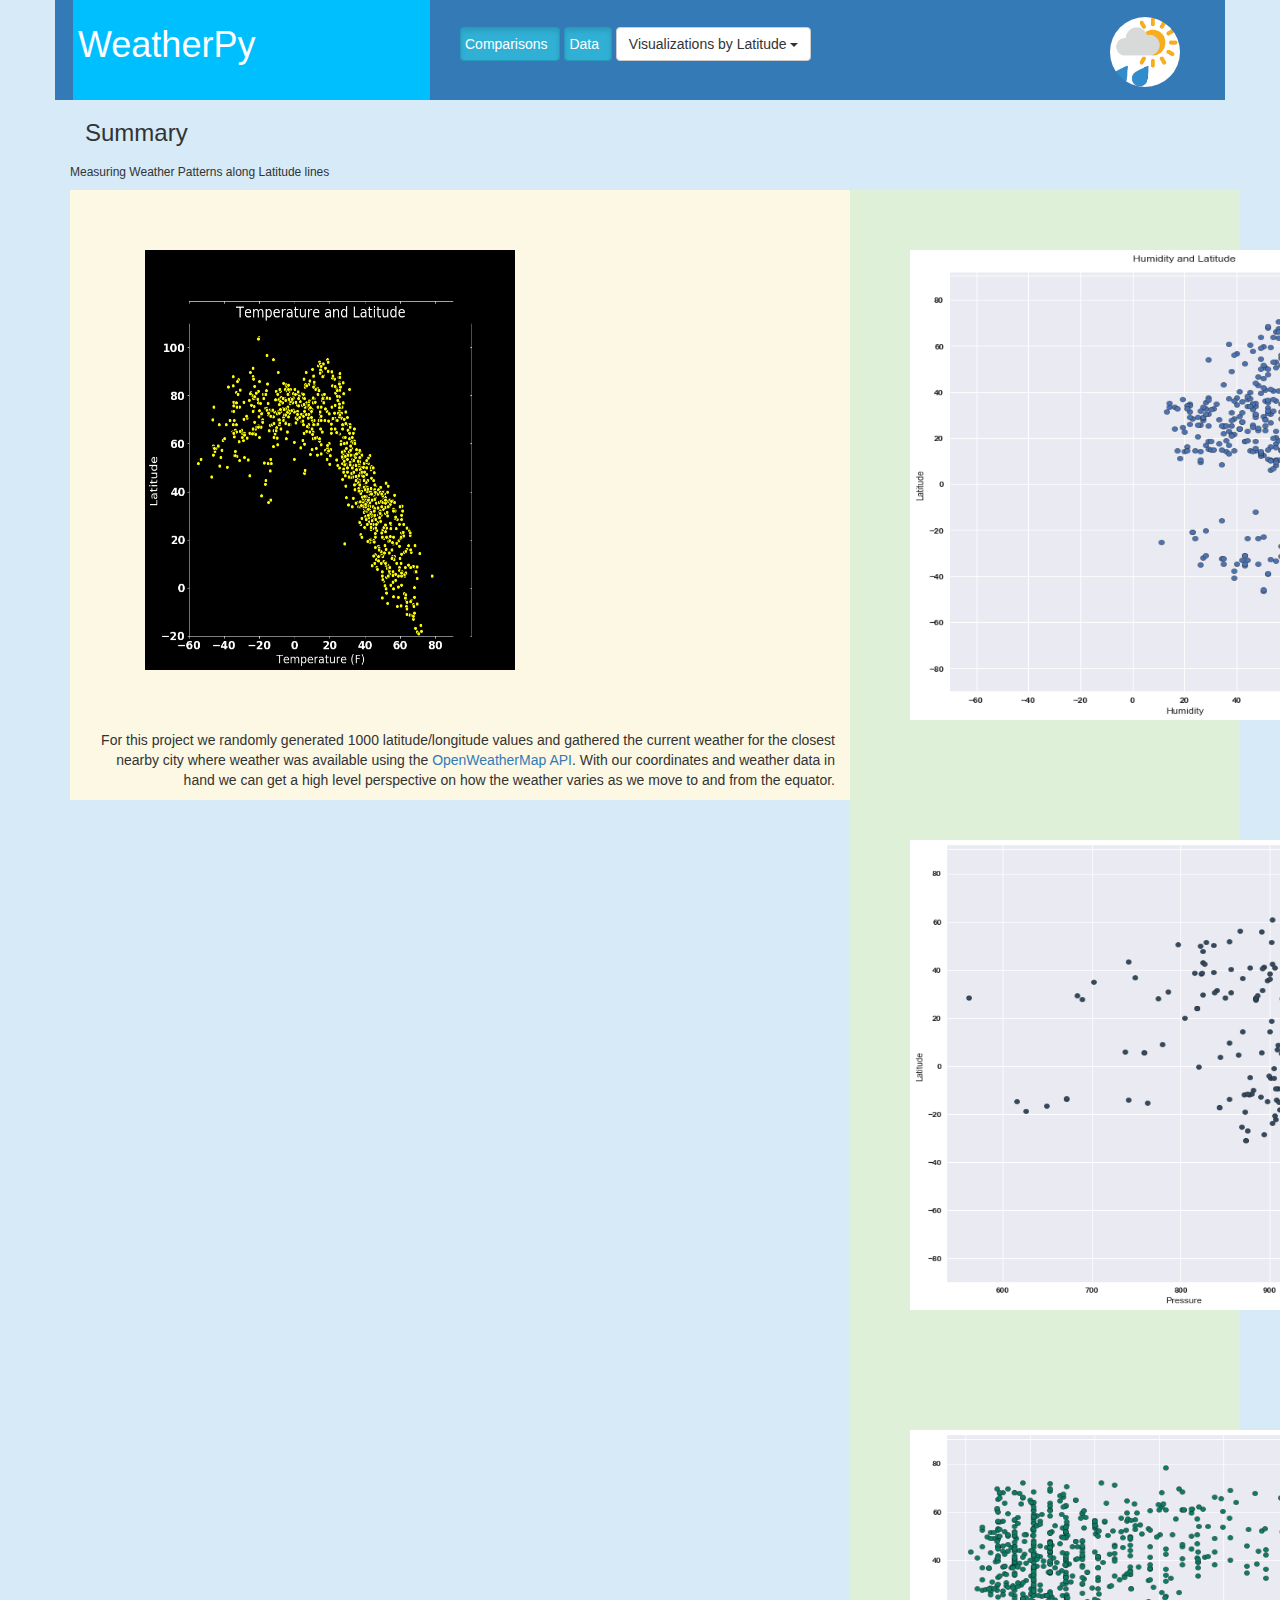
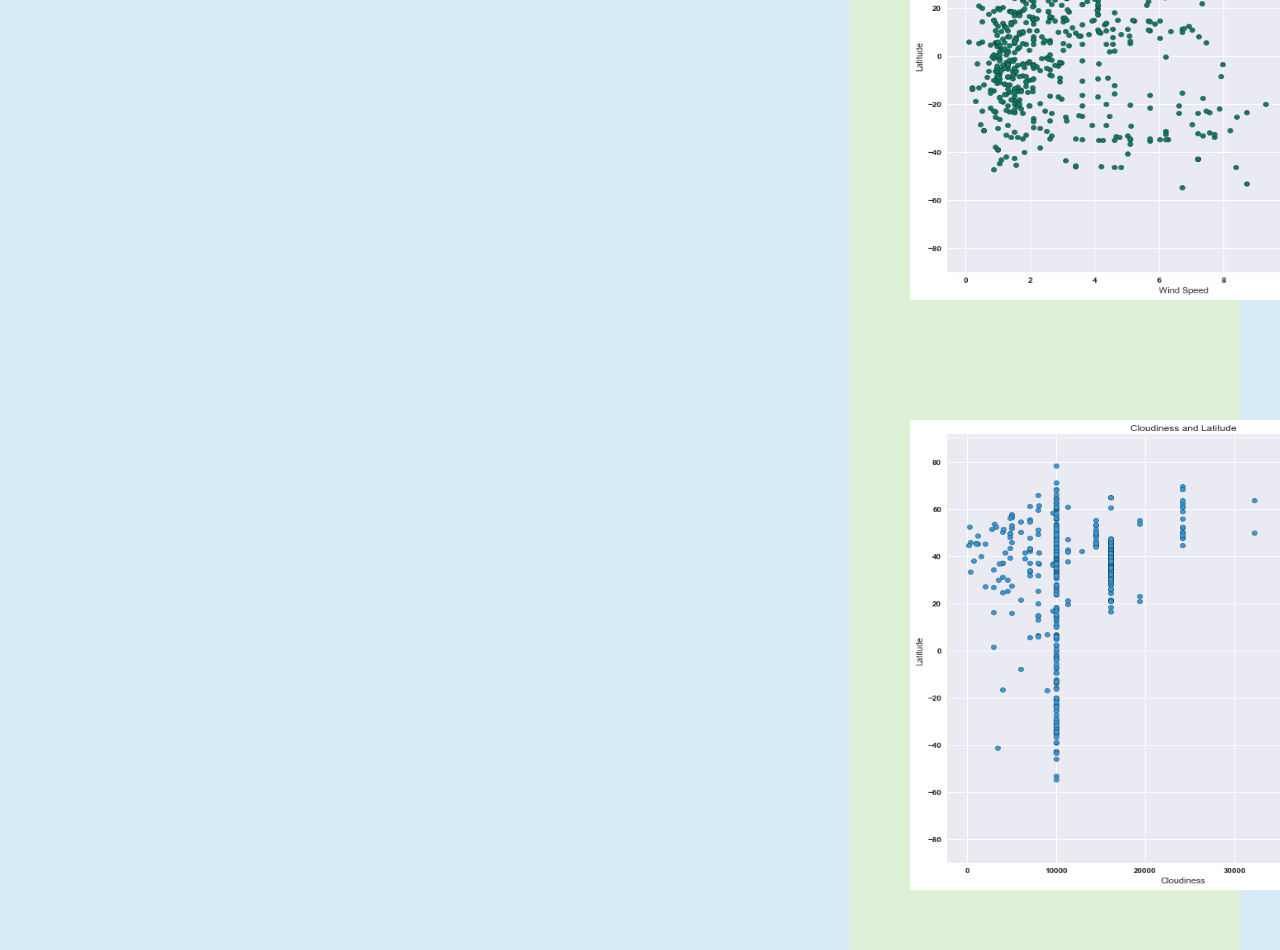
<file: index.html>
<!DOCTYPE html>
<html class='main'>
<head>
    <meta charset="utf-8" />
    <meta http-equiv="X-UA-Compatible" content="IE=edge">
    <title>WeatherPy</title>
    <meta name="viewport" content="width=device-width, initial-scale=1">
    <link rel="stylesheet" type="text/css" media="screen" href="https://stackpath.bootstrapcdn.com/bootstrap/3.3.7/css/bootstrap.min.css" />
    <link rel="stylesheet" type="text/css" media="screen" href='styles.css'/>
    
</head>
<body class='main'>
    <div class="container">
        <div class='row bg-primary' >
            <div class='col-md-4'>
                <div class='headerbox'> 
                    <h1> WeatherPy </h1> 
                </div>
            </div>
        
        <div class='col-md-8'>
            <div class='row'>
                <span class="align-right">
                    <div class='col-md-10 center_button'>
                        <a href="templates/comparisons.html">
                            <button class="btn btn-info active button" type="submit">Comparisons</button>  
                        </a>
                        <a href="templates/data.html">
                            <button class="btn btn-info active button" type="submit" >Data</button>   
                        </a>
                        <div class="btn-group">
                            <button type="button" class="btn btn-default dropdown-toggle" data-toggle="dropdown" aria-haspopup="true" aria-expanded="false">
                                Visualizations by Latitude <span class="caret"></span>
                            </button>
                            <ul class="dropdown-menu">
                                <li><a href="templates/humidity.html">Humidity</a></li>
                                <li><a href="templates/pressure.html">Pressure</a></li>
                                <li><a href="templates/temperature.html">Temperature</a></li>
                                <li><a href="templates/wind.html">Wind</a></li>
                                <li><a href="templates/cities.html">Top Randomly Found Cities</a></li>
                            </ul>
                            </div>
                    </div> 
                    <div class='col-md-2'>
                        <img src='images/weather.png' class="img-circle logo" width="70" height="70" >
                    </div>                
                </span>
            </div>
        </div>
    </div>
        <div class='container'> 
            <div class='row'> 
                <div class='col-md-12'>
                        <h3>Summary</h3>                    
                </div>
                </div>
                <div class='row'>
                    <h6>Measuring Weather Patterns along Latitude lines</h6>
                </div>
            </div>
    <div class="container">
        <div class='row'>
                <div class='col-md-8 bg-warning'>
                    <img class='img' src='images/temp_lat.png' alt='temperature vs latitude' height="500" width="450" >
                    <p class="text-right">
                        For this project we randomly generated 1000 
                        latitude/longitude values and gathered the current weather for the closest
                        nearby city where weather was available using the  
                        <a href="https://openweathermap.org/api">OpenWeatherMap API</a>. 
                        With our coordinates and weather data in hand we can get a high level perspective
                        on how the weather varies as we move to and from the equator. 
                        
                    </p>
                
                </div>
                <div class='col-md-4 bg-success'>
                        <div class='row'>
                                
                                <div class='col'>
                                    <img class="align-self-center img" src='images/humidity_lat.png' alt='humidity and latidude'height='550' width='600'>
                                    </div>
                                </div>
                        <div class='row'>
                            <div class='col'>
                                <img class= 'img' src='images/pressure_lat.png' alt='Pressure and Latitude' height='550' width='600'>
                            </div>
                            
                            <div class='col'>        
                                <img class= 'img' src='images/wind_lat.png' alt='wind speed and latitude' height='550' width='600'>   
                            </div>
                            <div class='col'>
                                <img class= 'img' src='images/visibility_lat.png' alt='visibility and latitude' height='550' width='600'>
                            </div>
                        </div>
                    </div>
                </div>
            </div>       
        </div>
    </div>
    </div>  
</body>
<!-- jQuery (necessary for Bootstrap's JavaScript plugins) -->
    <script src="https://ajax.googleapis.com/ajax/libs/jquery/1.12.4/jquery.min.js"></script>
 <!-- Latest compiled and minified JavaScript -->
<script src="https://maxcdn.bootstrapcdn.com/bootstrap/3.3.7/js/bootstrap.min.js" integrity="sha384-Tc5IQib027qvyjSMfHjOMaLkfuWVxZxUPnCJA7l2mCWNIpG9mGCD8wGNIcPD7Txa" crossorigin="anonymous"></script>
</html>
</file>
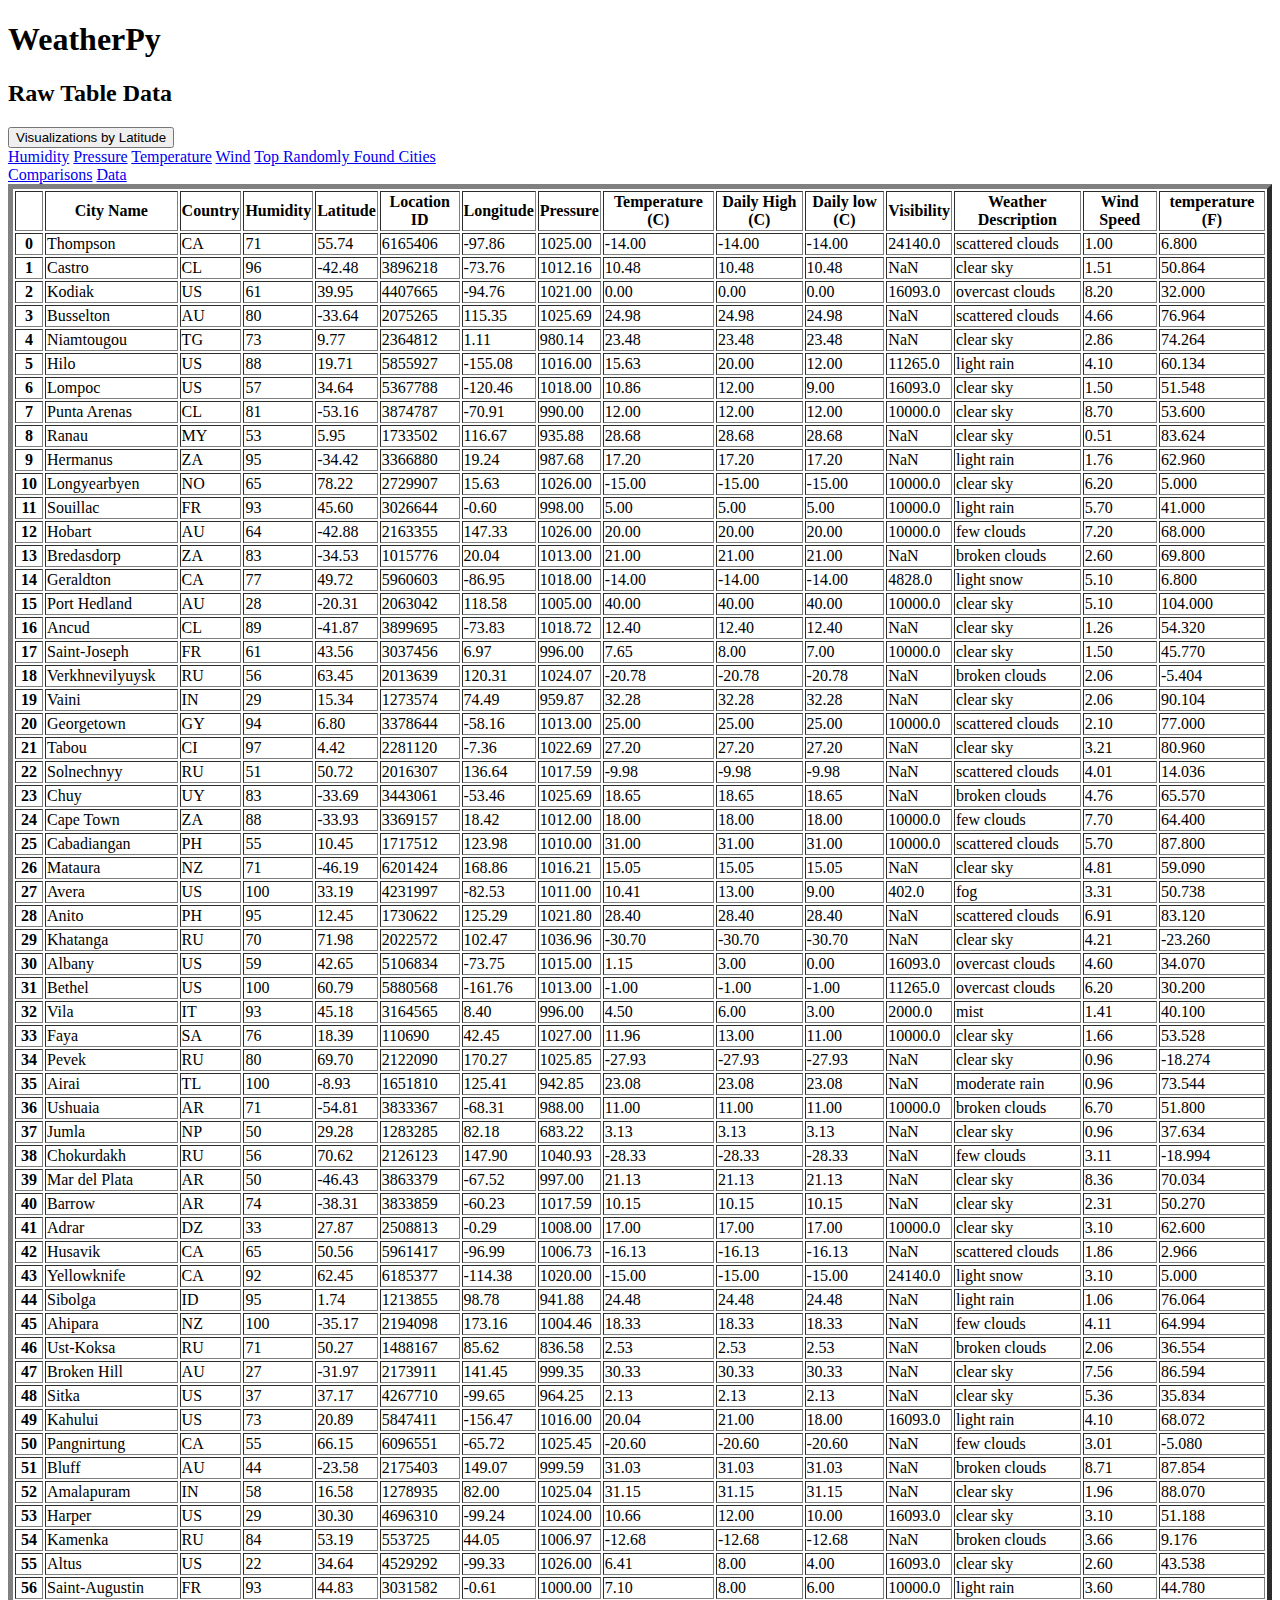
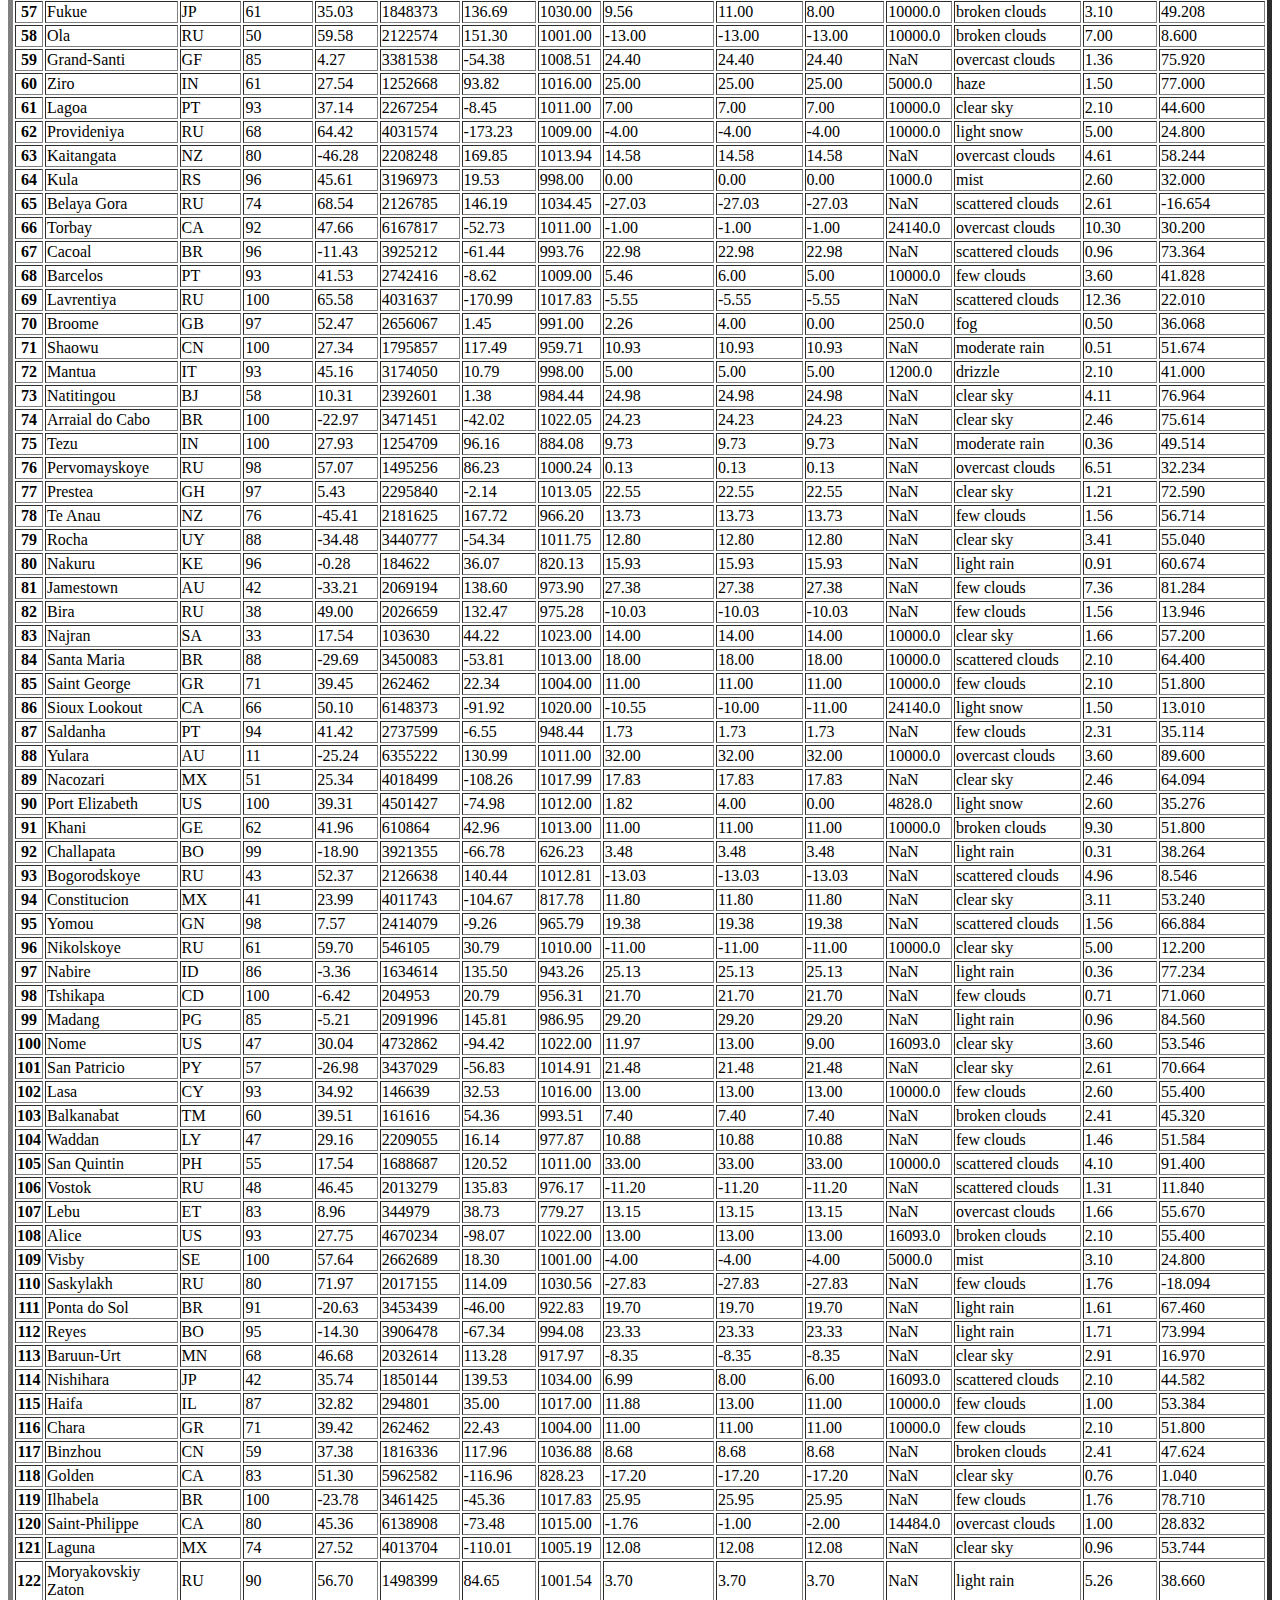
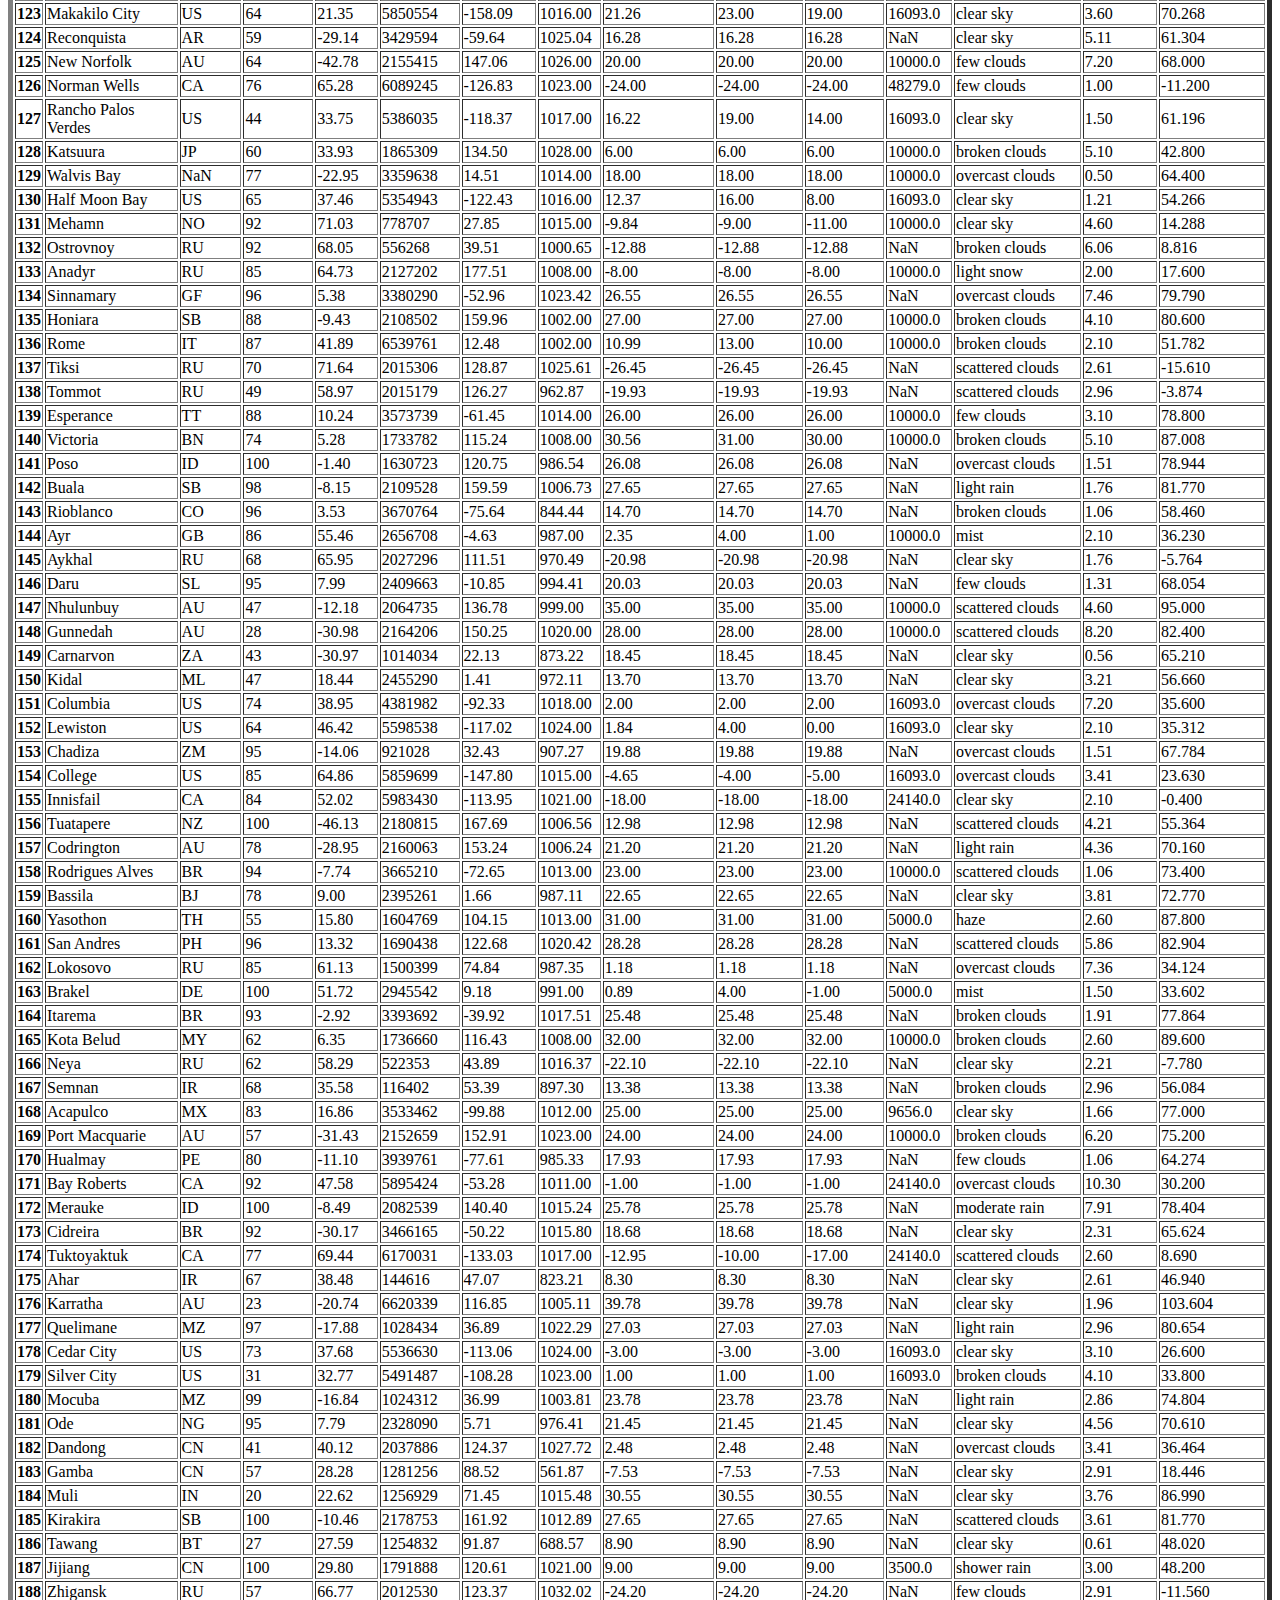
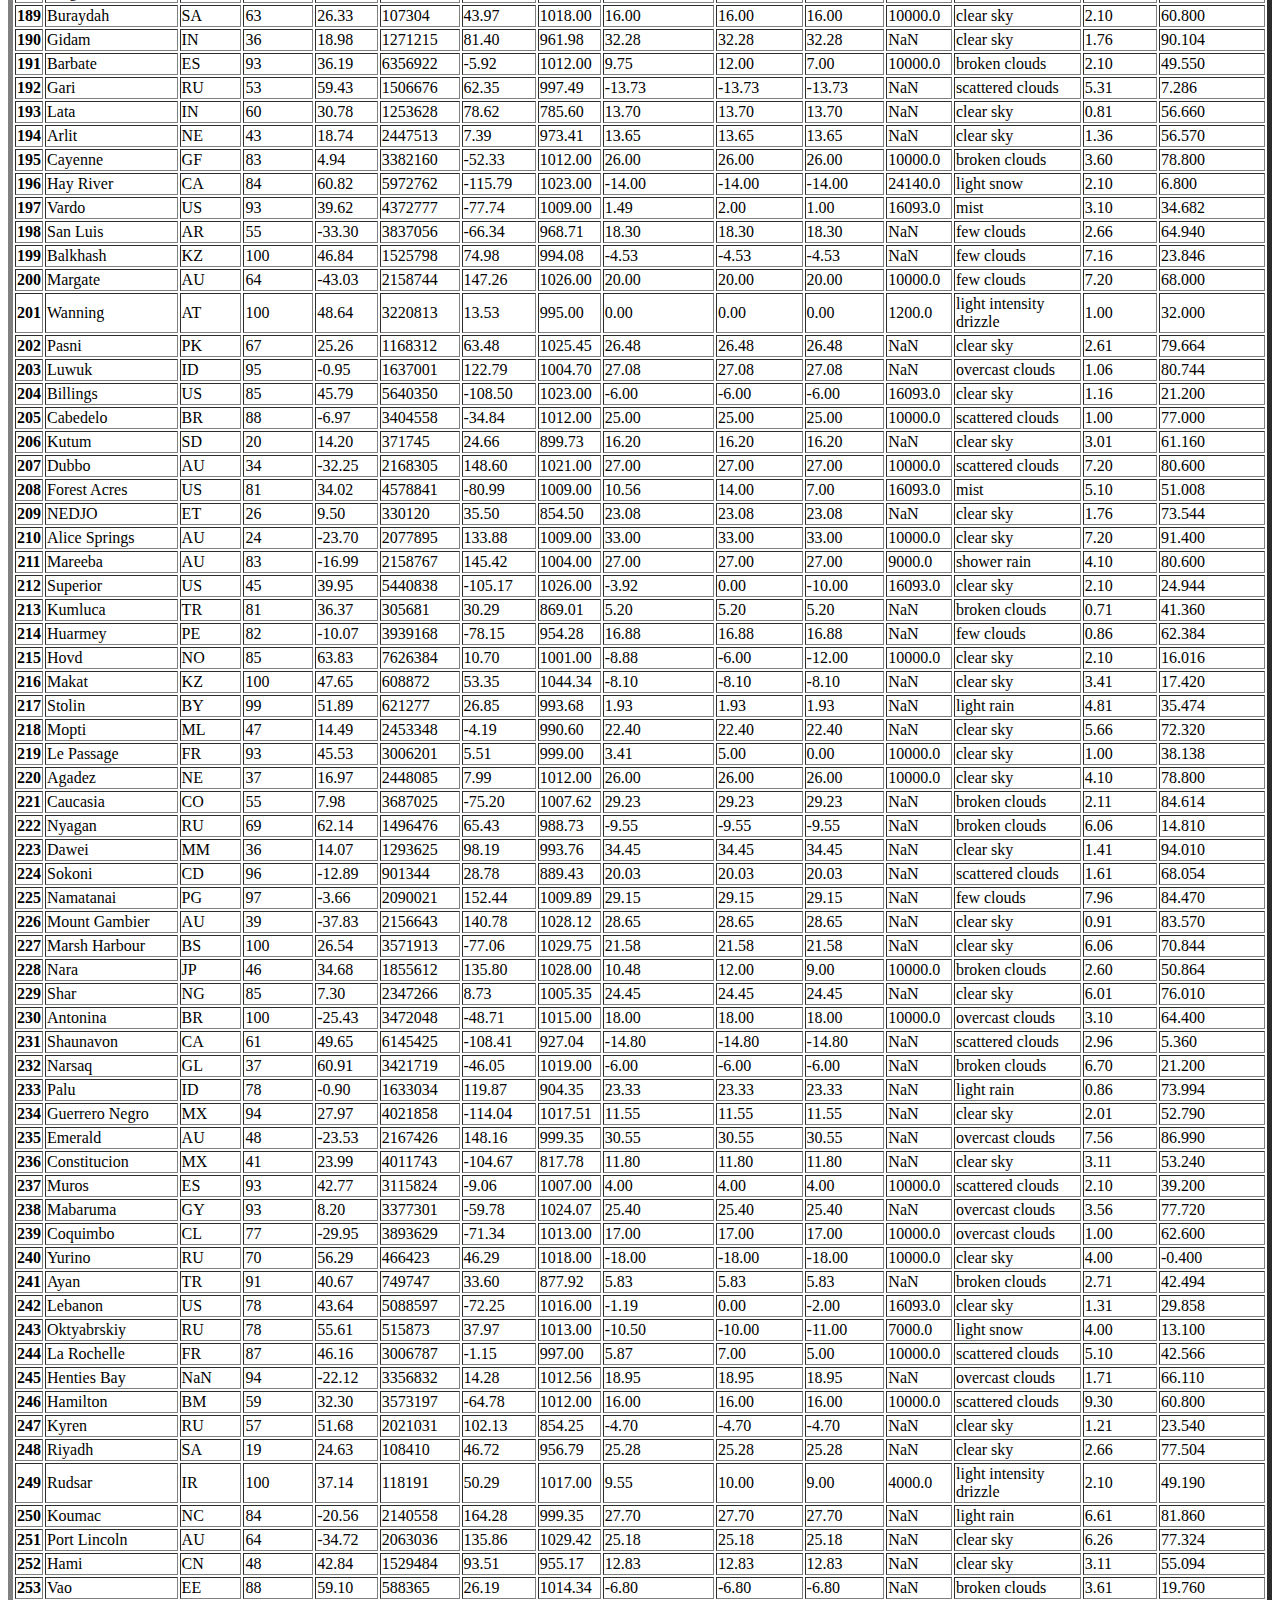
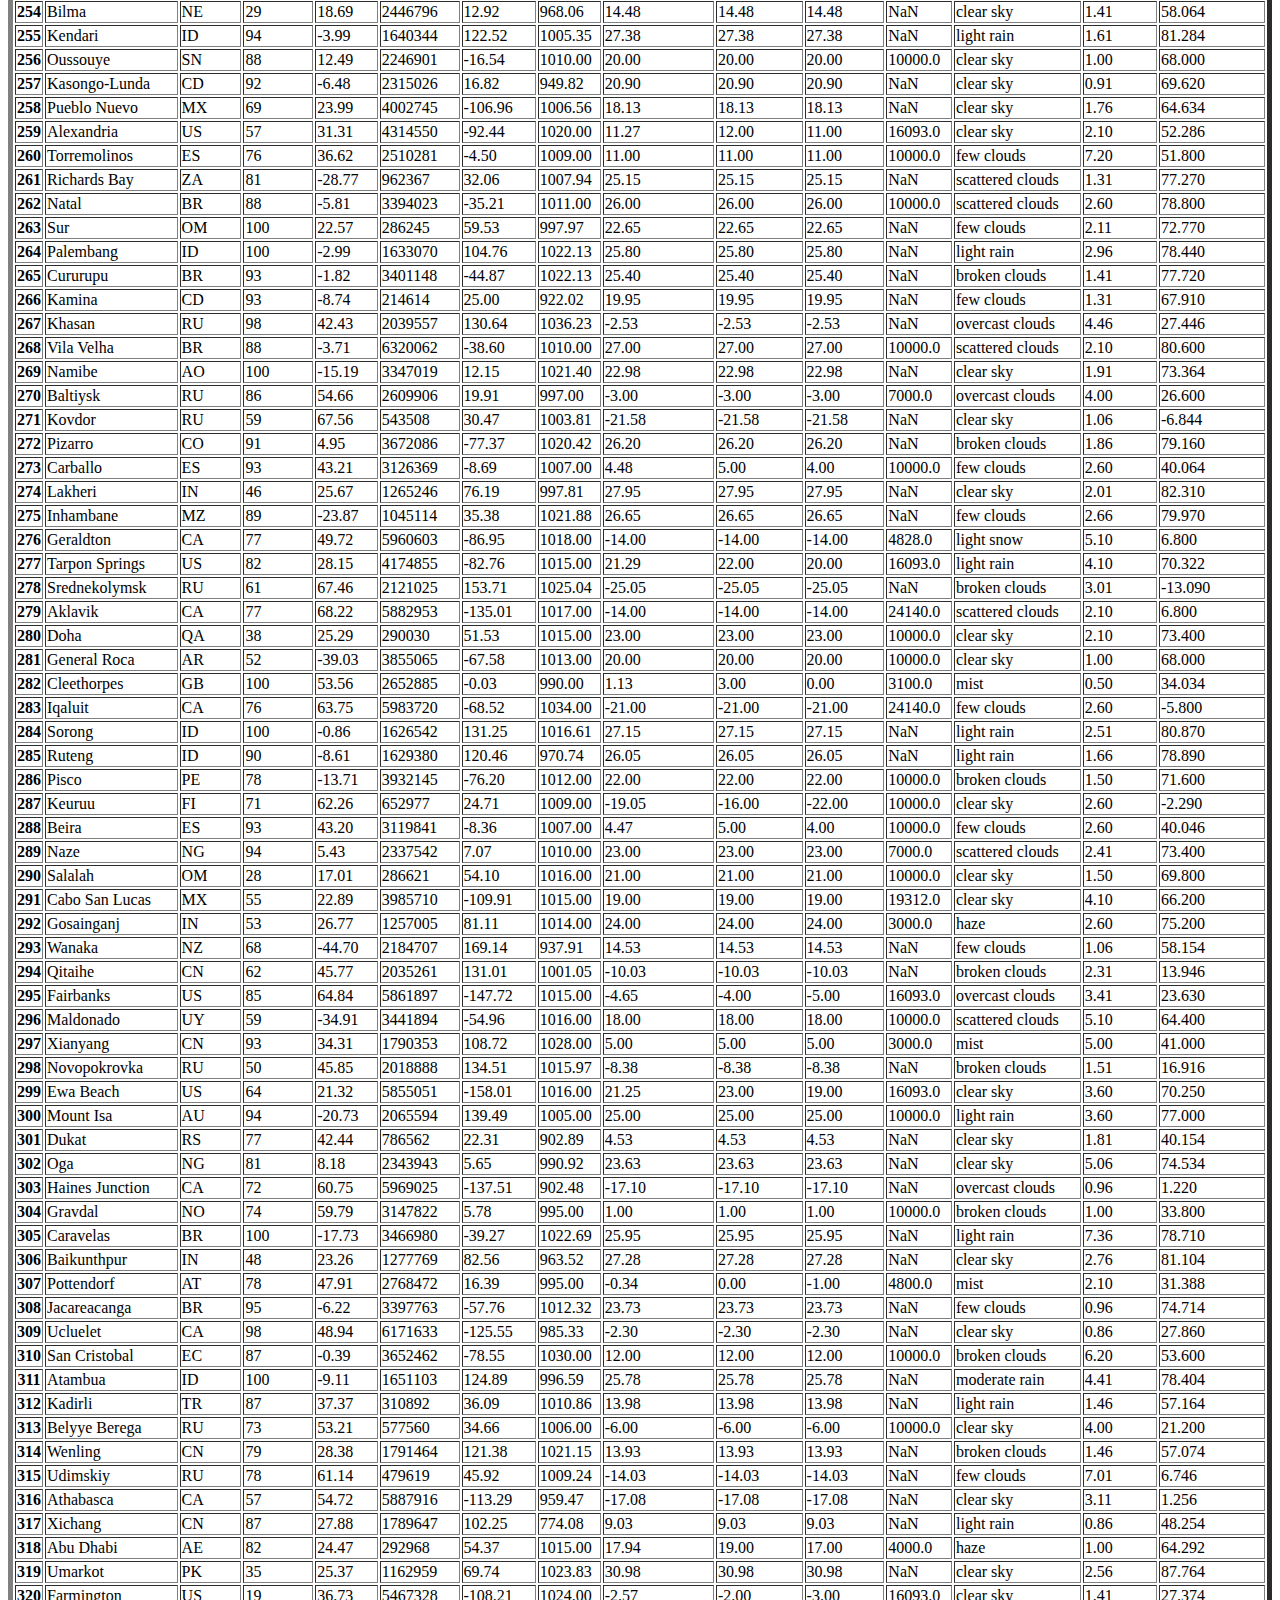
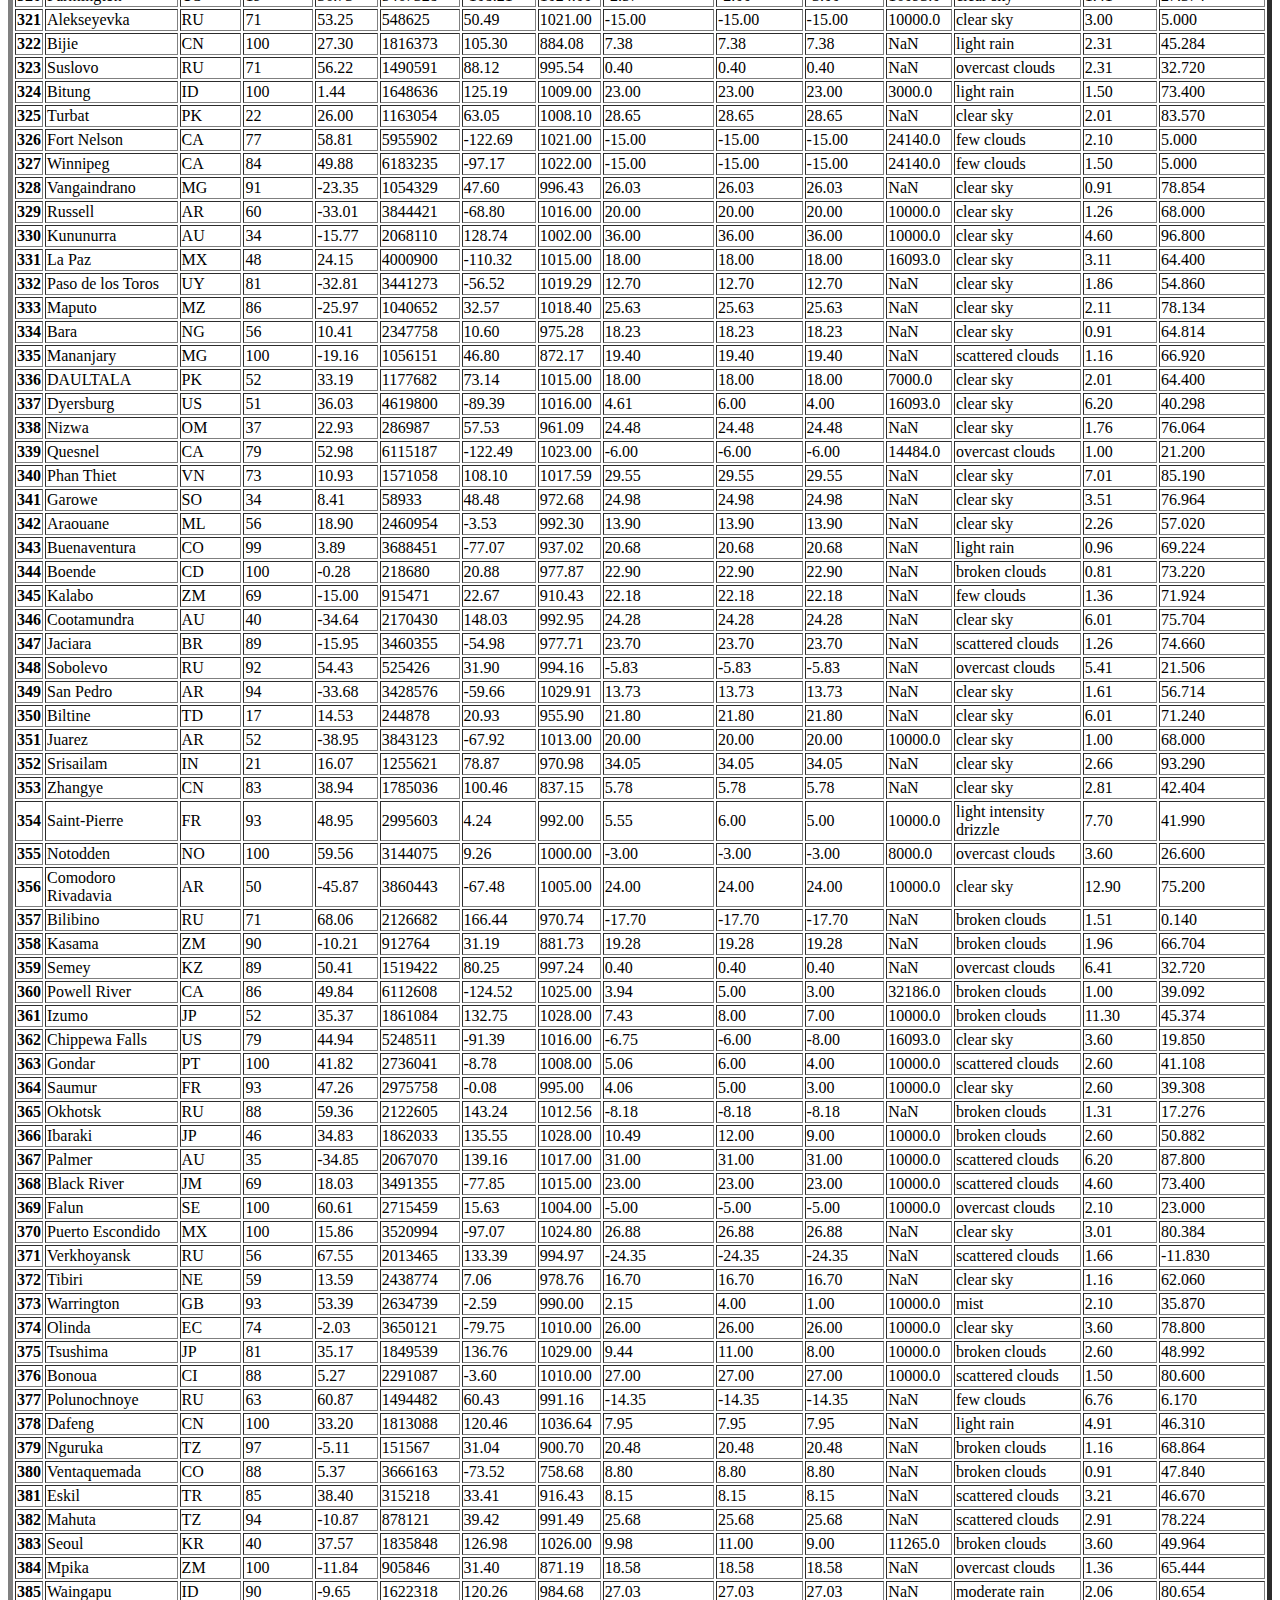
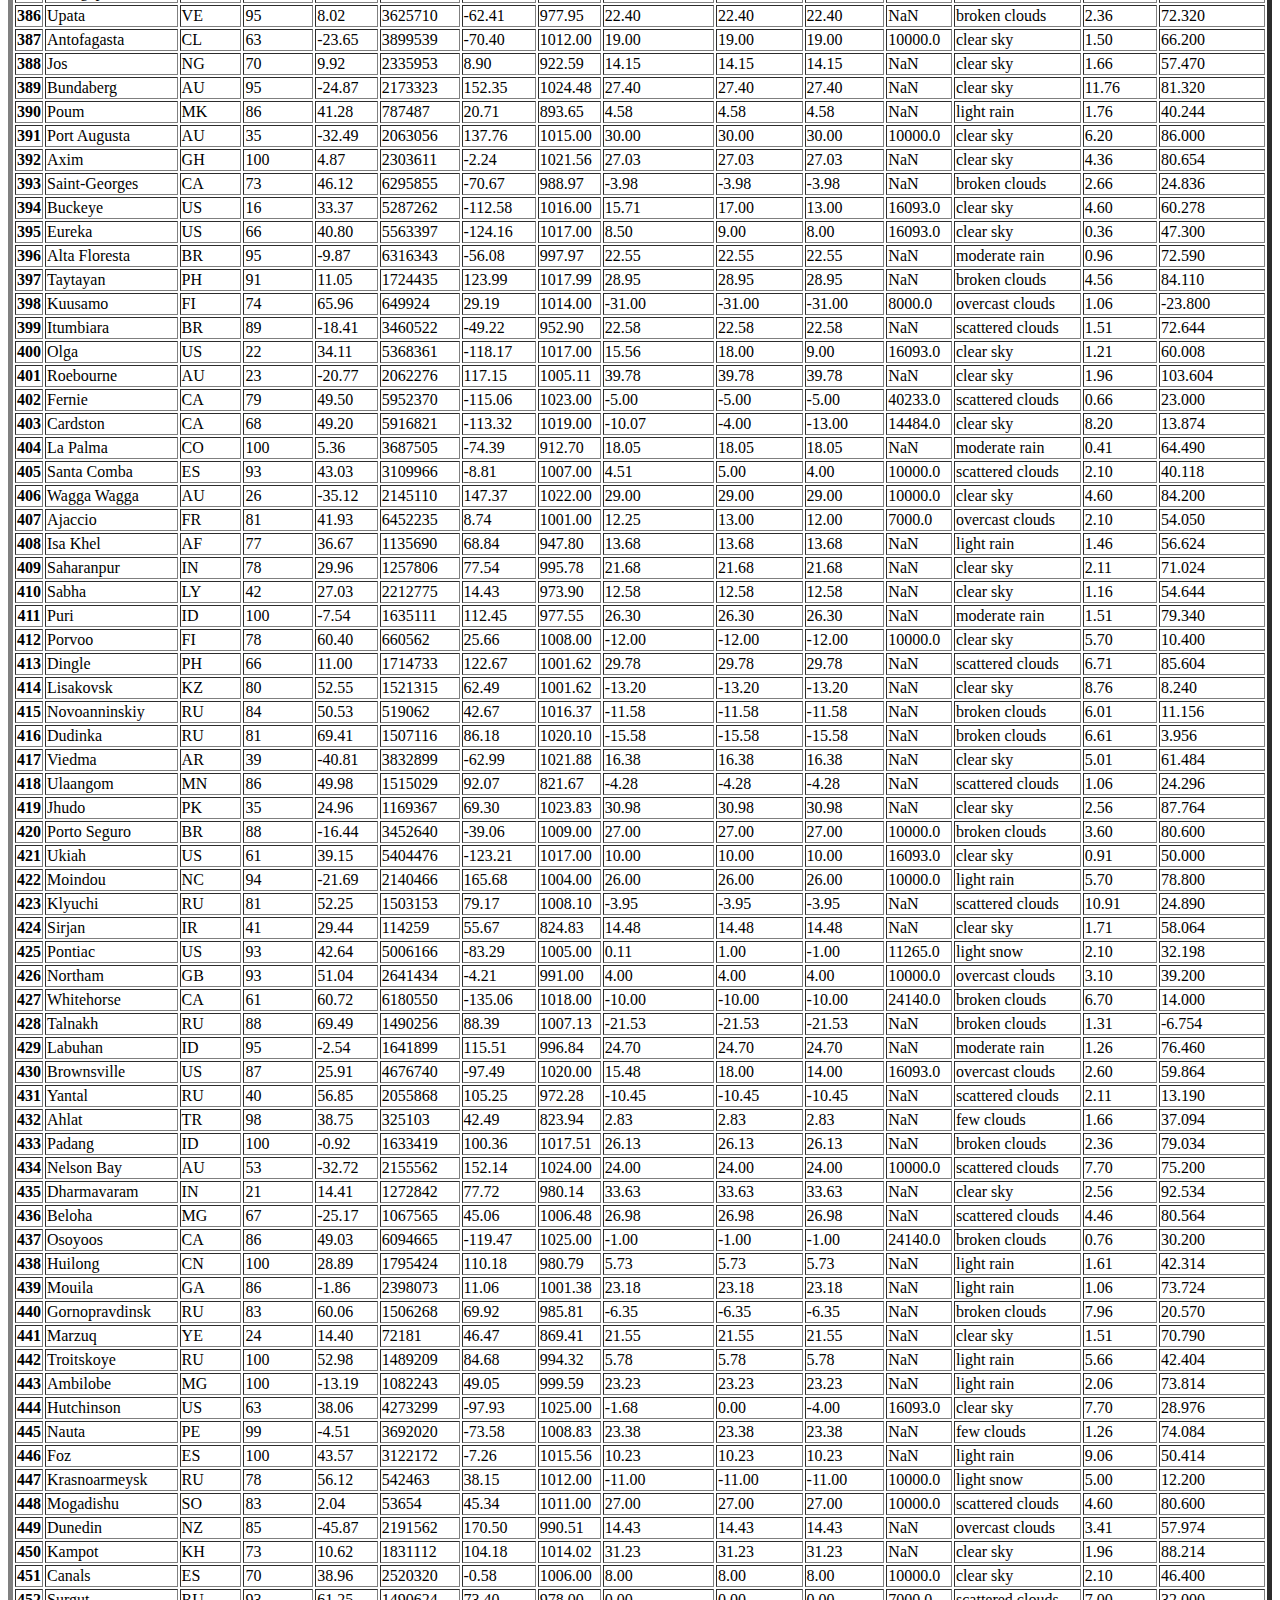
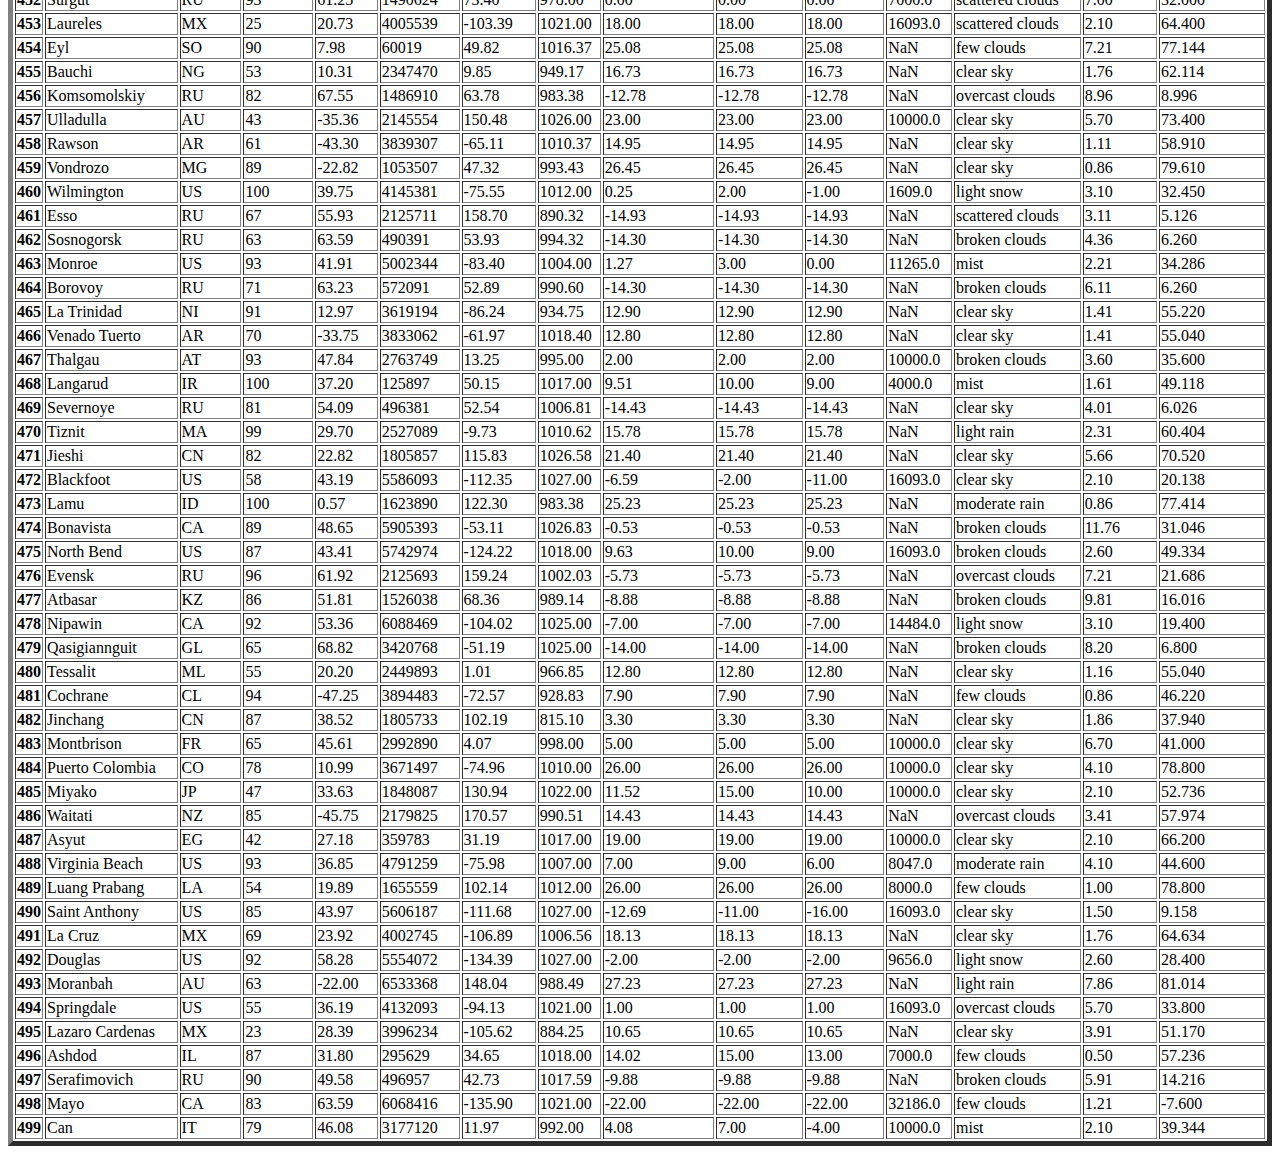
<file: templates/data.html>
<!DOCTYPE html>
<html lang="en" class='main'>
<head>
    <meta charset="UTF-8">
    <meta name="viewport" content="width=device-width, initial-scale=1.0">
    <meta http-equiv="X-UA-Compatible" content="ie=edge">
    <title>Document</title>
</head>
<body>
        <div class='row bg-primary' >
                <div class='col col-md-offset-5'>
                    <div class='headerbox '> 
                        <h1> WeatherPy </h1> 
                        <h2 class='lead'>Raw Table Data</h2>
                    </div>
                </div>
            
                <div class='col'>
                        <span class="align-right">
                            <div class="dropdown">
                                    <button class="btn btn-secondary dropdown-toggle" type="button" id="dropdownMenuButton" data-toggle="dropdown" aria-haspopup="true" aria-expanded="false">
                                        Visualizations by Latitude
                                    </button>
                                    <div class="dropdown-menu" aria-labelledby="dropdownMenuButton">
                                        <a class="dropdown-item" href="../templates/humidity.html">Humidity</a>
                                        <a class="dropdown-item" href="../templates/pressure.html">Pressure</a>
                                        <a class="dropdown-item" href="../templates/temperature.html">Temperature</a>
                                        <a class="dropdown-item" href="../templates/wind.html">Wind</a>
                                        <a class="dropdown-item" href="../templates/cities.html">Top Randomly Found Cities</a>
                                        
                                    </div>
                            </div>
                        <a class="btn btn-outline-default mt-3" type="button" href="../templates/comparisons.html">Comparisons</a>
                        <a class="btn btn-outline-default mt-3" type="button" href="templates/data.html">Data</a>
                      </span>
                    </div>
            </div>
        <table border="5" class="table table-sm table-dark"">  
            <thead>    <tr style="text-align: center;">      <th></th>      <th>City Name</th>      <th>Country</th>      <th>Humidity</th>      <th>Latitude</th>      <th>Location ID</th>      <th>Longitude</th>      <th>Pressure</th>      <th>Temperature (C)</th>      <th>Daily High (C)</th>      <th>Daily low (C)</th>      <th>Visibility</th>      <th>Weather Description</th>      <th>Wind Speed</th>      <th>temperature (F)</th>    </tr>  </thead>  <tbody>    <tr>      <th>0</th>      <td>Thompson</td>      <td>CA</td>      <td>71</td>      <td>55.74</td>      <td>6165406</td>      <td>-97.86</td>      <td>1025.00</td>      <td>-14.00</td>      <td>-14.00</td>      <td>-14.00</td>      <td>24140.0</td>      <td>scattered clouds</td>      <td>1.00</td>      <td>6.800</td>    </tr>    <tr>      <th>1</th>      <td>Castro</td>      <td>CL</td>      <td>96</td>      <td>-42.48</td>      <td>3896218</td>      <td>-73.76</td>      <td>1012.16</td>      <td>10.48</td>      <td>10.48</td>      <td>10.48</td>      <td>NaN</td>      <td>clear sky</td>      <td>1.51</td>      <td>50.864</td>    </tr>    <tr>      <th>2</th>      <td>Kodiak</td>      <td>US</td>      <td>61</td>      <td>39.95</td>      <td>4407665</td>      <td>-94.76</td>      <td>1021.00</td>      <td>0.00</td>      <td>0.00</td>      <td>0.00</td>      <td>16093.0</td>      <td>overcast clouds</td>      <td>8.20</td>      <td>32.000</td>    </tr>    <tr>      <th>3</th>      <td>Busselton</td>      <td>AU</td>      <td>80</td>      <td>-33.64</td>      <td>2075265</td>      <td>115.35</td>      <td>1025.69</td>      <td>24.98</td>      <td>24.98</td>      <td>24.98</td>      <td>NaN</td>      <td>scattered clouds</td>      <td>4.66</td>      <td>76.964</td>    </tr>    <tr>      <th>4</th>      <td>Niamtougou</td>      <td>TG</td>      <td>73</td>      <td>9.77</td>      <td>2364812</td>      <td>1.11</td>      <td>980.14</td>      <td>23.48</td>      <td>23.48</td>      <td>23.48</td>      <td>NaN</td>      <td>clear sky</td>      <td>2.86</td>      <td>74.264</td>    </tr>    <tr>      <th>5</th>      <td>Hilo</td>      <td>US</td>      <td>88</td>      <td>19.71</td>      <td>5855927</td>      <td>-155.08</td>      <td>1016.00</td>      <td>15.63</td>      <td>20.00</td>      <td>12.00</td>      <td>11265.0</td>      <td>light rain</td>      <td>4.10</td>      <td>60.134</td>    </tr>    <tr>      <th>6</th>      <td>Lompoc</td>      <td>US</td>      <td>57</td>      <td>34.64</td>      <td>5367788</td>      <td>-120.46</td>      <td>1018.00</td>      <td>10.86</td>      <td>12.00</td>      <td>9.00</td>      <td>16093.0</td>      <td>clear sky</td>      <td>1.50</td>      <td>51.548</td>    </tr>    <tr>      <th>7</th>      <td>Punta Arenas</td>      <td>CL</td>      <td>81</td>      <td>-53.16</td>      <td>3874787</td>      <td>-70.91</td>      <td>990.00</td>      <td>12.00</td>      <td>12.00</td>      <td>12.00</td>      <td>10000.0</td>      <td>clear sky</td>      <td>8.70</td>      <td>53.600</td>    </tr>    <tr>      <th>8</th>      <td>Ranau</td>      <td>MY</td>      <td>53</td>      <td>5.95</td>      <td>1733502</td>      <td>116.67</td>      <td>935.88</td>      <td>28.68</td>      <td>28.68</td>      <td>28.68</td>      <td>NaN</td>      <td>clear sky</td>      <td>0.51</td>      <td>83.624</td>    </tr>    <tr>      <th>9</th>      <td>Hermanus</td>      <td>ZA</td>      <td>95</td>      <td>-34.42</td>      <td>3366880</td>      <td>19.24</td>      <td>987.68</td>      <td>17.20</td>      <td>17.20</td>      <td>17.20</td>      <td>NaN</td>      <td>light rain</td>      <td>1.76</td>      <td>62.960</td>    </tr>    <tr>      <th>10</th>      <td>Longyearbyen</td>      <td>NO</td>      <td>65</td>      <td>78.22</td>      <td>2729907</td>      <td>15.63</td>      <td>1026.00</td>      <td>-15.00</td>      <td>-15.00</td>      <td>-15.00</td>      <td>10000.0</td>      <td>clear sky</td>      <td>6.20</td>      <td>5.000</td>    </tr>    <tr>      <th>11</th>      <td>Souillac</td>      <td>FR</td>      <td>93</td>      <td>45.60</td>      <td>3026644</td>      <td>-0.60</td>      <td>998.00</td>      <td>5.00</td>      <td>5.00</td>      <td>5.00</td>      <td>10000.0</td>      <td>light rain</td>      <td>5.70</td>      <td>41.000</td>    </tr>    <tr>      <th>12</th>      <td>Hobart</td>      <td>AU</td>      <td>64</td>      <td>-42.88</td>      <td>2163355</td>      <td>147.33</td>      <td>1026.00</td>      <td>20.00</td>      <td>20.00</td>      <td>20.00</td>      <td>10000.0</td>      <td>few clouds</td>      <td>7.20</td>      <td>68.000</td>    </tr>    <tr>      <th>13</th>      <td>Bredasdorp</td>      <td>ZA</td>      <td>83</td>      <td>-34.53</td>      <td>1015776</td>      <td>20.04</td>      <td>1013.00</td>      <td>21.00</td>      <td>21.00</td>      <td>21.00</td>      <td>NaN</td>      <td>broken clouds</td>      <td>2.60</td>      <td>69.800</td>    </tr>    <tr>      <th>14</th>      <td>Geraldton</td>      <td>CA</td>      <td>77</td>      <td>49.72</td>      <td>5960603</td>      <td>-86.95</td>      <td>1018.00</td>      <td>-14.00</td>      <td>-14.00</td>      <td>-14.00</td>      <td>4828.0</td>      <td>light snow</td>      <td>5.10</td>      <td>6.800</td>    </tr>    <tr>      <th>15</th>      <td>Port Hedland</td>      <td>AU</td>      <td>28</td>      <td>-20.31</td>      <td>2063042</td>      <td>118.58</td>      <td>1005.00</td>      <td>40.00</td>      <td>40.00</td>      <td>40.00</td>      <td>10000.0</td>      <td>clear sky</td>      <td>5.10</td>      <td>104.000</td>    </tr>    <tr>      <th>16</th>      <td>Ancud</td>      <td>CL</td>      <td>89</td>      <td>-41.87</td>      <td>3899695</td>      <td>-73.83</td>      <td>1018.72</td>      <td>12.40</td>      <td>12.40</td>      <td>12.40</td>      <td>NaN</td>      <td>clear sky</td>      <td>1.26</td>      <td>54.320</td>    </tr>    <tr>      <th>17</th>      <td>Saint-Joseph</td>      <td>FR</td>      <td>61</td>      <td>43.56</td>      <td>3037456</td>      <td>6.97</td>      <td>996.00</td>      <td>7.65</td>      <td>8.00</td>      <td>7.00</td>      <td>10000.0</td>      <td>clear sky</td>      <td>1.50</td>      <td>45.770</td>    </tr>    <tr>      <th>18</th>      <td>Verkhnevilyuysk</td>      <td>RU</td>      <td>56</td>      <td>63.45</td>      <td>2013639</td>      <td>120.31</td>      <td>1024.07</td>      <td>-20.78</td>      <td>-20.78</td>      <td>-20.78</td>      <td>NaN</td>      <td>broken clouds</td>      <td>2.06</td>      <td>-5.404</td>    </tr>    <tr>      <th>19</th>      <td>Vaini</td>      <td>IN</td>      <td>29</td>      <td>15.34</td>      <td>1273574</td>      <td>74.49</td>      <td>959.87</td>      <td>32.28</td>      <td>32.28</td>      <td>32.28</td>      <td>NaN</td>      <td>clear sky</td>      <td>2.06</td>      <td>90.104</td>    </tr>    <tr>      <th>20</th>      <td>Georgetown</td>      <td>GY</td>      <td>94</td>      <td>6.80</td>      <td>3378644</td>      <td>-58.16</td>      <td>1013.00</td>      <td>25.00</td>      <td>25.00</td>      <td>25.00</td>      <td>10000.0</td>      <td>scattered clouds</td>      <td>2.10</td>      <td>77.000</td>    </tr>    <tr>      <th>21</th>      <td>Tabou</td>      <td>CI</td>      <td>97</td>      <td>4.42</td>      <td>2281120</td>      <td>-7.36</td>      <td>1022.69</td>      <td>27.20</td>      <td>27.20</td>      <td>27.20</td>      <td>NaN</td>      <td>clear sky</td>      <td>3.21</td>      <td>80.960</td>    </tr>    <tr>      <th>22</th>      <td>Solnechnyy</td>      <td>RU</td>      <td>51</td>      <td>50.72</td>      <td>2016307</td>      <td>136.64</td>      <td>1017.59</td>      <td>-9.98</td>      <td>-9.98</td>      <td>-9.98</td>      <td>NaN</td>      <td>scattered clouds</td>      <td>4.01</td>      <td>14.036</td>    </tr>    <tr>      <th>23</th>      <td>Chuy</td>      <td>UY</td>      <td>83</td>      <td>-33.69</td>      <td>3443061</td>      <td>-53.46</td>      <td>1025.69</td>      <td>18.65</td>      <td>18.65</td>      <td>18.65</td>      <td>NaN</td>      <td>broken clouds</td>      <td>4.76</td>      <td>65.570</td>    </tr>    <tr>      <th>24</th>      <td>Cape Town</td>      <td>ZA</td>      <td>88</td>      <td>-33.93</td>      <td>3369157</td>      <td>18.42</td>      <td>1012.00</td>      <td>18.00</td>      <td>18.00</td>      <td>18.00</td>      <td>10000.0</td>      <td>few clouds</td>      <td>7.70</td>      <td>64.400</td>    </tr>    <tr>      <th>25</th>      <td>Cabadiangan</td>      <td>PH</td>      <td>55</td>      <td>10.45</td>      <td>1717512</td>      <td>123.98</td>      <td>1010.00</td>      <td>31.00</td>      <td>31.00</td>      <td>31.00</td>      <td>10000.0</td>      <td>scattered clouds</td>      <td>5.70</td>      <td>87.800</td>    </tr>    <tr>      <th>26</th>      <td>Mataura</td>      <td>NZ</td>      <td>71</td>      <td>-46.19</td>      <td>6201424</td>      <td>168.86</td>      <td>1016.21</td>      <td>15.05</td>      <td>15.05</td>      <td>15.05</td>      <td>NaN</td>      <td>clear sky</td>      <td>4.81</td>      <td>59.090</td>    </tr>    <tr>      <th>27</th>      <td>Avera</td>      <td>US</td>      <td>100</td>      <td>33.19</td>      <td>4231997</td>      <td>-82.53</td>      <td>1011.00</td>      <td>10.41</td>      <td>13.00</td>      <td>9.00</td>      <td>402.0</td>      <td>fog</td>      <td>3.31</td>      <td>50.738</td>    </tr>    <tr>      <th>28</th>      <td>Anito</td>      <td>PH</td>      <td>95</td>      <td>12.45</td>      <td>1730622</td>      <td>125.29</td>      <td>1021.80</td>      <td>28.40</td>      <td>28.40</td>      <td>28.40</td>      <td>NaN</td>      <td>scattered clouds</td>      <td>6.91</td>      <td>83.120</td>    </tr>    <tr>      <th>29</th>      <td>Khatanga</td>      <td>RU</td>      <td>70</td>      <td>71.98</td>      <td>2022572</td>      <td>102.47</td>      <td>1036.96</td>      <td>-30.70</td>      <td>-30.70</td>      <td>-30.70</td>      <td>NaN</td>      <td>clear sky</td>      <td>4.21</td>      <td>-23.260</td>    </tr>    <tr>      <th>30</th>      <td>Albany</td>      <td>US</td>      <td>59</td>      <td>42.65</td>      <td>5106834</td>      <td>-73.75</td>      <td>1015.00</td>      <td>1.15</td>      <td>3.00</td>      <td>0.00</td>      <td>16093.0</td>      <td>overcast clouds</td>      <td>4.60</td>      <td>34.070</td>    </tr>    <tr>      <th>31</th>      <td>Bethel</td>      <td>US</td>      <td>100</td>      <td>60.79</td>      <td>5880568</td>      <td>-161.76</td>      <td>1013.00</td>      <td>-1.00</td>      <td>-1.00</td>      <td>-1.00</td>      <td>11265.0</td>      <td>overcast clouds</td>      <td>6.20</td>      <td>30.200</td>    </tr>    <tr>      <th>32</th>      <td>Vila</td>      <td>IT</td>      <td>93</td>      <td>45.18</td>      <td>3164565</td>      <td>8.40</td>      <td>996.00</td>      <td>4.50</td>      <td>6.00</td>      <td>3.00</td>      <td>2000.0</td>      <td>mist</td>      <td>1.41</td>      <td>40.100</td>    </tr>    <tr>      <th>33</th>      <td>Faya</td>      <td>SA</td>      <td>76</td>      <td>18.39</td>      <td>110690</td>      <td>42.45</td>      <td>1027.00</td>      <td>11.96</td>      <td>13.00</td>      <td>11.00</td>      <td>10000.0</td>      <td>clear sky</td>      <td>1.66</td>      <td>53.528</td>    </tr>    <tr>      <th>34</th>      <td>Pevek</td>      <td>RU</td>      <td>80</td>      <td>69.70</td>      <td>2122090</td>      <td>170.27</td>      <td>1025.85</td>      <td>-27.93</td>      <td>-27.93</td>      <td>-27.93</td>      <td>NaN</td>      <td>clear sky</td>      <td>0.96</td>      <td>-18.274</td>    </tr>    <tr>      <th>35</th>      <td>Airai</td>      <td>TL</td>      <td>100</td>      <td>-8.93</td>      <td>1651810</td>      <td>125.41</td>      <td>942.85</td>      <td>23.08</td>      <td>23.08</td>      <td>23.08</td>      <td>NaN</td>      <td>moderate rain</td>      <td>0.96</td>      <td>73.544</td>    </tr>    <tr>      <th>36</th>      <td>Ushuaia</td>      <td>AR</td>      <td>71</td>      <td>-54.81</td>      <td>3833367</td>      <td>-68.31</td>      <td>988.00</td>      <td>11.00</td>      <td>11.00</td>      <td>11.00</td>      <td>10000.0</td>      <td>broken clouds</td>      <td>6.70</td>      <td>51.800</td>    </tr>    <tr>      <th>37</th>      <td>Jumla</td>      <td>NP</td>      <td>50</td>      <td>29.28</td>      <td>1283285</td>      <td>82.18</td>      <td>683.22</td>      <td>3.13</td>      <td>3.13</td>      <td>3.13</td>      <td>NaN</td>      <td>clear sky</td>      <td>0.96</td>      <td>37.634</td>    </tr>    <tr>      <th>38</th>      <td>Chokurdakh</td>      <td>RU</td>      <td>56</td>      <td>70.62</td>      <td>2126123</td>      <td>147.90</td>      <td>1040.93</td>      <td>-28.33</td>      <td>-28.33</td>      <td>-28.33</td>      <td>NaN</td>      <td>few clouds</td>      <td>3.11</td>      <td>-18.994</td>    </tr>    <tr>      <th>39</th>      <td>Mar del Plata</td>      <td>AR</td>      <td>50</td>      <td>-46.43</td>      <td>3863379</td>      <td>-67.52</td>      <td>997.00</td>      <td>21.13</td>      <td>21.13</td>      <td>21.13</td>      <td>NaN</td>      <td>clear sky</td>      <td>8.36</td>      <td>70.034</td>    </tr>    <tr>      <th>40</th>      <td>Barrow</td>      <td>AR</td>      <td>74</td>      <td>-38.31</td>      <td>3833859</td>      <td>-60.23</td>      <td>1017.59</td>      <td>10.15</td>      <td>10.15</td>      <td>10.15</td>      <td>NaN</td>      <td>clear sky</td>      <td>2.31</td>      <td>50.270</td>    </tr>    <tr>      <th>41</th>      <td>Adrar</td>      <td>DZ</td>      <td>33</td>      <td>27.87</td>      <td>2508813</td>      <td>-0.29</td>      <td>1008.00</td>      <td>17.00</td>      <td>17.00</td>      <td>17.00</td>      <td>10000.0</td>      <td>clear sky</td>      <td>3.10</td>      <td>62.600</td>    </tr>    <tr>      <th>42</th>      <td>Husavik</td>      <td>CA</td>      <td>65</td>      <td>50.56</td>      <td>5961417</td>      <td>-96.99</td>      <td>1006.73</td>      <td>-16.13</td>      <td>-16.13</td>      <td>-16.13</td>      <td>NaN</td>      <td>scattered clouds</td>      <td>1.86</td>      <td>2.966</td>    </tr>    <tr>      <th>43</th>      <td>Yellowknife</td>      <td>CA</td>      <td>92</td>      <td>62.45</td>      <td>6185377</td>      <td>-114.38</td>      <td>1020.00</td>      <td>-15.00</td>      <td>-15.00</td>      <td>-15.00</td>      <td>24140.0</td>      <td>light snow</td>      <td>3.10</td>      <td>5.000</td>    </tr>    <tr>      <th>44</th>      <td>Sibolga</td>      <td>ID</td>      <td>95</td>      <td>1.74</td>      <td>1213855</td>      <td>98.78</td>      <td>941.88</td>      <td>24.48</td>      <td>24.48</td>      <td>24.48</td>      <td>NaN</td>      <td>light rain</td>      <td>1.06</td>      <td>76.064</td>    </tr>    <tr>      <th>45</th>      <td>Ahipara</td>      <td>NZ</td>      <td>100</td>      <td>-35.17</td>      <td>2194098</td>      <td>173.16</td>      <td>1004.46</td>      <td>18.33</td>      <td>18.33</td>      <td>18.33</td>      <td>NaN</td>      <td>few clouds</td>      <td>4.11</td>      <td>64.994</td>    </tr>    <tr>      <th>46</th>      <td>Ust-Koksa</td>      <td>RU</td>      <td>71</td>      <td>50.27</td>      <td>1488167</td>      <td>85.62</td>      <td>836.58</td>      <td>2.53</td>      <td>2.53</td>      <td>2.53</td>      <td>NaN</td>      <td>broken clouds</td>      <td>2.06</td>      <td>36.554</td>    </tr>    <tr>      <th>47</th>      <td>Broken Hill</td>      <td>AU</td>      <td>27</td>      <td>-31.97</td>      <td>2173911</td>      <td>141.45</td>      <td>999.35</td>      <td>30.33</td>      <td>30.33</td>      <td>30.33</td>      <td>NaN</td>      <td>clear sky</td>      <td>7.56</td>      <td>86.594</td>    </tr>    <tr>      <th>48</th>      <td>Sitka</td>      <td>US</td>      <td>37</td>      <td>37.17</td>      <td>4267710</td>      <td>-99.65</td>      <td>964.25</td>      <td>2.13</td>      <td>2.13</td>      <td>2.13</td>      <td>NaN</td>      <td>clear sky</td>      <td>5.36</td>      <td>35.834</td>    </tr>    <tr>      <th>49</th>      <td>Kahului</td>      <td>US</td>      <td>73</td>      <td>20.89</td>      <td>5847411</td>      <td>-156.47</td>      <td>1016.00</td>      <td>20.04</td>      <td>21.00</td>      <td>18.00</td>      <td>16093.0</td>      <td>light rain</td>      <td>4.10</td>      <td>68.072</td>    </tr>    <tr>      <th>50</th>      <td>Pangnirtung</td>      <td>CA</td>      <td>55</td>      <td>66.15</td>      <td>6096551</td>      <td>-65.72</td>      <td>1025.45</td>      <td>-20.60</td>      <td>-20.60</td>      <td>-20.60</td>      <td>NaN</td>      <td>few clouds</td>      <td>3.01</td>      <td>-5.080</td>    </tr>    <tr>      <th>51</th>      <td>Bluff</td>      <td>AU</td>      <td>44</td>      <td>-23.58</td>      <td>2175403</td>      <td>149.07</td>      <td>999.59</td>      <td>31.03</td>      <td>31.03</td>      <td>31.03</td>      <td>NaN</td>      <td>broken clouds</td>      <td>8.71</td>      <td>87.854</td>    </tr>    <tr>      <th>52</th>      <td>Amalapuram</td>      <td>IN</td>      <td>58</td>      <td>16.58</td>      <td>1278935</td>      <td>82.00</td>      <td>1025.04</td>      <td>31.15</td>      <td>31.15</td>      <td>31.15</td>      <td>NaN</td>      <td>clear sky</td>      <td>1.96</td>      <td>88.070</td>    </tr>    <tr>      <th>53</th>      <td>Harper</td>      <td>US</td>      <td>29</td>      <td>30.30</td>      <td>4696310</td>      <td>-99.24</td>      <td>1024.00</td>      <td>10.66</td>      <td>12.00</td>      <td>10.00</td>      <td>16093.0</td>      <td>clear sky</td>      <td>3.10</td>      <td>51.188</td>    </tr>    <tr>      <th>54</th>      <td>Kamenka</td>      <td>RU</td>      <td>84</td>      <td>53.19</td>      <td>553725</td>      <td>44.05</td>      <td>1006.97</td>      <td>-12.68</td>      <td>-12.68</td>      <td>-12.68</td>      <td>NaN</td>      <td>broken clouds</td>      <td>3.66</td>      <td>9.176</td>    </tr>    <tr>      <th>55</th>      <td>Altus</td>      <td>US</td>      <td>22</td>      <td>34.64</td>      <td>4529292</td>      <td>-99.33</td>      <td>1026.00</td>      <td>6.41</td>      <td>8.00</td>      <td>4.00</td>      <td>16093.0</td>      <td>clear sky</td>      <td>2.60</td>      <td>43.538</td>    </tr>    <tr>      <th>56</th>      <td>Saint-Augustin</td>      <td>FR</td>      <td>93</td>      <td>44.83</td>      <td>3031582</td>      <td>-0.61</td>      <td>1000.00</td>      <td>7.10</td>      <td>8.00</td>      <td>6.00</td>      <td>10000.0</td>      <td>light rain</td>      <td>3.60</td>      <td>44.780</td>    </tr>    <tr>      <th>57</th>      <td>Fukue</td>      <td>JP</td>      <td>61</td>      <td>35.03</td>      <td>1848373</td>      <td>136.69</td>      <td>1030.00</td>      <td>9.56</td>      <td>11.00</td>      <td>8.00</td>      <td>10000.0</td>      <td>broken clouds</td>      <td>3.10</td>      <td>49.208</td>    </tr>    <tr>      <th>58</th>      <td>Ola</td>      <td>RU</td>      <td>50</td>      <td>59.58</td>      <td>2122574</td>      <td>151.30</td>      <td>1001.00</td>      <td>-13.00</td>      <td>-13.00</td>      <td>-13.00</td>      <td>10000.0</td>      <td>broken clouds</td>      <td>7.00</td>      <td>8.600</td>    </tr>    <tr>      <th>59</th>      <td>Grand-Santi</td>      <td>GF</td>      <td>85</td>      <td>4.27</td>      <td>3381538</td>      <td>-54.38</td>      <td>1008.51</td>      <td>24.40</td>      <td>24.40</td>      <td>24.40</td>      <td>NaN</td>      <td>overcast clouds</td>      <td>1.36</td>      <td>75.920</td>    </tr>    <tr>      <th>60</th>      <td>Ziro</td>      <td>IN</td>      <td>61</td>      <td>27.54</td>      <td>1252668</td>      <td>93.82</td>      <td>1016.00</td>      <td>25.00</td>      <td>25.00</td>      <td>25.00</td>      <td>5000.0</td>      <td>haze</td>      <td>1.50</td>      <td>77.000</td>    </tr>    <tr>      <th>61</th>      <td>Lagoa</td>      <td>PT</td>      <td>93</td>      <td>37.14</td>      <td>2267254</td>      <td>-8.45</td>      <td>1011.00</td>      <td>7.00</td>      <td>7.00</td>      <td>7.00</td>      <td>10000.0</td>      <td>clear sky</td>      <td>2.10</td>      <td>44.600</td>    </tr>    <tr>      <th>62</th>      <td>Provideniya</td>      <td>RU</td>      <td>68</td>      <td>64.42</td>      <td>4031574</td>      <td>-173.23</td>      <td>1009.00</td>      <td>-4.00</td>      <td>-4.00</td>      <td>-4.00</td>      <td>10000.0</td>      <td>light snow</td>      <td>5.00</td>      <td>24.800</td>    </tr>    <tr>      <th>63</th>      <td>Kaitangata</td>      <td>NZ</td>      <td>80</td>      <td>-46.28</td>      <td>2208248</td>      <td>169.85</td>      <td>1013.94</td>      <td>14.58</td>      <td>14.58</td>      <td>14.58</td>      <td>NaN</td>      <td>overcast clouds</td>      <td>4.61</td>      <td>58.244</td>    </tr>    <tr>      <th>64</th>      <td>Kula</td>      <td>RS</td>      <td>96</td>      <td>45.61</td>      <td>3196973</td>      <td>19.53</td>      <td>998.00</td>      <td>0.00</td>      <td>0.00</td>      <td>0.00</td>      <td>1000.0</td>      <td>mist</td>      <td>2.60</td>      <td>32.000</td>    </tr>    <tr>      <th>65</th>      <td>Belaya Gora</td>      <td>RU</td>      <td>74</td>      <td>68.54</td>      <td>2126785</td>      <td>146.19</td>      <td>1034.45</td>      <td>-27.03</td>      <td>-27.03</td>      <td>-27.03</td>      <td>NaN</td>      <td>scattered clouds</td>      <td>2.61</td>      <td>-16.654</td>    </tr>    <tr>      <th>66</th>      <td>Torbay</td>      <td>CA</td>      <td>92</td>      <td>47.66</td>      <td>6167817</td>      <td>-52.73</td>      <td>1011.00</td>      <td>-1.00</td>      <td>-1.00</td>      <td>-1.00</td>      <td>24140.0</td>      <td>overcast clouds</td>      <td>10.30</td>      <td>30.200</td>    </tr>    <tr>      <th>67</th>      <td>Cacoal</td>      <td>BR</td>      <td>96</td>      <td>-11.43</td>      <td>3925212</td>      <td>-61.44</td>      <td>993.76</td>      <td>22.98</td>      <td>22.98</td>      <td>22.98</td>      <td>NaN</td>      <td>scattered clouds</td>      <td>0.96</td>      <td>73.364</td>    </tr>    <tr>      <th>68</th>      <td>Barcelos</td>      <td>PT</td>      <td>93</td>      <td>41.53</td>      <td>2742416</td>      <td>-8.62</td>      <td>1009.00</td>      <td>5.46</td>      <td>6.00</td>      <td>5.00</td>      <td>10000.0</td>      <td>few clouds</td>      <td>3.60</td>      <td>41.828</td>    </tr>    <tr>      <th>69</th>      <td>Lavrentiya</td>      <td>RU</td>      <td>100</td>      <td>65.58</td>      <td>4031637</td>      <td>-170.99</td>      <td>1017.83</td>      <td>-5.55</td>      <td>-5.55</td>      <td>-5.55</td>      <td>NaN</td>      <td>scattered clouds</td>      <td>12.36</td>      <td>22.010</td>    </tr>    <tr>      <th>70</th>      <td>Broome</td>      <td>GB</td>      <td>97</td>      <td>52.47</td>      <td>2656067</td>      <td>1.45</td>      <td>991.00</td>      <td>2.26</td>      <td>4.00</td>      <td>0.00</td>      <td>250.0</td>      <td>fog</td>      <td>0.50</td>      <td>36.068</td>    </tr>    <tr>      <th>71</th>      <td>Shaowu</td>      <td>CN</td>      <td>100</td>      <td>27.34</td>      <td>1795857</td>      <td>117.49</td>      <td>959.71</td>      <td>10.93</td>      <td>10.93</td>      <td>10.93</td>      <td>NaN</td>      <td>moderate rain</td>      <td>0.51</td>      <td>51.674</td>    </tr>    <tr>      <th>72</th>      <td>Mantua</td>      <td>IT</td>      <td>93</td>      <td>45.16</td>      <td>3174050</td>      <td>10.79</td>      <td>998.00</td>      <td>5.00</td>      <td>5.00</td>      <td>5.00</td>      <td>1200.0</td>      <td>drizzle</td>      <td>2.10</td>      <td>41.000</td>    </tr>    <tr>      <th>73</th>      <td>Natitingou</td>      <td>BJ</td>      <td>58</td>      <td>10.31</td>      <td>2392601</td>      <td>1.38</td>      <td>984.44</td>      <td>24.98</td>      <td>24.98</td>      <td>24.98</td>      <td>NaN</td>      <td>clear sky</td>      <td>4.11</td>      <td>76.964</td>    </tr>    <tr>      <th>74</th>      <td>Arraial do Cabo</td>      <td>BR</td>      <td>100</td>      <td>-22.97</td>      <td>3471451</td>      <td>-42.02</td>      <td>1022.05</td>      <td>24.23</td>      <td>24.23</td>      <td>24.23</td>      <td>NaN</td>      <td>clear sky</td>      <td>2.46</td>      <td>75.614</td>    </tr>    <tr>      <th>75</th>      <td>Tezu</td>      <td>IN</td>      <td>100</td>      <td>27.93</td>      <td>1254709</td>      <td>96.16</td>      <td>884.08</td>      <td>9.73</td>      <td>9.73</td>      <td>9.73</td>      <td>NaN</td>      <td>moderate rain</td>      <td>0.36</td>      <td>49.514</td>    </tr>    <tr>      <th>76</th>      <td>Pervomayskoye</td>      <td>RU</td>      <td>98</td>      <td>57.07</td>      <td>1495256</td>      <td>86.23</td>      <td>1000.24</td>      <td>0.13</td>      <td>0.13</td>      <td>0.13</td>      <td>NaN</td>      <td>overcast clouds</td>      <td>6.51</td>      <td>32.234</td>    </tr>    <tr>      <th>77</th>      <td>Prestea</td>      <td>GH</td>      <td>97</td>      <td>5.43</td>      <td>2295840</td>      <td>-2.14</td>      <td>1013.05</td>      <td>22.55</td>      <td>22.55</td>      <td>22.55</td>      <td>NaN</td>      <td>clear sky</td>      <td>1.21</td>      <td>72.590</td>    </tr>    <tr>      <th>78</th>      <td>Te Anau</td>      <td>NZ</td>      <td>76</td>      <td>-45.41</td>      <td>2181625</td>      <td>167.72</td>      <td>966.20</td>      <td>13.73</td>      <td>13.73</td>      <td>13.73</td>      <td>NaN</td>      <td>few clouds</td>      <td>1.56</td>      <td>56.714</td>    </tr>    <tr>      <th>79</th>      <td>Rocha</td>      <td>UY</td>      <td>88</td>      <td>-34.48</td>      <td>3440777</td>      <td>-54.34</td>      <td>1011.75</td>      <td>12.80</td>      <td>12.80</td>      <td>12.80</td>      <td>NaN</td>      <td>clear sky</td>      <td>3.41</td>      <td>55.040</td>    </tr>    <tr>      <th>80</th>      <td>Nakuru</td>      <td>KE</td>      <td>96</td>      <td>-0.28</td>      <td>184622</td>      <td>36.07</td>      <td>820.13</td>      <td>15.93</td>      <td>15.93</td>      <td>15.93</td>      <td>NaN</td>      <td>light rain</td>      <td>0.91</td>      <td>60.674</td>    </tr>    <tr>      <th>81</th>      <td>Jamestown</td>      <td>AU</td>      <td>42</td>      <td>-33.21</td>      <td>2069194</td>      <td>138.60</td>      <td>973.90</td>      <td>27.38</td>      <td>27.38</td>      <td>27.38</td>      <td>NaN</td>      <td>few clouds</td>      <td>7.36</td>      <td>81.284</td>    </tr>    <tr>      <th>82</th>      <td>Bira</td>      <td>RU</td>      <td>38</td>      <td>49.00</td>      <td>2026659</td>      <td>132.47</td>      <td>975.28</td>      <td>-10.03</td>      <td>-10.03</td>      <td>-10.03</td>      <td>NaN</td>      <td>few clouds</td>      <td>1.56</td>      <td>13.946</td>    </tr>    <tr>      <th>83</th>      <td>Najran</td>      <td>SA</td>      <td>33</td>      <td>17.54</td>      <td>103630</td>      <td>44.22</td>      <td>1023.00</td>      <td>14.00</td>      <td>14.00</td>      <td>14.00</td>      <td>10000.0</td>      <td>clear sky</td>      <td>1.66</td>      <td>57.200</td>    </tr>    <tr>      <th>84</th>      <td>Santa Maria</td>      <td>BR</td>      <td>88</td>      <td>-29.69</td>      <td>3450083</td>      <td>-53.81</td>      <td>1013.00</td>      <td>18.00</td>      <td>18.00</td>      <td>18.00</td>      <td>10000.0</td>      <td>scattered clouds</td>      <td>2.10</td>      <td>64.400</td>    </tr>    <tr>      <th>85</th>      <td>Saint George</td>      <td>GR</td>      <td>71</td>      <td>39.45</td>      <td>262462</td>      <td>22.34</td>      <td>1004.00</td>      <td>11.00</td>      <td>11.00</td>      <td>11.00</td>      <td>10000.0</td>      <td>few clouds</td>      <td>2.10</td>      <td>51.800</td>    </tr>    <tr>      <th>86</th>      <td>Sioux Lookout</td>      <td>CA</td>      <td>66</td>      <td>50.10</td>      <td>6148373</td>      <td>-91.92</td>      <td>1020.00</td>      <td>-10.55</td>      <td>-10.00</td>      <td>-11.00</td>      <td>24140.0</td>      <td>light snow</td>      <td>1.50</td>      <td>13.010</td>    </tr>    <tr>      <th>87</th>      <td>Saldanha</td>      <td>PT</td>      <td>94</td>      <td>41.42</td>      <td>2737599</td>      <td>-6.55</td>      <td>948.44</td>      <td>1.73</td>      <td>1.73</td>      <td>1.73</td>      <td>NaN</td>      <td>few clouds</td>      <td>2.31</td>      <td>35.114</td>    </tr>    <tr>      <th>88</th>      <td>Yulara</td>      <td>AU</td>      <td>11</td>      <td>-25.24</td>      <td>6355222</td>      <td>130.99</td>      <td>1011.00</td>      <td>32.00</td>      <td>32.00</td>      <td>32.00</td>      <td>10000.0</td>      <td>overcast clouds</td>      <td>3.60</td>      <td>89.600</td>    </tr>    <tr>      <th>89</th>      <td>Nacozari</td>      <td>MX</td>      <td>51</td>      <td>25.34</td>      <td>4018499</td>      <td>-108.26</td>      <td>1017.99</td>      <td>17.83</td>      <td>17.83</td>      <td>17.83</td>      <td>NaN</td>      <td>clear sky</td>      <td>2.46</td>      <td>64.094</td>    </tr>    <tr>      <th>90</th>      <td>Port Elizabeth</td>      <td>US</td>      <td>100</td>      <td>39.31</td>      <td>4501427</td>      <td>-74.98</td>      <td>1012.00</td>      <td>1.82</td>      <td>4.00</td>      <td>0.00</td>      <td>4828.0</td>      <td>light snow</td>      <td>2.60</td>      <td>35.276</td>    </tr>    <tr>      <th>91</th>      <td>Khani</td>      <td>GE</td>      <td>62</td>      <td>41.96</td>      <td>610864</td>      <td>42.96</td>      <td>1013.00</td>      <td>11.00</td>      <td>11.00</td>      <td>11.00</td>      <td>10000.0</td>      <td>broken clouds</td>      <td>9.30</td>      <td>51.800</td>    </tr>    <tr>      <th>92</th>      <td>Challapata</td>      <td>BO</td>      <td>99</td>      <td>-18.90</td>      <td>3921355</td>      <td>-66.78</td>      <td>626.23</td>      <td>3.48</td>      <td>3.48</td>      <td>3.48</td>      <td>NaN</td>      <td>light rain</td>      <td>0.31</td>      <td>38.264</td>    </tr>    <tr>      <th>93</th>      <td>Bogorodskoye</td>      <td>RU</td>      <td>43</td>      <td>52.37</td>      <td>2126638</td>      <td>140.44</td>      <td>1012.81</td>      <td>-13.03</td>      <td>-13.03</td>      <td>-13.03</td>      <td>NaN</td>      <td>scattered clouds</td>      <td>4.96</td>      <td>8.546</td>    </tr>    <tr>      <th>94</th>      <td>Constitucion</td>      <td>MX</td>      <td>41</td>      <td>23.99</td>      <td>4011743</td>      <td>-104.67</td>      <td>817.78</td>      <td>11.80</td>      <td>11.80</td>      <td>11.80</td>      <td>NaN</td>      <td>clear sky</td>      <td>3.11</td>      <td>53.240</td>    </tr>    <tr>      <th>95</th>      <td>Yomou</td>      <td>GN</td>      <td>98</td>      <td>7.57</td>      <td>2414079</td>      <td>-9.26</td>      <td>965.79</td>      <td>19.38</td>      <td>19.38</td>      <td>19.38</td>      <td>NaN</td>      <td>scattered clouds</td>      <td>1.56</td>      <td>66.884</td>    </tr>    <tr>      <th>96</th>      <td>Nikolskoye</td>      <td>RU</td>      <td>61</td>      <td>59.70</td>      <td>546105</td>      <td>30.79</td>      <td>1010.00</td>      <td>-11.00</td>      <td>-11.00</td>      <td>-11.00</td>      <td>10000.0</td>      <td>clear sky</td>      <td>5.00</td>      <td>12.200</td>    </tr>    <tr>      <th>97</th>      <td>Nabire</td>      <td>ID</td>      <td>86</td>      <td>-3.36</td>      <td>1634614</td>      <td>135.50</td>      <td>943.26</td>      <td>25.13</td>      <td>25.13</td>      <td>25.13</td>      <td>NaN</td>      <td>light rain</td>      <td>0.36</td>      <td>77.234</td>    </tr>    <tr>      <th>98</th>      <td>Tshikapa</td>      <td>CD</td>      <td>100</td>      <td>-6.42</td>      <td>204953</td>      <td>20.79</td>      <td>956.31</td>      <td>21.70</td>      <td>21.70</td>      <td>21.70</td>      <td>NaN</td>      <td>few clouds</td>      <td>0.71</td>      <td>71.060</td>    </tr>    <tr>      <th>99</th>      <td>Madang</td>      <td>PG</td>      <td>85</td>      <td>-5.21</td>      <td>2091996</td>      <td>145.81</td>      <td>986.95</td>      <td>29.20</td>      <td>29.20</td>      <td>29.20</td>      <td>NaN</td>      <td>light rain</td>      <td>0.96</td>      <td>84.560</td>    </tr>    <tr>      <th>100</th>      <td>Nome</td>      <td>US</td>      <td>47</td>      <td>30.04</td>      <td>4732862</td>      <td>-94.42</td>      <td>1022.00</td>      <td>11.97</td>      <td>13.00</td>      <td>9.00</td>      <td>16093.0</td>      <td>clear sky</td>      <td>3.60</td>      <td>53.546</td>    </tr>    <tr>      <th>101</th>      <td>San Patricio</td>      <td>PY</td>      <td>57</td>      <td>-26.98</td>      <td>3437029</td>      <td>-56.83</td>      <td>1014.91</td>      <td>21.48</td>      <td>21.48</td>      <td>21.48</td>      <td>NaN</td>      <td>clear sky</td>      <td>2.61</td>      <td>70.664</td>    </tr>    <tr>      <th>102</th>      <td>Lasa</td>      <td>CY</td>      <td>93</td>      <td>34.92</td>      <td>146639</td>      <td>32.53</td>      <td>1016.00</td>      <td>13.00</td>      <td>13.00</td>      <td>13.00</td>      <td>10000.0</td>      <td>few clouds</td>      <td>2.60</td>      <td>55.400</td>    </tr>    <tr>      <th>103</th>      <td>Balkanabat</td>      <td>TM</td>      <td>60</td>      <td>39.51</td>      <td>161616</td>      <td>54.36</td>      <td>993.51</td>      <td>7.40</td>      <td>7.40</td>      <td>7.40</td>      <td>NaN</td>      <td>broken clouds</td>      <td>2.41</td>      <td>45.320</td>    </tr>    <tr>      <th>104</th>      <td>Waddan</td>      <td>LY</td>      <td>47</td>      <td>29.16</td>      <td>2209055</td>      <td>16.14</td>      <td>977.87</td>      <td>10.88</td>      <td>10.88</td>      <td>10.88</td>      <td>NaN</td>      <td>few clouds</td>      <td>1.46</td>      <td>51.584</td>    </tr>    <tr>      <th>105</th>      <td>San Quintin</td>      <td>PH</td>      <td>55</td>      <td>17.54</td>      <td>1688687</td>      <td>120.52</td>      <td>1011.00</td>      <td>33.00</td>      <td>33.00</td>      <td>33.00</td>      <td>10000.0</td>      <td>scattered clouds</td>      <td>4.10</td>      <td>91.400</td>    </tr>    <tr>      <th>106</th>      <td>Vostok</td>      <td>RU</td>      <td>48</td>      <td>46.45</td>      <td>2013279</td>      <td>135.83</td>      <td>976.17</td>      <td>-11.20</td>      <td>-11.20</td>      <td>-11.20</td>      <td>NaN</td>      <td>scattered clouds</td>      <td>1.31</td>      <td>11.840</td>    </tr>    <tr>      <th>107</th>      <td>Lebu</td>      <td>ET</td>      <td>83</td>      <td>8.96</td>      <td>344979</td>      <td>38.73</td>      <td>779.27</td>      <td>13.15</td>      <td>13.15</td>      <td>13.15</td>      <td>NaN</td>      <td>overcast clouds</td>      <td>1.66</td>      <td>55.670</td>    </tr>    <tr>      <th>108</th>      <td>Alice</td>      <td>US</td>      <td>93</td>      <td>27.75</td>      <td>4670234</td>      <td>-98.07</td>      <td>1022.00</td>      <td>13.00</td>      <td>13.00</td>      <td>13.00</td>      <td>16093.0</td>      <td>broken clouds</td>      <td>2.10</td>      <td>55.400</td>    </tr>    <tr>      <th>109</th>      <td>Visby</td>      <td>SE</td>      <td>100</td>      <td>57.64</td>      <td>2662689</td>      <td>18.30</td>      <td>1001.00</td>      <td>-4.00</td>      <td>-4.00</td>      <td>-4.00</td>      <td>5000.0</td>      <td>mist</td>      <td>3.10</td>      <td>24.800</td>    </tr>    <tr>      <th>110</th>      <td>Saskylakh</td>      <td>RU</td>      <td>80</td>      <td>71.97</td>      <td>2017155</td>      <td>114.09</td>      <td>1030.56</td>      <td>-27.83</td>      <td>-27.83</td>      <td>-27.83</td>      <td>NaN</td>      <td>few clouds</td>      <td>1.76</td>      <td>-18.094</td>    </tr>    <tr>      <th>111</th>      <td>Ponta do Sol</td>      <td>BR</td>      <td>91</td>      <td>-20.63</td>      <td>3453439</td>      <td>-46.00</td>      <td>922.83</td>      <td>19.70</td>      <td>19.70</td>      <td>19.70</td>      <td>NaN</td>      <td>light rain</td>      <td>1.61</td>      <td>67.460</td>    </tr>    <tr>      <th>112</th>      <td>Reyes</td>      <td>BO</td>      <td>95</td>      <td>-14.30</td>      <td>3906478</td>      <td>-67.34</td>      <td>994.08</td>      <td>23.33</td>      <td>23.33</td>      <td>23.33</td>      <td>NaN</td>      <td>light rain</td>      <td>1.71</td>      <td>73.994</td>    </tr>    <tr>      <th>113</th>      <td>Baruun-Urt</td>      <td>MN</td>      <td>68</td>      <td>46.68</td>      <td>2032614</td>      <td>113.28</td>      <td>917.97</td>      <td>-8.35</td>      <td>-8.35</td>      <td>-8.35</td>      <td>NaN</td>      <td>clear sky</td>      <td>2.91</td>      <td>16.970</td>    </tr>    <tr>      <th>114</th>      <td>Nishihara</td>      <td>JP</td>      <td>42</td>      <td>35.74</td>      <td>1850144</td>      <td>139.53</td>      <td>1034.00</td>      <td>6.99</td>      <td>8.00</td>      <td>6.00</td>      <td>16093.0</td>      <td>scattered clouds</td>      <td>2.10</td>      <td>44.582</td>    </tr>    <tr>      <th>115</th>      <td>Haifa</td>      <td>IL</td>      <td>87</td>      <td>32.82</td>      <td>294801</td>      <td>35.00</td>      <td>1017.00</td>      <td>11.88</td>      <td>13.00</td>      <td>11.00</td>      <td>10000.0</td>      <td>few clouds</td>      <td>1.00</td>      <td>53.384</td>    </tr>    <tr>      <th>116</th>      <td>Chara</td>      <td>GR</td>      <td>71</td>      <td>39.42</td>      <td>262462</td>      <td>22.43</td>      <td>1004.00</td>      <td>11.00</td>      <td>11.00</td>      <td>11.00</td>      <td>10000.0</td>      <td>few clouds</td>      <td>2.10</td>      <td>51.800</td>    </tr>    <tr>      <th>117</th>      <td>Binzhou</td>      <td>CN</td>      <td>59</td>      <td>37.38</td>      <td>1816336</td>      <td>117.96</td>      <td>1036.88</td>      <td>8.68</td>      <td>8.68</td>      <td>8.68</td>      <td>NaN</td>      <td>broken clouds</td>      <td>2.41</td>      <td>47.624</td>    </tr>    <tr>      <th>118</th>      <td>Golden</td>      <td>CA</td>      <td>83</td>      <td>51.30</td>      <td>5962582</td>      <td>-116.96</td>      <td>828.23</td>      <td>-17.20</td>      <td>-17.20</td>      <td>-17.20</td>      <td>NaN</td>      <td>clear sky</td>      <td>0.76</td>      <td>1.040</td>    </tr>    <tr>      <th>119</th>      <td>Ilhabela</td>      <td>BR</td>      <td>100</td>      <td>-23.78</td>      <td>3461425</td>      <td>-45.36</td>      <td>1017.83</td>      <td>25.95</td>      <td>25.95</td>      <td>25.95</td>      <td>NaN</td>      <td>few clouds</td>      <td>1.76</td>      <td>78.710</td>    </tr>    <tr>      <th>120</th>      <td>Saint-Philippe</td>      <td>CA</td>      <td>80</td>      <td>45.36</td>      <td>6138908</td>      <td>-73.48</td>      <td>1015.00</td>      <td>-1.76</td>      <td>-1.00</td>      <td>-2.00</td>      <td>14484.0</td>      <td>overcast clouds</td>      <td>1.00</td>      <td>28.832</td>    </tr>    <tr>      <th>121</th>      <td>Laguna</td>      <td>MX</td>      <td>74</td>      <td>27.52</td>      <td>4013704</td>      <td>-110.01</td>      <td>1005.19</td>      <td>12.08</td>      <td>12.08</td>      <td>12.08</td>      <td>NaN</td>      <td>clear sky</td>      <td>0.96</td>      <td>53.744</td>    </tr>    <tr>      <th>122</th>      <td>Moryakovskiy Zaton</td>      <td>RU</td>      <td>90</td>      <td>56.70</td>      <td>1498399</td>      <td>84.65</td>      <td>1001.54</td>      <td>3.70</td>      <td>3.70</td>      <td>3.70</td>      <td>NaN</td>      <td>light rain</td>      <td>5.26</td>      <td>38.660</td>    </tr>    <tr>      <th>123</th>      <td>Makakilo City</td>      <td>US</td>      <td>64</td>      <td>21.35</td>      <td>5850554</td>      <td>-158.09</td>      <td>1016.00</td>      <td>21.26</td>      <td>23.00</td>      <td>19.00</td>      <td>16093.0</td>      <td>clear sky</td>      <td>3.60</td>      <td>70.268</td>    </tr>    <tr>      <th>124</th>      <td>Reconquista</td>      <td>AR</td>      <td>59</td>      <td>-29.14</td>      <td>3429594</td>      <td>-59.64</td>      <td>1025.04</td>      <td>16.28</td>      <td>16.28</td>      <td>16.28</td>      <td>NaN</td>      <td>clear sky</td>      <td>5.11</td>      <td>61.304</td>    </tr>    <tr>      <th>125</th>      <td>New Norfolk</td>      <td>AU</td>      <td>64</td>      <td>-42.78</td>      <td>2155415</td>      <td>147.06</td>      <td>1026.00</td>      <td>20.00</td>      <td>20.00</td>      <td>20.00</td>      <td>10000.0</td>      <td>few clouds</td>      <td>7.20</td>      <td>68.000</td>    </tr>    <tr>      <th>126</th>      <td>Norman Wells</td>      <td>CA</td>      <td>76</td>      <td>65.28</td>      <td>6089245</td>      <td>-126.83</td>      <td>1023.00</td>      <td>-24.00</td>      <td>-24.00</td>      <td>-24.00</td>      <td>48279.0</td>      <td>few clouds</td>      <td>1.00</td>      <td>-11.200</td>    </tr>    <tr>      <th>127</th>      <td>Rancho Palos Verdes</td>      <td>US</td>      <td>44</td>      <td>33.75</td>      <td>5386035</td>      <td>-118.37</td>      <td>1017.00</td>      <td>16.22</td>      <td>19.00</td>      <td>14.00</td>      <td>16093.0</td>      <td>clear sky</td>      <td>1.50</td>      <td>61.196</td>    </tr>    <tr>      <th>128</th>      <td>Katsuura</td>      <td>JP</td>      <td>60</td>      <td>33.93</td>      <td>1865309</td>      <td>134.50</td>      <td>1028.00</td>      <td>6.00</td>      <td>6.00</td>      <td>6.00</td>      <td>10000.0</td>      <td>broken clouds</td>      <td>5.10</td>      <td>42.800</td>    </tr>    <tr>      <th>129</th>      <td>Walvis Bay</td>      <td>NaN</td>      <td>77</td>      <td>-22.95</td>      <td>3359638</td>      <td>14.51</td>      <td>1014.00</td>      <td>18.00</td>      <td>18.00</td>      <td>18.00</td>      <td>10000.0</td>      <td>overcast clouds</td>      <td>0.50</td>      <td>64.400</td>    </tr>    <tr>      <th>130</th>      <td>Half Moon Bay</td>      <td>US</td>      <td>65</td>      <td>37.46</td>      <td>5354943</td>      <td>-122.43</td>      <td>1016.00</td>      <td>12.37</td>      <td>16.00</td>      <td>8.00</td>      <td>16093.0</td>      <td>clear sky</td>      <td>1.21</td>      <td>54.266</td>    </tr>    <tr>      <th>131</th>      <td>Mehamn</td>      <td>NO</td>      <td>92</td>      <td>71.03</td>      <td>778707</td>      <td>27.85</td>      <td>1015.00</td>      <td>-9.84</td>      <td>-9.00</td>      <td>-11.00</td>      <td>10000.0</td>      <td>clear sky</td>      <td>4.60</td>      <td>14.288</td>    </tr>    <tr>      <th>132</th>      <td>Ostrovnoy</td>      <td>RU</td>      <td>92</td>      <td>68.05</td>      <td>556268</td>      <td>39.51</td>      <td>1000.65</td>      <td>-12.88</td>      <td>-12.88</td>      <td>-12.88</td>      <td>NaN</td>      <td>broken clouds</td>      <td>6.06</td>      <td>8.816</td>    </tr>    <tr>      <th>133</th>      <td>Anadyr</td>      <td>RU</td>      <td>85</td>      <td>64.73</td>      <td>2127202</td>      <td>177.51</td>      <td>1008.00</td>      <td>-8.00</td>      <td>-8.00</td>      <td>-8.00</td>      <td>10000.0</td>      <td>light snow</td>      <td>2.00</td>      <td>17.600</td>    </tr>    <tr>      <th>134</th>      <td>Sinnamary</td>      <td>GF</td>      <td>96</td>      <td>5.38</td>      <td>3380290</td>      <td>-52.96</td>      <td>1023.42</td>      <td>26.55</td>      <td>26.55</td>      <td>26.55</td>      <td>NaN</td>      <td>overcast clouds</td>      <td>7.46</td>      <td>79.790</td>    </tr>    <tr>      <th>135</th>      <td>Honiara</td>      <td>SB</td>      <td>88</td>      <td>-9.43</td>      <td>2108502</td>      <td>159.96</td>      <td>1002.00</td>      <td>27.00</td>      <td>27.00</td>      <td>27.00</td>      <td>10000.0</td>      <td>broken clouds</td>      <td>4.10</td>      <td>80.600</td>    </tr>    <tr>      <th>136</th>      <td>Rome</td>      <td>IT</td>      <td>87</td>      <td>41.89</td>      <td>6539761</td>      <td>12.48</td>      <td>1002.00</td>      <td>10.99</td>      <td>13.00</td>      <td>10.00</td>      <td>10000.0</td>      <td>broken clouds</td>      <td>2.10</td>      <td>51.782</td>    </tr>    <tr>      <th>137</th>      <td>Tiksi</td>      <td>RU</td>      <td>70</td>      <td>71.64</td>      <td>2015306</td>      <td>128.87</td>      <td>1025.61</td>      <td>-26.45</td>      <td>-26.45</td>      <td>-26.45</td>      <td>NaN</td>      <td>scattered clouds</td>      <td>2.61</td>      <td>-15.610</td>    </tr>    <tr>      <th>138</th>      <td>Tommot</td>      <td>RU</td>      <td>49</td>      <td>58.97</td>      <td>2015179</td>      <td>126.27</td>      <td>962.87</td>      <td>-19.93</td>      <td>-19.93</td>      <td>-19.93</td>      <td>NaN</td>      <td>scattered clouds</td>      <td>2.96</td>      <td>-3.874</td>    </tr>    <tr>      <th>139</th>      <td>Esperance</td>      <td>TT</td>      <td>88</td>      <td>10.24</td>      <td>3573739</td>      <td>-61.45</td>      <td>1014.00</td>      <td>26.00</td>      <td>26.00</td>      <td>26.00</td>      <td>10000.0</td>      <td>few clouds</td>      <td>3.10</td>      <td>78.800</td>    </tr>    <tr>      <th>140</th>      <td>Victoria</td>      <td>BN</td>      <td>74</td>      <td>5.28</td>      <td>1733782</td>      <td>115.24</td>      <td>1008.00</td>      <td>30.56</td>      <td>31.00</td>      <td>30.00</td>      <td>10000.0</td>      <td>broken clouds</td>      <td>5.10</td>      <td>87.008</td>    </tr>    <tr>      <th>141</th>      <td>Poso</td>      <td>ID</td>      <td>100</td>      <td>-1.40</td>      <td>1630723</td>      <td>120.75</td>      <td>986.54</td>      <td>26.08</td>      <td>26.08</td>      <td>26.08</td>      <td>NaN</td>      <td>overcast clouds</td>      <td>1.51</td>      <td>78.944</td>    </tr>    <tr>      <th>142</th>      <td>Buala</td>      <td>SB</td>      <td>98</td>      <td>-8.15</td>      <td>2109528</td>      <td>159.59</td>      <td>1006.73</td>      <td>27.65</td>      <td>27.65</td>      <td>27.65</td>      <td>NaN</td>      <td>light rain</td>      <td>1.76</td>      <td>81.770</td>    </tr>    <tr>      <th>143</th>      <td>Rioblanco</td>      <td>CO</td>      <td>96</td>      <td>3.53</td>      <td>3670764</td>      <td>-75.64</td>      <td>844.44</td>      <td>14.70</td>      <td>14.70</td>      <td>14.70</td>      <td>NaN</td>      <td>broken clouds</td>      <td>1.06</td>      <td>58.460</td>    </tr>    <tr>      <th>144</th>      <td>Ayr</td>      <td>GB</td>      <td>86</td>      <td>55.46</td>      <td>2656708</td>      <td>-4.63</td>      <td>987.00</td>      <td>2.35</td>      <td>4.00</td>      <td>1.00</td>      <td>10000.0</td>      <td>mist</td>      <td>2.10</td>      <td>36.230</td>    </tr>    <tr>      <th>145</th>      <td>Aykhal</td>      <td>RU</td>      <td>68</td>      <td>65.95</td>      <td>2027296</td>      <td>111.51</td>      <td>970.49</td>      <td>-20.98</td>      <td>-20.98</td>      <td>-20.98</td>      <td>NaN</td>      <td>clear sky</td>      <td>1.76</td>      <td>-5.764</td>    </tr>    <tr>      <th>146</th>      <td>Daru</td>      <td>SL</td>      <td>95</td>      <td>7.99</td>      <td>2409663</td>      <td>-10.85</td>      <td>994.41</td>      <td>20.03</td>      <td>20.03</td>      <td>20.03</td>      <td>NaN</td>      <td>few clouds</td>      <td>1.31</td>      <td>68.054</td>    </tr>    <tr>      <th>147</th>      <td>Nhulunbuy</td>      <td>AU</td>      <td>47</td>      <td>-12.18</td>      <td>2064735</td>      <td>136.78</td>      <td>999.00</td>      <td>35.00</td>      <td>35.00</td>      <td>35.00</td>      <td>10000.0</td>      <td>scattered clouds</td>      <td>4.60</td>      <td>95.000</td>    </tr>    <tr>      <th>148</th>      <td>Gunnedah</td>      <td>AU</td>      <td>28</td>      <td>-30.98</td>      <td>2164206</td>      <td>150.25</td>      <td>1020.00</td>      <td>28.00</td>      <td>28.00</td>      <td>28.00</td>      <td>10000.0</td>      <td>scattered clouds</td>      <td>8.20</td>      <td>82.400</td>    </tr>    <tr>      <th>149</th>      <td>Carnarvon</td>      <td>ZA</td>      <td>43</td>      <td>-30.97</td>      <td>1014034</td>      <td>22.13</td>      <td>873.22</td>      <td>18.45</td>      <td>18.45</td>      <td>18.45</td>      <td>NaN</td>      <td>clear sky</td>      <td>0.56</td>      <td>65.210</td>    </tr>    <tr>      <th>150</th>      <td>Kidal</td>      <td>ML</td>      <td>47</td>      <td>18.44</td>      <td>2455290</td>      <td>1.41</td>      <td>972.11</td>      <td>13.70</td>      <td>13.70</td>      <td>13.70</td>      <td>NaN</td>      <td>clear sky</td>      <td>3.21</td>      <td>56.660</td>    </tr>    <tr>      <th>151</th>      <td>Columbia</td>      <td>US</td>      <td>74</td>      <td>38.95</td>      <td>4381982</td>      <td>-92.33</td>      <td>1018.00</td>      <td>2.00</td>      <td>2.00</td>      <td>2.00</td>      <td>16093.0</td>      <td>overcast clouds</td>      <td>7.20</td>      <td>35.600</td>    </tr>    <tr>      <th>152</th>      <td>Lewiston</td>      <td>US</td>      <td>64</td>      <td>46.42</td>      <td>5598538</td>      <td>-117.02</td>      <td>1024.00</td>      <td>1.84</td>      <td>4.00</td>      <td>0.00</td>      <td>16093.0</td>      <td>clear sky</td>      <td>2.10</td>      <td>35.312</td>    </tr>    <tr>      <th>153</th>      <td>Chadiza</td>      <td>ZM</td>      <td>95</td>      <td>-14.06</td>      <td>921028</td>      <td>32.43</td>      <td>907.27</td>      <td>19.88</td>      <td>19.88</td>      <td>19.88</td>      <td>NaN</td>      <td>overcast clouds</td>      <td>1.51</td>      <td>67.784</td>    </tr>    <tr>      <th>154</th>      <td>College</td>      <td>US</td>      <td>85</td>      <td>64.86</td>      <td>5859699</td>      <td>-147.80</td>      <td>1015.00</td>      <td>-4.65</td>      <td>-4.00</td>      <td>-5.00</td>      <td>16093.0</td>      <td>overcast clouds</td>      <td>3.41</td>      <td>23.630</td>    </tr>    <tr>      <th>155</th>      <td>Innisfail</td>      <td>CA</td>      <td>84</td>      <td>52.02</td>      <td>5983430</td>      <td>-113.95</td>      <td>1021.00</td>      <td>-18.00</td>      <td>-18.00</td>      <td>-18.00</td>      <td>24140.0</td>      <td>clear sky</td>      <td>2.10</td>      <td>-0.400</td>    </tr>    <tr>      <th>156</th>      <td>Tuatapere</td>      <td>NZ</td>      <td>100</td>      <td>-46.13</td>      <td>2180815</td>      <td>167.69</td>      <td>1006.56</td>      <td>12.98</td>      <td>12.98</td>      <td>12.98</td>      <td>NaN</td>      <td>scattered clouds</td>      <td>4.21</td>      <td>55.364</td>    </tr>    <tr>      <th>157</th>      <td>Codrington</td>      <td>AU</td>      <td>78</td>      <td>-28.95</td>      <td>2160063</td>      <td>153.24</td>      <td>1006.24</td>      <td>21.20</td>      <td>21.20</td>      <td>21.20</td>      <td>NaN</td>      <td>light rain</td>      <td>4.36</td>      <td>70.160</td>    </tr>    <tr>      <th>158</th>      <td>Rodrigues Alves</td>      <td>BR</td>      <td>94</td>      <td>-7.74</td>      <td>3665210</td>      <td>-72.65</td>      <td>1013.00</td>      <td>23.00</td>      <td>23.00</td>      <td>23.00</td>      <td>10000.0</td>      <td>scattered clouds</td>      <td>1.06</td>      <td>73.400</td>    </tr>    <tr>      <th>159</th>      <td>Bassila</td>      <td>BJ</td>      <td>78</td>      <td>9.00</td>      <td>2395261</td>      <td>1.66</td>      <td>987.11</td>      <td>22.65</td>      <td>22.65</td>      <td>22.65</td>      <td>NaN</td>      <td>clear sky</td>      <td>3.81</td>      <td>72.770</td>    </tr>    <tr>      <th>160</th>      <td>Yasothon</td>      <td>TH</td>      <td>55</td>      <td>15.80</td>      <td>1604769</td>      <td>104.15</td>      <td>1013.00</td>      <td>31.00</td>      <td>31.00</td>      <td>31.00</td>      <td>5000.0</td>      <td>haze</td>      <td>2.60</td>      <td>87.800</td>    </tr>    <tr>      <th>161</th>      <td>San Andres</td>      <td>PH</td>      <td>96</td>      <td>13.32</td>      <td>1690438</td>      <td>122.68</td>      <td>1020.42</td>      <td>28.28</td>      <td>28.28</td>      <td>28.28</td>      <td>NaN</td>      <td>scattered clouds</td>      <td>5.86</td>      <td>82.904</td>    </tr>    <tr>      <th>162</th>      <td>Lokosovo</td>      <td>RU</td>      <td>85</td>      <td>61.13</td>      <td>1500399</td>      <td>74.84</td>      <td>987.35</td>      <td>1.18</td>      <td>1.18</td>      <td>1.18</td>      <td>NaN</td>      <td>overcast clouds</td>      <td>7.36</td>      <td>34.124</td>    </tr>    <tr>      <th>163</th>      <td>Brakel</td>      <td>DE</td>      <td>100</td>      <td>51.72</td>      <td>2945542</td>      <td>9.18</td>      <td>991.00</td>      <td>0.89</td>      <td>4.00</td>      <td>-1.00</td>      <td>5000.0</td>      <td>mist</td>      <td>1.50</td>      <td>33.602</td>    </tr>    <tr>      <th>164</th>      <td>Itarema</td>      <td>BR</td>      <td>93</td>      <td>-2.92</td>      <td>3393692</td>      <td>-39.92</td>      <td>1017.51</td>      <td>25.48</td>      <td>25.48</td>      <td>25.48</td>      <td>NaN</td>      <td>broken clouds</td>      <td>1.91</td>      <td>77.864</td>    </tr>    <tr>      <th>165</th>      <td>Kota Belud</td>      <td>MY</td>      <td>62</td>      <td>6.35</td>      <td>1736660</td>      <td>116.43</td>      <td>1008.00</td>      <td>32.00</td>      <td>32.00</td>      <td>32.00</td>      <td>10000.0</td>      <td>broken clouds</td>      <td>2.60</td>      <td>89.600</td>    </tr>    <tr>      <th>166</th>      <td>Neya</td>      <td>RU</td>      <td>62</td>      <td>58.29</td>      <td>522353</td>      <td>43.89</td>      <td>1016.37</td>      <td>-22.10</td>      <td>-22.10</td>      <td>-22.10</td>      <td>NaN</td>      <td>clear sky</td>      <td>2.21</td>      <td>-7.780</td>    </tr>    <tr>      <th>167</th>      <td>Semnan</td>      <td>IR</td>      <td>68</td>      <td>35.58</td>      <td>116402</td>      <td>53.39</td>      <td>897.30</td>      <td>13.38</td>      <td>13.38</td>      <td>13.38</td>      <td>NaN</td>      <td>broken clouds</td>      <td>2.96</td>      <td>56.084</td>    </tr>    <tr>      <th>168</th>      <td>Acapulco</td>      <td>MX</td>      <td>83</td>      <td>16.86</td>      <td>3533462</td>      <td>-99.88</td>      <td>1012.00</td>      <td>25.00</td>      <td>25.00</td>      <td>25.00</td>      <td>9656.0</td>      <td>clear sky</td>      <td>1.66</td>      <td>77.000</td>    </tr>    <tr>      <th>169</th>      <td>Port Macquarie</td>      <td>AU</td>      <td>57</td>      <td>-31.43</td>      <td>2152659</td>      <td>152.91</td>      <td>1023.00</td>      <td>24.00</td>      <td>24.00</td>      <td>24.00</td>      <td>10000.0</td>      <td>broken clouds</td>      <td>6.20</td>      <td>75.200</td>    </tr>    <tr>      <th>170</th>      <td>Hualmay</td>      <td>PE</td>      <td>80</td>      <td>-11.10</td>      <td>3939761</td>      <td>-77.61</td>      <td>985.33</td>      <td>17.93</td>      <td>17.93</td>      <td>17.93</td>      <td>NaN</td>      <td>few clouds</td>      <td>1.06</td>      <td>64.274</td>    </tr>    <tr>      <th>171</th>      <td>Bay Roberts</td>      <td>CA</td>      <td>92</td>      <td>47.58</td>      <td>5895424</td>      <td>-53.28</td>      <td>1011.00</td>      <td>-1.00</td>      <td>-1.00</td>      <td>-1.00</td>      <td>24140.0</td>      <td>overcast clouds</td>      <td>10.30</td>      <td>30.200</td>    </tr>    <tr>      <th>172</th>      <td>Merauke</td>      <td>ID</td>      <td>100</td>      <td>-8.49</td>      <td>2082539</td>      <td>140.40</td>      <td>1015.24</td>      <td>25.78</td>      <td>25.78</td>      <td>25.78</td>      <td>NaN</td>      <td>moderate rain</td>      <td>7.91</td>      <td>78.404</td>    </tr>    <tr>      <th>173</th>      <td>Cidreira</td>      <td>BR</td>      <td>92</td>      <td>-30.17</td>      <td>3466165</td>      <td>-50.22</td>      <td>1015.80</td>      <td>18.68</td>      <td>18.68</td>      <td>18.68</td>      <td>NaN</td>      <td>clear sky</td>      <td>2.31</td>      <td>65.624</td>    </tr>    <tr>      <th>174</th>      <td>Tuktoyaktuk</td>      <td>CA</td>      <td>77</td>      <td>69.44</td>      <td>6170031</td>      <td>-133.03</td>      <td>1017.00</td>      <td>-12.95</td>      <td>-10.00</td>      <td>-17.00</td>      <td>24140.0</td>      <td>scattered clouds</td>      <td>2.60</td>      <td>8.690</td>    </tr>    <tr>      <th>175</th>      <td>Ahar</td>      <td>IR</td>      <td>67</td>      <td>38.48</td>      <td>144616</td>      <td>47.07</td>      <td>823.21</td>      <td>8.30</td>      <td>8.30</td>      <td>8.30</td>      <td>NaN</td>      <td>clear sky</td>      <td>2.61</td>      <td>46.940</td>    </tr>    <tr>      <th>176</th>      <td>Karratha</td>      <td>AU</td>      <td>23</td>      <td>-20.74</td>      <td>6620339</td>      <td>116.85</td>      <td>1005.11</td>      <td>39.78</td>      <td>39.78</td>      <td>39.78</td>      <td>NaN</td>      <td>clear sky</td>      <td>1.96</td>      <td>103.604</td>    </tr>    <tr>      <th>177</th>      <td>Quelimane</td>      <td>MZ</td>      <td>97</td>      <td>-17.88</td>      <td>1028434</td>      <td>36.89</td>      <td>1022.29</td>      <td>27.03</td>      <td>27.03</td>      <td>27.03</td>      <td>NaN</td>      <td>light rain</td>      <td>2.96</td>      <td>80.654</td>    </tr>    <tr>      <th>178</th>      <td>Cedar City</td>      <td>US</td>      <td>73</td>      <td>37.68</td>      <td>5536630</td>      <td>-113.06</td>      <td>1024.00</td>      <td>-3.00</td>      <td>-3.00</td>      <td>-3.00</td>      <td>16093.0</td>      <td>clear sky</td>      <td>3.10</td>      <td>26.600</td>    </tr>    <tr>      <th>179</th>      <td>Silver City</td>      <td>US</td>      <td>31</td>      <td>32.77</td>      <td>5491487</td>      <td>-108.28</td>      <td>1023.00</td>      <td>1.00</td>      <td>1.00</td>      <td>1.00</td>      <td>16093.0</td>      <td>broken clouds</td>      <td>4.10</td>      <td>33.800</td>    </tr>    <tr>      <th>180</th>      <td>Mocuba</td>      <td>MZ</td>      <td>99</td>      <td>-16.84</td>      <td>1024312</td>      <td>36.99</td>      <td>1003.81</td>      <td>23.78</td>      <td>23.78</td>      <td>23.78</td>      <td>NaN</td>      <td>light rain</td>      <td>2.86</td>      <td>74.804</td>    </tr>    <tr>      <th>181</th>      <td>Ode</td>      <td>NG</td>      <td>95</td>      <td>7.79</td>      <td>2328090</td>      <td>5.71</td>      <td>976.41</td>      <td>21.45</td>      <td>21.45</td>      <td>21.45</td>      <td>NaN</td>      <td>clear sky</td>      <td>4.56</td>      <td>70.610</td>    </tr>    <tr>      <th>182</th>      <td>Dandong</td>      <td>CN</td>      <td>41</td>      <td>40.12</td>      <td>2037886</td>      <td>124.37</td>      <td>1027.72</td>      <td>2.48</td>      <td>2.48</td>      <td>2.48</td>      <td>NaN</td>      <td>overcast clouds</td>      <td>3.41</td>      <td>36.464</td>    </tr>    <tr>      <th>183</th>      <td>Gamba</td>      <td>CN</td>      <td>57</td>      <td>28.28</td>      <td>1281256</td>      <td>88.52</td>      <td>561.87</td>      <td>-7.53</td>      <td>-7.53</td>      <td>-7.53</td>      <td>NaN</td>      <td>clear sky</td>      <td>2.91</td>      <td>18.446</td>    </tr>    <tr>      <th>184</th>      <td>Muli</td>      <td>IN</td>      <td>20</td>      <td>22.62</td>      <td>1256929</td>      <td>71.45</td>      <td>1015.48</td>      <td>30.55</td>      <td>30.55</td>      <td>30.55</td>      <td>NaN</td>      <td>clear sky</td>      <td>3.76</td>      <td>86.990</td>    </tr>    <tr>      <th>185</th>      <td>Kirakira</td>      <td>SB</td>      <td>100</td>      <td>-10.46</td>      <td>2178753</td>      <td>161.92</td>      <td>1012.89</td>      <td>27.65</td>      <td>27.65</td>      <td>27.65</td>      <td>NaN</td>      <td>scattered clouds</td>      <td>3.61</td>      <td>81.770</td>    </tr>    <tr>      <th>186</th>      <td>Tawang</td>      <td>BT</td>      <td>27</td>      <td>27.59</td>      <td>1254832</td>      <td>91.87</td>      <td>688.57</td>      <td>8.90</td>      <td>8.90</td>      <td>8.90</td>      <td>NaN</td>      <td>clear sky</td>      <td>0.61</td>      <td>48.020</td>    </tr>    <tr>      <th>187</th>      <td>Jijiang</td>      <td>CN</td>      <td>100</td>      <td>29.80</td>      <td>1791888</td>      <td>120.61</td>      <td>1021.00</td>      <td>9.00</td>      <td>9.00</td>      <td>9.00</td>      <td>3500.0</td>      <td>shower rain</td>      <td>3.00</td>      <td>48.200</td>    </tr>    <tr>      <th>188</th>      <td>Zhigansk</td>      <td>RU</td>      <td>57</td>      <td>66.77</td>      <td>2012530</td>      <td>123.37</td>      <td>1032.02</td>      <td>-24.20</td>      <td>-24.20</td>      <td>-24.20</td>      <td>NaN</td>      <td>few clouds</td>      <td>2.91</td>      <td>-11.560</td>    </tr>    <tr>      <th>189</th>      <td>Buraydah</td>      <td>SA</td>      <td>63</td>      <td>26.33</td>      <td>107304</td>      <td>43.97</td>      <td>1018.00</td>      <td>16.00</td>      <td>16.00</td>      <td>16.00</td>      <td>10000.0</td>      <td>clear sky</td>      <td>2.10</td>      <td>60.800</td>    </tr>    <tr>      <th>190</th>      <td>Gidam</td>      <td>IN</td>      <td>36</td>      <td>18.98</td>      <td>1271215</td>      <td>81.40</td>      <td>961.98</td>      <td>32.28</td>      <td>32.28</td>      <td>32.28</td>      <td>NaN</td>      <td>clear sky</td>      <td>1.76</td>      <td>90.104</td>    </tr>    <tr>      <th>191</th>      <td>Barbate</td>      <td>ES</td>      <td>93</td>      <td>36.19</td>      <td>6356922</td>      <td>-5.92</td>      <td>1012.00</td>      <td>9.75</td>      <td>12.00</td>      <td>7.00</td>      <td>10000.0</td>      <td>broken clouds</td>      <td>2.10</td>      <td>49.550</td>    </tr>    <tr>      <th>192</th>      <td>Gari</td>      <td>RU</td>      <td>53</td>      <td>59.43</td>      <td>1506676</td>      <td>62.35</td>      <td>997.49</td>      <td>-13.73</td>      <td>-13.73</td>      <td>-13.73</td>      <td>NaN</td>      <td>scattered clouds</td>      <td>5.31</td>      <td>7.286</td>    </tr>    <tr>      <th>193</th>      <td>Lata</td>      <td>IN</td>      <td>60</td>      <td>30.78</td>      <td>1253628</td>      <td>78.62</td>      <td>785.60</td>      <td>13.70</td>      <td>13.70</td>      <td>13.70</td>      <td>NaN</td>      <td>clear sky</td>      <td>0.81</td>      <td>56.660</td>    </tr>    <tr>      <th>194</th>      <td>Arlit</td>      <td>NE</td>      <td>43</td>      <td>18.74</td>      <td>2447513</td>      <td>7.39</td>      <td>973.41</td>      <td>13.65</td>      <td>13.65</td>      <td>13.65</td>      <td>NaN</td>      <td>clear sky</td>      <td>1.36</td>      <td>56.570</td>    </tr>    <tr>      <th>195</th>      <td>Cayenne</td>      <td>GF</td>      <td>83</td>      <td>4.94</td>      <td>3382160</td>      <td>-52.33</td>      <td>1012.00</td>      <td>26.00</td>      <td>26.00</td>      <td>26.00</td>      <td>10000.0</td>      <td>broken clouds</td>      <td>3.60</td>      <td>78.800</td>    </tr>    <tr>      <th>196</th>      <td>Hay River</td>      <td>CA</td>      <td>84</td>      <td>60.82</td>      <td>5972762</td>      <td>-115.79</td>      <td>1023.00</td>      <td>-14.00</td>      <td>-14.00</td>      <td>-14.00</td>      <td>24140.0</td>      <td>light snow</td>      <td>2.10</td>      <td>6.800</td>    </tr>    <tr>      <th>197</th>      <td>Vardo</td>      <td>US</td>      <td>93</td>      <td>39.62</td>      <td>4372777</td>      <td>-77.74</td>      <td>1009.00</td>      <td>1.49</td>      <td>2.00</td>      <td>1.00</td>      <td>16093.0</td>      <td>mist</td>      <td>3.10</td>      <td>34.682</td>    </tr>    <tr>      <th>198</th>      <td>San Luis</td>      <td>AR</td>      <td>55</td>      <td>-33.30</td>      <td>3837056</td>      <td>-66.34</td>      <td>968.71</td>      <td>18.30</td>      <td>18.30</td>      <td>18.30</td>      <td>NaN</td>      <td>few clouds</td>      <td>2.66</td>      <td>64.940</td>    </tr>    <tr>      <th>199</th>      <td>Balkhash</td>      <td>KZ</td>      <td>100</td>      <td>46.84</td>      <td>1525798</td>      <td>74.98</td>      <td>994.08</td>      <td>-4.53</td>      <td>-4.53</td>      <td>-4.53</td>      <td>NaN</td>      <td>few clouds</td>      <td>7.16</td>      <td>23.846</td>    </tr>    <tr>      <th>200</th>      <td>Margate</td>      <td>AU</td>      <td>64</td>      <td>-43.03</td>      <td>2158744</td>      <td>147.26</td>      <td>1026.00</td>      <td>20.00</td>      <td>20.00</td>      <td>20.00</td>      <td>10000.0</td>      <td>few clouds</td>      <td>7.20</td>      <td>68.000</td>    </tr>    <tr>      <th>201</th>      <td>Wanning</td>      <td>AT</td>      <td>100</td>      <td>48.64</td>      <td>3220813</td>      <td>13.53</td>      <td>995.00</td>      <td>0.00</td>      <td>0.00</td>      <td>0.00</td>      <td>1200.0</td>      <td>light intensity drizzle</td>      <td>1.00</td>      <td>32.000</td>    </tr>    <tr>      <th>202</th>      <td>Pasni</td>      <td>PK</td>      <td>67</td>      <td>25.26</td>      <td>1168312</td>      <td>63.48</td>      <td>1025.45</td>      <td>26.48</td>      <td>26.48</td>      <td>26.48</td>      <td>NaN</td>      <td>clear sky</td>      <td>2.61</td>      <td>79.664</td>    </tr>    <tr>      <th>203</th>      <td>Luwuk</td>      <td>ID</td>      <td>95</td>      <td>-0.95</td>      <td>1637001</td>      <td>122.79</td>      <td>1004.70</td>      <td>27.08</td>      <td>27.08</td>      <td>27.08</td>      <td>NaN</td>      <td>overcast clouds</td>      <td>1.06</td>      <td>80.744</td>    </tr>    <tr>      <th>204</th>      <td>Billings</td>      <td>US</td>      <td>85</td>      <td>45.79</td>      <td>5640350</td>      <td>-108.50</td>      <td>1023.00</td>      <td>-6.00</td>      <td>-6.00</td>      <td>-6.00</td>      <td>16093.0</td>      <td>clear sky</td>      <td>1.16</td>      <td>21.200</td>    </tr>    <tr>      <th>205</th>      <td>Cabedelo</td>      <td>BR</td>      <td>88</td>      <td>-6.97</td>      <td>3404558</td>      <td>-34.84</td>      <td>1012.00</td>      <td>25.00</td>      <td>25.00</td>      <td>25.00</td>      <td>10000.0</td>      <td>scattered clouds</td>      <td>1.00</td>      <td>77.000</td>    </tr>    <tr>      <th>206</th>      <td>Kutum</td>      <td>SD</td>      <td>20</td>      <td>14.20</td>      <td>371745</td>      <td>24.66</td>      <td>899.73</td>      <td>16.20</td>      <td>16.20</td>      <td>16.20</td>      <td>NaN</td>      <td>clear sky</td>      <td>3.01</td>      <td>61.160</td>    </tr>    <tr>      <th>207</th>      <td>Dubbo</td>      <td>AU</td>      <td>34</td>      <td>-32.25</td>      <td>2168305</td>      <td>148.60</td>      <td>1021.00</td>      <td>27.00</td>      <td>27.00</td>      <td>27.00</td>      <td>10000.0</td>      <td>scattered clouds</td>      <td>7.20</td>      <td>80.600</td>    </tr>    <tr>      <th>208</th>      <td>Forest Acres</td>      <td>US</td>      <td>81</td>      <td>34.02</td>      <td>4578841</td>      <td>-80.99</td>      <td>1009.00</td>      <td>10.56</td>      <td>14.00</td>      <td>7.00</td>      <td>16093.0</td>      <td>mist</td>      <td>5.10</td>      <td>51.008</td>    </tr>    <tr>      <th>209</th>      <td>NEDJO</td>      <td>ET</td>      <td>26</td>      <td>9.50</td>      <td>330120</td>      <td>35.50</td>      <td>854.50</td>      <td>23.08</td>      <td>23.08</td>      <td>23.08</td>      <td>NaN</td>      <td>clear sky</td>      <td>1.76</td>      <td>73.544</td>    </tr>    <tr>      <th>210</th>      <td>Alice Springs</td>      <td>AU</td>      <td>24</td>      <td>-23.70</td>      <td>2077895</td>      <td>133.88</td>      <td>1009.00</td>      <td>33.00</td>      <td>33.00</td>      <td>33.00</td>      <td>10000.0</td>      <td>clear sky</td>      <td>7.20</td>      <td>91.400</td>    </tr>    <tr>      <th>211</th>      <td>Mareeba</td>      <td>AU</td>      <td>83</td>      <td>-16.99</td>      <td>2158767</td>      <td>145.42</td>      <td>1004.00</td>      <td>27.00</td>      <td>27.00</td>      <td>27.00</td>      <td>9000.0</td>      <td>shower rain</td>      <td>4.10</td>      <td>80.600</td>    </tr>    <tr>      <th>212</th>      <td>Superior</td>      <td>US</td>      <td>45</td>      <td>39.95</td>      <td>5440838</td>      <td>-105.17</td>      <td>1026.00</td>      <td>-3.92</td>      <td>0.00</td>      <td>-10.00</td>      <td>16093.0</td>      <td>clear sky</td>      <td>2.10</td>      <td>24.944</td>    </tr>    <tr>      <th>213</th>      <td>Kumluca</td>      <td>TR</td>      <td>81</td>      <td>36.37</td>      <td>305681</td>      <td>30.29</td>      <td>869.01</td>      <td>5.20</td>      <td>5.20</td>      <td>5.20</td>      <td>NaN</td>      <td>broken clouds</td>      <td>0.71</td>      <td>41.360</td>    </tr>    <tr>      <th>214</th>      <td>Huarmey</td>      <td>PE</td>      <td>82</td>      <td>-10.07</td>      <td>3939168</td>      <td>-78.15</td>      <td>954.28</td>      <td>16.88</td>      <td>16.88</td>      <td>16.88</td>      <td>NaN</td>      <td>few clouds</td>      <td>0.86</td>      <td>62.384</td>    </tr>    <tr>      <th>215</th>      <td>Hovd</td>      <td>NO</td>      <td>85</td>      <td>63.83</td>      <td>7626384</td>      <td>10.70</td>      <td>1001.00</td>      <td>-8.88</td>      <td>-6.00</td>      <td>-12.00</td>      <td>10000.0</td>      <td>clear sky</td>      <td>2.10</td>      <td>16.016</td>    </tr>    <tr>      <th>216</th>      <td>Makat</td>      <td>KZ</td>      <td>100</td>      <td>47.65</td>      <td>608872</td>      <td>53.35</td>      <td>1044.34</td>      <td>-8.10</td>      <td>-8.10</td>      <td>-8.10</td>      <td>NaN</td>      <td>clear sky</td>      <td>3.41</td>      <td>17.420</td>    </tr>    <tr>      <th>217</th>      <td>Stolin</td>      <td>BY</td>      <td>99</td>      <td>51.89</td>      <td>621277</td>      <td>26.85</td>      <td>993.68</td>      <td>1.93</td>      <td>1.93</td>      <td>1.93</td>      <td>NaN</td>      <td>light rain</td>      <td>4.81</td>      <td>35.474</td>    </tr>    <tr>      <th>218</th>      <td>Mopti</td>      <td>ML</td>      <td>47</td>      <td>14.49</td>      <td>2453348</td>      <td>-4.19</td>      <td>990.60</td>      <td>22.40</td>      <td>22.40</td>      <td>22.40</td>      <td>NaN</td>      <td>clear sky</td>      <td>5.66</td>      <td>72.320</td>    </tr>    <tr>      <th>219</th>      <td>Le Passage</td>      <td>FR</td>      <td>93</td>      <td>45.53</td>      <td>3006201</td>      <td>5.51</td>      <td>999.00</td>      <td>3.41</td>      <td>5.00</td>      <td>0.00</td>      <td>10000.0</td>      <td>clear sky</td>      <td>1.00</td>      <td>38.138</td>    </tr>    <tr>      <th>220</th>      <td>Agadez</td>      <td>NE</td>      <td>37</td>      <td>16.97</td>      <td>2448085</td>      <td>7.99</td>      <td>1012.00</td>      <td>26.00</td>      <td>26.00</td>      <td>26.00</td>      <td>10000.0</td>      <td>clear sky</td>      <td>4.10</td>      <td>78.800</td>    </tr>    <tr>      <th>221</th>      <td>Caucasia</td>      <td>CO</td>      <td>55</td>      <td>7.98</td>      <td>3687025</td>      <td>-75.20</td>      <td>1007.62</td>      <td>29.23</td>      <td>29.23</td>      <td>29.23</td>      <td>NaN</td>      <td>broken clouds</td>      <td>2.11</td>      <td>84.614</td>    </tr>    <tr>      <th>222</th>      <td>Nyagan</td>      <td>RU</td>      <td>69</td>      <td>62.14</td>      <td>1496476</td>      <td>65.43</td>      <td>988.73</td>      <td>-9.55</td>      <td>-9.55</td>      <td>-9.55</td>      <td>NaN</td>      <td>broken clouds</td>      <td>6.06</td>      <td>14.810</td>    </tr>    <tr>      <th>223</th>      <td>Dawei</td>      <td>MM</td>      <td>36</td>      <td>14.07</td>      <td>1293625</td>      <td>98.19</td>      <td>993.76</td>      <td>34.45</td>      <td>34.45</td>      <td>34.45</td>      <td>NaN</td>      <td>clear sky</td>      <td>1.41</td>      <td>94.010</td>    </tr>    <tr>      <th>224</th>      <td>Sokoni</td>      <td>CD</td>      <td>96</td>      <td>-12.89</td>      <td>901344</td>      <td>28.78</td>      <td>889.43</td>      <td>20.03</td>      <td>20.03</td>      <td>20.03</td>      <td>NaN</td>      <td>scattered clouds</td>      <td>1.61</td>      <td>68.054</td>    </tr>    <tr>      <th>225</th>      <td>Namatanai</td>      <td>PG</td>      <td>97</td>      <td>-3.66</td>      <td>2090021</td>      <td>152.44</td>      <td>1009.89</td>      <td>29.15</td>      <td>29.15</td>      <td>29.15</td>      <td>NaN</td>      <td>few clouds</td>      <td>7.96</td>      <td>84.470</td>    </tr>    <tr>      <th>226</th>      <td>Mount Gambier</td>      <td>AU</td>      <td>39</td>      <td>-37.83</td>      <td>2156643</td>      <td>140.78</td>      <td>1028.12</td>      <td>28.65</td>      <td>28.65</td>      <td>28.65</td>      <td>NaN</td>      <td>clear sky</td>      <td>0.91</td>      <td>83.570</td>    </tr>    <tr>      <th>227</th>      <td>Marsh Harbour</td>      <td>BS</td>      <td>100</td>      <td>26.54</td>      <td>3571913</td>      <td>-77.06</td>      <td>1029.75</td>      <td>21.58</td>      <td>21.58</td>      <td>21.58</td>      <td>NaN</td>      <td>clear sky</td>      <td>6.06</td>      <td>70.844</td>    </tr>    <tr>      <th>228</th>      <td>Nara</td>      <td>JP</td>      <td>46</td>      <td>34.68</td>      <td>1855612</td>      <td>135.80</td>      <td>1028.00</td>      <td>10.48</td>      <td>12.00</td>      <td>9.00</td>      <td>10000.0</td>      <td>broken clouds</td>      <td>2.60</td>      <td>50.864</td>    </tr>    <tr>      <th>229</th>      <td>Shar</td>      <td>NG</td>      <td>85</td>      <td>7.30</td>      <td>2347266</td>      <td>8.73</td>      <td>1005.35</td>      <td>24.45</td>      <td>24.45</td>      <td>24.45</td>      <td>NaN</td>      <td>clear sky</td>      <td>6.01</td>      <td>76.010</td>    </tr>    <tr>      <th>230</th>      <td>Antonina</td>      <td>BR</td>      <td>100</td>      <td>-25.43</td>      <td>3472048</td>      <td>-48.71</td>      <td>1015.00</td>      <td>18.00</td>      <td>18.00</td>      <td>18.00</td>      <td>10000.0</td>      <td>overcast clouds</td>      <td>3.10</td>      <td>64.400</td>    </tr>    <tr>      <th>231</th>      <td>Shaunavon</td>      <td>CA</td>      <td>61</td>      <td>49.65</td>      <td>6145425</td>      <td>-108.41</td>      <td>927.04</td>      <td>-14.80</td>      <td>-14.80</td>      <td>-14.80</td>      <td>NaN</td>      <td>scattered clouds</td>      <td>2.96</td>      <td>5.360</td>    </tr>    <tr>      <th>232</th>      <td>Narsaq</td>      <td>GL</td>      <td>37</td>      <td>60.91</td>      <td>3421719</td>      <td>-46.05</td>      <td>1019.00</td>      <td>-6.00</td>      <td>-6.00</td>      <td>-6.00</td>      <td>NaN</td>      <td>broken clouds</td>      <td>6.70</td>      <td>21.200</td>    </tr>    <tr>      <th>233</th>      <td>Palu</td>      <td>ID</td>      <td>78</td>      <td>-0.90</td>      <td>1633034</td>      <td>119.87</td>      <td>904.35</td>      <td>23.33</td>      <td>23.33</td>      <td>23.33</td>      <td>NaN</td>      <td>light rain</td>      <td>0.86</td>      <td>73.994</td>    </tr>    <tr>      <th>234</th>      <td>Guerrero Negro</td>      <td>MX</td>      <td>94</td>      <td>27.97</td>      <td>4021858</td>      <td>-114.04</td>      <td>1017.51</td>      <td>11.55</td>      <td>11.55</td>      <td>11.55</td>      <td>NaN</td>      <td>clear sky</td>      <td>2.01</td>      <td>52.790</td>    </tr>    <tr>      <th>235</th>      <td>Emerald</td>      <td>AU</td>      <td>48</td>      <td>-23.53</td>      <td>2167426</td>      <td>148.16</td>      <td>999.35</td>      <td>30.55</td>      <td>30.55</td>      <td>30.55</td>      <td>NaN</td>      <td>overcast clouds</td>      <td>7.56</td>      <td>86.990</td>    </tr>    <tr>      <th>236</th>      <td>Constitucion</td>      <td>MX</td>      <td>41</td>      <td>23.99</td>      <td>4011743</td>      <td>-104.67</td>      <td>817.78</td>      <td>11.80</td>      <td>11.80</td>      <td>11.80</td>      <td>NaN</td>      <td>clear sky</td>      <td>3.11</td>      <td>53.240</td>    </tr>    <tr>      <th>237</th>      <td>Muros</td>      <td>ES</td>      <td>93</td>      <td>42.77</td>      <td>3115824</td>      <td>-9.06</td>      <td>1007.00</td>      <td>4.00</td>      <td>4.00</td>      <td>4.00</td>      <td>10000.0</td>      <td>scattered clouds</td>      <td>2.10</td>      <td>39.200</td>    </tr>    <tr>      <th>238</th>      <td>Mabaruma</td>      <td>GY</td>      <td>93</td>      <td>8.20</td>      <td>3377301</td>      <td>-59.78</td>      <td>1024.07</td>      <td>25.40</td>      <td>25.40</td>      <td>25.40</td>      <td>NaN</td>      <td>overcast clouds</td>      <td>3.56</td>      <td>77.720</td>    </tr>    <tr>      <th>239</th>      <td>Coquimbo</td>      <td>CL</td>      <td>77</td>      <td>-29.95</td>      <td>3893629</td>      <td>-71.34</td>      <td>1013.00</td>      <td>17.00</td>      <td>17.00</td>      <td>17.00</td>      <td>10000.0</td>      <td>overcast clouds</td>      <td>1.00</td>      <td>62.600</td>    </tr>    <tr>      <th>240</th>      <td>Yurino</td>      <td>RU</td>      <td>70</td>      <td>56.29</td>      <td>466423</td>      <td>46.29</td>      <td>1018.00</td>      <td>-18.00</td>      <td>-18.00</td>      <td>-18.00</td>      <td>10000.0</td>      <td>clear sky</td>      <td>4.00</td>      <td>-0.400</td>    </tr>    <tr>      <th>241</th>      <td>Ayan</td>      <td>TR</td>      <td>91</td>      <td>40.67</td>      <td>749747</td>      <td>33.60</td>      <td>877.92</td>      <td>5.83</td>      <td>5.83</td>      <td>5.83</td>      <td>NaN</td>      <td>broken clouds</td>      <td>2.71</td>      <td>42.494</td>    </tr>    <tr>      <th>242</th>      <td>Lebanon</td>      <td>US</td>      <td>78</td>      <td>43.64</td>      <td>5088597</td>      <td>-72.25</td>      <td>1016.00</td>      <td>-1.19</td>      <td>0.00</td>      <td>-2.00</td>      <td>16093.0</td>      <td>clear sky</td>      <td>1.31</td>      <td>29.858</td>    </tr>    <tr>      <th>243</th>      <td>Oktyabrskiy</td>      <td>RU</td>      <td>78</td>      <td>55.61</td>      <td>515873</td>      <td>37.97</td>      <td>1013.00</td>      <td>-10.50</td>      <td>-10.00</td>      <td>-11.00</td>      <td>7000.0</td>      <td>light snow</td>      <td>4.00</td>      <td>13.100</td>    </tr>    <tr>      <th>244</th>      <td>La Rochelle</td>      <td>FR</td>      <td>87</td>      <td>46.16</td>      <td>3006787</td>      <td>-1.15</td>      <td>997.00</td>      <td>5.87</td>      <td>7.00</td>      <td>5.00</td>      <td>10000.0</td>      <td>scattered clouds</td>      <td>5.10</td>      <td>42.566</td>    </tr>    <tr>      <th>245</th>      <td>Henties Bay</td>      <td>NaN</td>      <td>94</td>      <td>-22.12</td>      <td>3356832</td>      <td>14.28</td>      <td>1012.56</td>      <td>18.95</td>      <td>18.95</td>      <td>18.95</td>      <td>NaN</td>      <td>overcast clouds</td>      <td>1.71</td>      <td>66.110</td>    </tr>    <tr>      <th>246</th>      <td>Hamilton</td>      <td>BM</td>      <td>59</td>      <td>32.30</td>      <td>3573197</td>      <td>-64.78</td>      <td>1012.00</td>      <td>16.00</td>      <td>16.00</td>      <td>16.00</td>      <td>10000.0</td>      <td>scattered clouds</td>      <td>9.30</td>      <td>60.800</td>    </tr>    <tr>      <th>247</th>      <td>Kyren</td>      <td>RU</td>      <td>57</td>      <td>51.68</td>      <td>2021031</td>      <td>102.13</td>      <td>854.25</td>      <td>-4.70</td>      <td>-4.70</td>      <td>-4.70</td>      <td>NaN</td>      <td>clear sky</td>      <td>1.21</td>      <td>23.540</td>    </tr>    <tr>      <th>248</th>      <td>Riyadh</td>      <td>SA</td>      <td>19</td>      <td>24.63</td>      <td>108410</td>      <td>46.72</td>      <td>956.79</td>      <td>25.28</td>      <td>25.28</td>      <td>25.28</td>      <td>NaN</td>      <td>clear sky</td>      <td>2.66</td>      <td>77.504</td>    </tr>    <tr>      <th>249</th>      <td>Rudsar</td>      <td>IR</td>      <td>100</td>      <td>37.14</td>      <td>118191</td>      <td>50.29</td>      <td>1017.00</td>      <td>9.55</td>      <td>10.00</td>      <td>9.00</td>      <td>4000.0</td>      <td>light intensity drizzle</td>      <td>2.10</td>      <td>49.190</td>    </tr>    <tr>      <th>250</th>      <td>Koumac</td>      <td>NC</td>      <td>84</td>      <td>-20.56</td>      <td>2140558</td>      <td>164.28</td>      <td>999.35</td>      <td>27.70</td>      <td>27.70</td>      <td>27.70</td>      <td>NaN</td>      <td>light rain</td>      <td>6.61</td>      <td>81.860</td>    </tr>    <tr>      <th>251</th>      <td>Port Lincoln</td>      <td>AU</td>      <td>64</td>      <td>-34.72</td>      <td>2063036</td>      <td>135.86</td>      <td>1029.42</td>      <td>25.18</td>      <td>25.18</td>      <td>25.18</td>      <td>NaN</td>      <td>clear sky</td>      <td>6.26</td>      <td>77.324</td>    </tr>    <tr>      <th>252</th>      <td>Hami</td>      <td>CN</td>      <td>48</td>      <td>42.84</td>      <td>1529484</td>      <td>93.51</td>      <td>955.17</td>      <td>12.83</td>      <td>12.83</td>      <td>12.83</td>      <td>NaN</td>      <td>clear sky</td>      <td>3.11</td>      <td>55.094</td>    </tr>    <tr>      <th>253</th>      <td>Vao</td>      <td>EE</td>      <td>88</td>      <td>59.10</td>      <td>588365</td>      <td>26.19</td>      <td>1014.34</td>      <td>-6.80</td>      <td>-6.80</td>      <td>-6.80</td>      <td>NaN</td>      <td>broken clouds</td>      <td>3.61</td>      <td>19.760</td>    </tr>    <tr>      <th>254</th>      <td>Bilma</td>      <td>NE</td>      <td>29</td>      <td>18.69</td>      <td>2446796</td>      <td>12.92</td>      <td>968.06</td>      <td>14.48</td>      <td>14.48</td>      <td>14.48</td>      <td>NaN</td>      <td>clear sky</td>      <td>1.41</td>      <td>58.064</td>    </tr>    <tr>      <th>255</th>      <td>Kendari</td>      <td>ID</td>      <td>94</td>      <td>-3.99</td>      <td>1640344</td>      <td>122.52</td>      <td>1005.35</td>      <td>27.38</td>      <td>27.38</td>      <td>27.38</td>      <td>NaN</td>      <td>light rain</td>      <td>1.61</td>      <td>81.284</td>    </tr>    <tr>      <th>256</th>      <td>Oussouye</td>      <td>SN</td>      <td>88</td>      <td>12.49</td>      <td>2246901</td>      <td>-16.54</td>      <td>1010.00</td>      <td>20.00</td>      <td>20.00</td>      <td>20.00</td>      <td>10000.0</td>      <td>clear sky</td>      <td>1.00</td>      <td>68.000</td>    </tr>    <tr>      <th>257</th>      <td>Kasongo-Lunda</td>      <td>CD</td>      <td>92</td>      <td>-6.48</td>      <td>2315026</td>      <td>16.82</td>      <td>949.82</td>      <td>20.90</td>      <td>20.90</td>      <td>20.90</td>      <td>NaN</td>      <td>clear sky</td>      <td>0.91</td>      <td>69.620</td>    </tr>    <tr>      <th>258</th>      <td>Pueblo Nuevo</td>      <td>MX</td>      <td>69</td>      <td>23.99</td>      <td>4002745</td>      <td>-106.96</td>      <td>1006.56</td>      <td>18.13</td>      <td>18.13</td>      <td>18.13</td>      <td>NaN</td>      <td>clear sky</td>      <td>1.76</td>      <td>64.634</td>    </tr>    <tr>      <th>259</th>      <td>Alexandria</td>      <td>US</td>      <td>57</td>      <td>31.31</td>      <td>4314550</td>      <td>-92.44</td>      <td>1020.00</td>      <td>11.27</td>      <td>12.00</td>      <td>11.00</td>      <td>16093.0</td>      <td>clear sky</td>      <td>2.10</td>      <td>52.286</td>    </tr>    <tr>      <th>260</th>      <td>Torremolinos</td>      <td>ES</td>      <td>76</td>      <td>36.62</td>      <td>2510281</td>      <td>-4.50</td>      <td>1009.00</td>      <td>11.00</td>      <td>11.00</td>      <td>11.00</td>      <td>10000.0</td>      <td>few clouds</td>      <td>7.20</td>      <td>51.800</td>    </tr>    <tr>      <th>261</th>      <td>Richards Bay</td>      <td>ZA</td>      <td>81</td>      <td>-28.77</td>      <td>962367</td>      <td>32.06</td>      <td>1007.94</td>      <td>25.15</td>      <td>25.15</td>      <td>25.15</td>      <td>NaN</td>      <td>scattered clouds</td>      <td>1.31</td>      <td>77.270</td>    </tr>    <tr>      <th>262</th>      <td>Natal</td>      <td>BR</td>      <td>88</td>      <td>-5.81</td>      <td>3394023</td>      <td>-35.21</td>      <td>1011.00</td>      <td>26.00</td>      <td>26.00</td>      <td>26.00</td>      <td>10000.0</td>      <td>scattered clouds</td>      <td>2.60</td>      <td>78.800</td>    </tr>    <tr>      <th>263</th>      <td>Sur</td>      <td>OM</td>      <td>100</td>      <td>22.57</td>      <td>286245</td>      <td>59.53</td>      <td>997.97</td>      <td>22.65</td>      <td>22.65</td>      <td>22.65</td>      <td>NaN</td>      <td>few clouds</td>      <td>2.11</td>      <td>72.770</td>    </tr>    <tr>      <th>264</th>      <td>Palembang</td>      <td>ID</td>      <td>100</td>      <td>-2.99</td>      <td>1633070</td>      <td>104.76</td>      <td>1022.13</td>      <td>25.80</td>      <td>25.80</td>      <td>25.80</td>      <td>NaN</td>      <td>light rain</td>      <td>2.96</td>      <td>78.440</td>    </tr>    <tr>      <th>265</th>      <td>Cururupu</td>      <td>BR</td>      <td>93</td>      <td>-1.82</td>      <td>3401148</td>      <td>-44.87</td>      <td>1022.13</td>      <td>25.40</td>      <td>25.40</td>      <td>25.40</td>      <td>NaN</td>      <td>broken clouds</td>      <td>1.41</td>      <td>77.720</td>    </tr>    <tr>      <th>266</th>      <td>Kamina</td>      <td>CD</td>      <td>93</td>      <td>-8.74</td>      <td>214614</td>      <td>25.00</td>      <td>922.02</td>      <td>19.95</td>      <td>19.95</td>      <td>19.95</td>      <td>NaN</td>      <td>few clouds</td>      <td>1.31</td>      <td>67.910</td>    </tr>    <tr>      <th>267</th>      <td>Khasan</td>      <td>RU</td>      <td>98</td>      <td>42.43</td>      <td>2039557</td>      <td>130.64</td>      <td>1036.23</td>      <td>-2.53</td>      <td>-2.53</td>      <td>-2.53</td>      <td>NaN</td>      <td>overcast clouds</td>      <td>4.46</td>      <td>27.446</td>    </tr>    <tr>      <th>268</th>      <td>Vila Velha</td>      <td>BR</td>      <td>88</td>      <td>-3.71</td>      <td>6320062</td>      <td>-38.60</td>      <td>1010.00</td>      <td>27.00</td>      <td>27.00</td>      <td>27.00</td>      <td>10000.0</td>      <td>scattered clouds</td>      <td>2.10</td>      <td>80.600</td>    </tr>    <tr>      <th>269</th>      <td>Namibe</td>      <td>AO</td>      <td>100</td>      <td>-15.19</td>      <td>3347019</td>      <td>12.15</td>      <td>1021.40</td>      <td>22.98</td>      <td>22.98</td>      <td>22.98</td>      <td>NaN</td>      <td>clear sky</td>      <td>1.91</td>      <td>73.364</td>    </tr>    <tr>      <th>270</th>      <td>Baltiysk</td>      <td>RU</td>      <td>86</td>      <td>54.66</td>      <td>2609906</td>      <td>19.91</td>      <td>997.00</td>      <td>-3.00</td>      <td>-3.00</td>      <td>-3.00</td>      <td>7000.0</td>      <td>overcast clouds</td>      <td>4.00</td>      <td>26.600</td>    </tr>    <tr>      <th>271</th>      <td>Kovdor</td>      <td>RU</td>      <td>59</td>      <td>67.56</td>      <td>543508</td>      <td>30.47</td>      <td>1003.81</td>      <td>-21.58</td>      <td>-21.58</td>      <td>-21.58</td>      <td>NaN</td>      <td>clear sky</td>      <td>1.06</td>      <td>-6.844</td>    </tr>    <tr>      <th>272</th>      <td>Pizarro</td>      <td>CO</td>      <td>91</td>      <td>4.95</td>      <td>3672086</td>      <td>-77.37</td>      <td>1020.42</td>      <td>26.20</td>      <td>26.20</td>      <td>26.20</td>      <td>NaN</td>      <td>broken clouds</td>      <td>1.86</td>      <td>79.160</td>    </tr>    <tr>      <th>273</th>      <td>Carballo</td>      <td>ES</td>      <td>93</td>      <td>43.21</td>      <td>3126369</td>      <td>-8.69</td>      <td>1007.00</td>      <td>4.48</td>      <td>5.00</td>      <td>4.00</td>      <td>10000.0</td>      <td>few clouds</td>      <td>2.60</td>      <td>40.064</td>    </tr>    <tr>      <th>274</th>      <td>Lakheri</td>      <td>IN</td>      <td>46</td>      <td>25.67</td>      <td>1265246</td>      <td>76.19</td>      <td>997.81</td>      <td>27.95</td>      <td>27.95</td>      <td>27.95</td>      <td>NaN</td>      <td>clear sky</td>      <td>2.01</td>      <td>82.310</td>    </tr>    <tr>      <th>275</th>      <td>Inhambane</td>      <td>MZ</td>      <td>89</td>      <td>-23.87</td>      <td>1045114</td>      <td>35.38</td>      <td>1021.88</td>      <td>26.65</td>      <td>26.65</td>      <td>26.65</td>      <td>NaN</td>      <td>few clouds</td>      <td>2.66</td>      <td>79.970</td>    </tr>    <tr>      <th>276</th>      <td>Geraldton</td>      <td>CA</td>      <td>77</td>      <td>49.72</td>      <td>5960603</td>      <td>-86.95</td>      <td>1018.00</td>      <td>-14.00</td>      <td>-14.00</td>      <td>-14.00</td>      <td>4828.0</td>      <td>light snow</td>      <td>5.10</td>      <td>6.800</td>    </tr>    <tr>      <th>277</th>      <td>Tarpon Springs</td>      <td>US</td>      <td>82</td>      <td>28.15</td>      <td>4174855</td>      <td>-82.76</td>      <td>1015.00</td>      <td>21.29</td>      <td>22.00</td>      <td>20.00</td>      <td>16093.0</td>      <td>light rain</td>      <td>4.10</td>      <td>70.322</td>    </tr>    <tr>      <th>278</th>      <td>Srednekolymsk</td>      <td>RU</td>      <td>61</td>      <td>67.46</td>      <td>2121025</td>      <td>153.71</td>      <td>1025.04</td>      <td>-25.05</td>      <td>-25.05</td>      <td>-25.05</td>      <td>NaN</td>      <td>broken clouds</td>      <td>3.01</td>      <td>-13.090</td>    </tr>    <tr>      <th>279</th>      <td>Aklavik</td>      <td>CA</td>      <td>77</td>      <td>68.22</td>      <td>5882953</td>      <td>-135.01</td>      <td>1017.00</td>      <td>-14.00</td>      <td>-14.00</td>      <td>-14.00</td>      <td>24140.0</td>      <td>scattered clouds</td>      <td>2.10</td>      <td>6.800</td>    </tr>    <tr>      <th>280</th>      <td>Doha</td>      <td>QA</td>      <td>38</td>      <td>25.29</td>      <td>290030</td>      <td>51.53</td>      <td>1015.00</td>      <td>23.00</td>      <td>23.00</td>      <td>23.00</td>      <td>10000.0</td>      <td>clear sky</td>      <td>2.10</td>      <td>73.400</td>    </tr>    <tr>      <th>281</th>      <td>General Roca</td>      <td>AR</td>      <td>52</td>      <td>-39.03</td>      <td>3855065</td>      <td>-67.58</td>      <td>1013.00</td>      <td>20.00</td>      <td>20.00</td>      <td>20.00</td>      <td>10000.0</td>      <td>clear sky</td>      <td>1.00</td>      <td>68.000</td>    </tr>    <tr>      <th>282</th>      <td>Cleethorpes</td>      <td>GB</td>      <td>100</td>      <td>53.56</td>      <td>2652885</td>      <td>-0.03</td>      <td>990.00</td>      <td>1.13</td>      <td>3.00</td>      <td>0.00</td>      <td>3100.0</td>      <td>mist</td>      <td>0.50</td>      <td>34.034</td>    </tr>    <tr>      <th>283</th>      <td>Iqaluit</td>      <td>CA</td>      <td>76</td>      <td>63.75</td>      <td>5983720</td>      <td>-68.52</td>      <td>1034.00</td>      <td>-21.00</td>      <td>-21.00</td>      <td>-21.00</td>      <td>24140.0</td>      <td>few clouds</td>      <td>2.60</td>      <td>-5.800</td>    </tr>    <tr>      <th>284</th>      <td>Sorong</td>      <td>ID</td>      <td>100</td>      <td>-0.86</td>      <td>1626542</td>      <td>131.25</td>      <td>1016.61</td>      <td>27.15</td>      <td>27.15</td>      <td>27.15</td>      <td>NaN</td>      <td>light rain</td>      <td>2.51</td>      <td>80.870</td>    </tr>    <tr>      <th>285</th>      <td>Ruteng</td>      <td>ID</td>      <td>90</td>      <td>-8.61</td>      <td>1629380</td>      <td>120.46</td>      <td>970.74</td>      <td>26.05</td>      <td>26.05</td>      <td>26.05</td>      <td>NaN</td>      <td>light rain</td>      <td>1.66</td>      <td>78.890</td>    </tr>    <tr>      <th>286</th>      <td>Pisco</td>      <td>PE</td>      <td>78</td>      <td>-13.71</td>      <td>3932145</td>      <td>-76.20</td>      <td>1012.00</td>      <td>22.00</td>      <td>22.00</td>      <td>22.00</td>      <td>10000.0</td>      <td>broken clouds</td>      <td>1.50</td>      <td>71.600</td>    </tr>    <tr>      <th>287</th>      <td>Keuruu</td>      <td>FI</td>      <td>71</td>      <td>62.26</td>      <td>652977</td>      <td>24.71</td>      <td>1009.00</td>      <td>-19.05</td>      <td>-16.00</td>      <td>-22.00</td>      <td>10000.0</td>      <td>clear sky</td>      <td>2.60</td>      <td>-2.290</td>    </tr>    <tr>      <th>288</th>      <td>Beira</td>      <td>ES</td>      <td>93</td>      <td>43.20</td>      <td>3119841</td>      <td>-8.36</td>      <td>1007.00</td>      <td>4.47</td>      <td>5.00</td>      <td>4.00</td>      <td>10000.0</td>      <td>few clouds</td>      <td>2.60</td>      <td>40.046</td>    </tr>    <tr>      <th>289</th>      <td>Naze</td>      <td>NG</td>      <td>94</td>      <td>5.43</td>      <td>2337542</td>      <td>7.07</td>      <td>1010.00</td>      <td>23.00</td>      <td>23.00</td>      <td>23.00</td>      <td>7000.0</td>      <td>scattered clouds</td>      <td>2.41</td>      <td>73.400</td>    </tr>    <tr>      <th>290</th>      <td>Salalah</td>      <td>OM</td>      <td>28</td>      <td>17.01</td>      <td>286621</td>      <td>54.10</td>      <td>1016.00</td>      <td>21.00</td>      <td>21.00</td>      <td>21.00</td>      <td>10000.0</td>      <td>clear sky</td>      <td>1.50</td>      <td>69.800</td>    </tr>    <tr>      <th>291</th>      <td>Cabo San Lucas</td>      <td>MX</td>      <td>55</td>      <td>22.89</td>      <td>3985710</td>      <td>-109.91</td>      <td>1015.00</td>      <td>19.00</td>      <td>19.00</td>      <td>19.00</td>      <td>19312.0</td>      <td>clear sky</td>      <td>4.10</td>      <td>66.200</td>    </tr>    <tr>      <th>292</th>      <td>Gosainganj</td>      <td>IN</td>      <td>53</td>      <td>26.77</td>      <td>1257005</td>      <td>81.11</td>      <td>1014.00</td>      <td>24.00</td>      <td>24.00</td>      <td>24.00</td>      <td>3000.0</td>      <td>haze</td>      <td>2.60</td>      <td>75.200</td>    </tr>    <tr>      <th>293</th>      <td>Wanaka</td>      <td>NZ</td>      <td>68</td>      <td>-44.70</td>      <td>2184707</td>      <td>169.14</td>      <td>937.91</td>      <td>14.53</td>      <td>14.53</td>      <td>14.53</td>      <td>NaN</td>      <td>few clouds</td>      <td>1.06</td>      <td>58.154</td>    </tr>    <tr>      <th>294</th>      <td>Qitaihe</td>      <td>CN</td>      <td>62</td>      <td>45.77</td>      <td>2035261</td>      <td>131.01</td>      <td>1001.05</td>      <td>-10.03</td>      <td>-10.03</td>      <td>-10.03</td>      <td>NaN</td>      <td>broken clouds</td>      <td>2.31</td>      <td>13.946</td>    </tr>    <tr>      <th>295</th>      <td>Fairbanks</td>      <td>US</td>      <td>85</td>      <td>64.84</td>      <td>5861897</td>      <td>-147.72</td>      <td>1015.00</td>      <td>-4.65</td>      <td>-4.00</td>      <td>-5.00</td>      <td>16093.0</td>      <td>overcast clouds</td>      <td>3.41</td>      <td>23.630</td>    </tr>    <tr>      <th>296</th>      <td>Maldonado</td>      <td>UY</td>      <td>59</td>      <td>-34.91</td>      <td>3441894</td>      <td>-54.96</td>      <td>1016.00</td>      <td>18.00</td>      <td>18.00</td>      <td>18.00</td>      <td>10000.0</td>      <td>scattered clouds</td>      <td>5.10</td>      <td>64.400</td>    </tr>    <tr>      <th>297</th>      <td>Xianyang</td>      <td>CN</td>      <td>93</td>      <td>34.31</td>      <td>1790353</td>      <td>108.72</td>      <td>1028.00</td>      <td>5.00</td>      <td>5.00</td>      <td>5.00</td>      <td>3000.0</td>      <td>mist</td>      <td>5.00</td>      <td>41.000</td>    </tr>    <tr>      <th>298</th>      <td>Novopokrovka</td>      <td>RU</td>      <td>50</td>      <td>45.85</td>      <td>2018888</td>      <td>134.51</td>      <td>1015.97</td>      <td>-8.38</td>      <td>-8.38</td>      <td>-8.38</td>      <td>NaN</td>      <td>broken clouds</td>      <td>1.51</td>      <td>16.916</td>    </tr>    <tr>      <th>299</th>      <td>Ewa Beach</td>      <td>US</td>      <td>64</td>      <td>21.32</td>      <td>5855051</td>      <td>-158.01</td>      <td>1016.00</td>      <td>21.25</td>      <td>23.00</td>      <td>19.00</td>      <td>16093.0</td>      <td>clear sky</td>      <td>3.60</td>      <td>70.250</td>    </tr>    <tr>      <th>300</th>      <td>Mount Isa</td>      <td>AU</td>      <td>94</td>      <td>-20.73</td>      <td>2065594</td>      <td>139.49</td>      <td>1005.00</td>      <td>25.00</td>      <td>25.00</td>      <td>25.00</td>      <td>10000.0</td>      <td>light rain</td>      <td>3.60</td>      <td>77.000</td>    </tr>    <tr>      <th>301</th>      <td>Dukat</td>      <td>RS</td>      <td>77</td>      <td>42.44</td>      <td>786562</td>      <td>22.31</td>      <td>902.89</td>      <td>4.53</td>      <td>4.53</td>      <td>4.53</td>      <td>NaN</td>      <td>clear sky</td>      <td>1.81</td>      <td>40.154</td>    </tr>    <tr>      <th>302</th>      <td>Oga</td>      <td>NG</td>      <td>81</td>      <td>8.18</td>      <td>2343943</td>      <td>5.65</td>      <td>990.92</td>      <td>23.63</td>      <td>23.63</td>      <td>23.63</td>      <td>NaN</td>      <td>clear sky</td>      <td>5.06</td>      <td>74.534</td>    </tr>    <tr>      <th>303</th>      <td>Haines Junction</td>      <td>CA</td>      <td>72</td>      <td>60.75</td>      <td>5969025</td>      <td>-137.51</td>      <td>902.48</td>      <td>-17.10</td>      <td>-17.10</td>      <td>-17.10</td>      <td>NaN</td>      <td>overcast clouds</td>      <td>0.96</td>      <td>1.220</td>    </tr>    <tr>      <th>304</th>      <td>Gravdal</td>      <td>NO</td>      <td>74</td>      <td>59.79</td>      <td>3147822</td>      <td>5.78</td>      <td>995.00</td>      <td>1.00</td>      <td>1.00</td>      <td>1.00</td>      <td>10000.0</td>      <td>broken clouds</td>      <td>1.00</td>      <td>33.800</td>    </tr>    <tr>      <th>305</th>      <td>Caravelas</td>      <td>BR</td>      <td>100</td>      <td>-17.73</td>      <td>3466980</td>      <td>-39.27</td>      <td>1022.69</td>      <td>25.95</td>      <td>25.95</td>      <td>25.95</td>      <td>NaN</td>      <td>light rain</td>      <td>7.36</td>      <td>78.710</td>    </tr>    <tr>      <th>306</th>      <td>Baikunthpur</td>      <td>IN</td>      <td>48</td>      <td>23.26</td>      <td>1277769</td>      <td>82.56</td>      <td>963.52</td>      <td>27.28</td>      <td>27.28</td>      <td>27.28</td>      <td>NaN</td>      <td>clear sky</td>      <td>2.76</td>      <td>81.104</td>    </tr>    <tr>      <th>307</th>      <td>Pottendorf</td>      <td>AT</td>      <td>78</td>      <td>47.91</td>      <td>2768472</td>      <td>16.39</td>      <td>995.00</td>      <td>-0.34</td>      <td>0.00</td>      <td>-1.00</td>      <td>4800.0</td>      <td>mist</td>      <td>2.10</td>      <td>31.388</td>    </tr>    <tr>      <th>308</th>      <td>Jacareacanga</td>      <td>BR</td>      <td>95</td>      <td>-6.22</td>      <td>3397763</td>      <td>-57.76</td>      <td>1012.32</td>      <td>23.73</td>      <td>23.73</td>      <td>23.73</td>      <td>NaN</td>      <td>few clouds</td>      <td>0.96</td>      <td>74.714</td>    </tr>    <tr>      <th>309</th>      <td>Ucluelet</td>      <td>CA</td>      <td>98</td>      <td>48.94</td>      <td>6171633</td>      <td>-125.55</td>      <td>985.33</td>      <td>-2.30</td>      <td>-2.30</td>      <td>-2.30</td>      <td>NaN</td>      <td>clear sky</td>      <td>0.86</td>      <td>27.860</td>    </tr>    <tr>      <th>310</th>      <td>San Cristobal</td>      <td>EC</td>      <td>87</td>      <td>-0.39</td>      <td>3652462</td>      <td>-78.55</td>      <td>1030.00</td>      <td>12.00</td>      <td>12.00</td>      <td>12.00</td>      <td>10000.0</td>      <td>broken clouds</td>      <td>6.20</td>      <td>53.600</td>    </tr>    <tr>      <th>311</th>      <td>Atambua</td>      <td>ID</td>      <td>100</td>      <td>-9.11</td>      <td>1651103</td>      <td>124.89</td>      <td>996.59</td>      <td>25.78</td>      <td>25.78</td>      <td>25.78</td>      <td>NaN</td>      <td>moderate rain</td>      <td>4.41</td>      <td>78.404</td>    </tr>    <tr>      <th>312</th>      <td>Kadirli</td>      <td>TR</td>      <td>87</td>      <td>37.37</td>      <td>310892</td>      <td>36.09</td>      <td>1010.86</td>      <td>13.98</td>      <td>13.98</td>      <td>13.98</td>      <td>NaN</td>      <td>light rain</td>      <td>1.46</td>      <td>57.164</td>    </tr>    <tr>      <th>313</th>      <td>Belyye Berega</td>      <td>RU</td>      <td>73</td>      <td>53.21</td>      <td>577560</td>      <td>34.66</td>      <td>1006.00</td>      <td>-6.00</td>      <td>-6.00</td>      <td>-6.00</td>      <td>10000.0</td>      <td>clear sky</td>      <td>4.00</td>      <td>21.200</td>    </tr>    <tr>      <th>314</th>      <td>Wenling</td>      <td>CN</td>      <td>79</td>      <td>28.38</td>      <td>1791464</td>      <td>121.38</td>      <td>1021.15</td>      <td>13.93</td>      <td>13.93</td>      <td>13.93</td>      <td>NaN</td>      <td>broken clouds</td>      <td>1.46</td>      <td>57.074</td>    </tr>    <tr>      <th>315</th>      <td>Udimskiy</td>      <td>RU</td>      <td>78</td>      <td>61.14</td>      <td>479619</td>      <td>45.92</td>      <td>1009.24</td>      <td>-14.03</td>      <td>-14.03</td>      <td>-14.03</td>      <td>NaN</td>      <td>few clouds</td>      <td>7.01</td>      <td>6.746</td>    </tr>    <tr>      <th>316</th>      <td>Athabasca</td>      <td>CA</td>      <td>57</td>      <td>54.72</td>      <td>5887916</td>      <td>-113.29</td>      <td>959.47</td>      <td>-17.08</td>      <td>-17.08</td>      <td>-17.08</td>      <td>NaN</td>      <td>clear sky</td>      <td>3.11</td>      <td>1.256</td>    </tr>    <tr>      <th>317</th>      <td>Xichang</td>      <td>CN</td>      <td>87</td>      <td>27.88</td>      <td>1789647</td>      <td>102.25</td>      <td>774.08</td>      <td>9.03</td>      <td>9.03</td>      <td>9.03</td>      <td>NaN</td>      <td>light rain</td>      <td>0.86</td>      <td>48.254</td>    </tr>    <tr>      <th>318</th>      <td>Abu Dhabi</td>      <td>AE</td>      <td>82</td>      <td>24.47</td>      <td>292968</td>      <td>54.37</td>      <td>1015.00</td>      <td>17.94</td>      <td>19.00</td>      <td>17.00</td>      <td>4000.0</td>      <td>haze</td>      <td>1.00</td>      <td>64.292</td>    </tr>    <tr>      <th>319</th>      <td>Umarkot</td>      <td>PK</td>      <td>35</td>      <td>25.37</td>      <td>1162959</td>      <td>69.74</td>      <td>1023.83</td>      <td>30.98</td>      <td>30.98</td>      <td>30.98</td>      <td>NaN</td>      <td>clear sky</td>      <td>2.56</td>      <td>87.764</td>    </tr>    <tr>      <th>320</th>      <td>Farmington</td>      <td>US</td>      <td>19</td>      <td>36.73</td>      <td>5467328</td>      <td>-108.21</td>      <td>1024.00</td>      <td>-2.57</td>      <td>-2.00</td>      <td>-3.00</td>      <td>16093.0</td>      <td>clear sky</td>      <td>1.41</td>      <td>27.374</td>    </tr>    <tr>      <th>321</th>      <td>Alekseyevka</td>      <td>RU</td>      <td>71</td>      <td>53.25</td>      <td>548625</td>      <td>50.49</td>      <td>1021.00</td>      <td>-15.00</td>      <td>-15.00</td>      <td>-15.00</td>      <td>10000.0</td>      <td>clear sky</td>      <td>3.00</td>      <td>5.000</td>    </tr>    <tr>      <th>322</th>      <td>Bijie</td>      <td>CN</td>      <td>100</td>      <td>27.30</td>      <td>1816373</td>      <td>105.30</td>      <td>884.08</td>      <td>7.38</td>      <td>7.38</td>      <td>7.38</td>      <td>NaN</td>      <td>light rain</td>      <td>2.31</td>      <td>45.284</td>    </tr>    <tr>      <th>323</th>      <td>Suslovo</td>      <td>RU</td>      <td>71</td>      <td>56.22</td>      <td>1490591</td>      <td>88.12</td>      <td>995.54</td>      <td>0.40</td>      <td>0.40</td>      <td>0.40</td>      <td>NaN</td>      <td>overcast clouds</td>      <td>2.31</td>      <td>32.720</td>    </tr>    <tr>      <th>324</th>      <td>Bitung</td>      <td>ID</td>      <td>100</td>      <td>1.44</td>      <td>1648636</td>      <td>125.19</td>      <td>1009.00</td>      <td>23.00</td>      <td>23.00</td>      <td>23.00</td>      <td>3000.0</td>      <td>light rain</td>      <td>1.50</td>      <td>73.400</td>    </tr>    <tr>      <th>325</th>      <td>Turbat</td>      <td>PK</td>      <td>22</td>      <td>26.00</td>      <td>1163054</td>      <td>63.05</td>      <td>1008.10</td>      <td>28.65</td>      <td>28.65</td>      <td>28.65</td>      <td>NaN</td>      <td>clear sky</td>      <td>2.01</td>      <td>83.570</td>    </tr>    <tr>      <th>326</th>      <td>Fort Nelson</td>      <td>CA</td>      <td>77</td>      <td>58.81</td>      <td>5955902</td>      <td>-122.69</td>      <td>1021.00</td>      <td>-15.00</td>      <td>-15.00</td>      <td>-15.00</td>      <td>24140.0</td>      <td>few clouds</td>      <td>2.10</td>      <td>5.000</td>    </tr>    <tr>      <th>327</th>      <td>Winnipeg</td>      <td>CA</td>      <td>84</td>      <td>49.88</td>      <td>6183235</td>      <td>-97.17</td>      <td>1022.00</td>      <td>-15.00</td>      <td>-15.00</td>      <td>-15.00</td>      <td>24140.0</td>      <td>few clouds</td>      <td>1.50</td>      <td>5.000</td>    </tr>    <tr>      <th>328</th>      <td>Vangaindrano</td>      <td>MG</td>      <td>91</td>      <td>-23.35</td>      <td>1054329</td>      <td>47.60</td>      <td>996.43</td>      <td>26.03</td>      <td>26.03</td>      <td>26.03</td>      <td>NaN</td>      <td>clear sky</td>      <td>0.91</td>      <td>78.854</td>    </tr>    <tr>      <th>329</th>      <td>Russell</td>      <td>AR</td>      <td>60</td>      <td>-33.01</td>      <td>3844421</td>      <td>-68.80</td>      <td>1016.00</td>      <td>20.00</td>      <td>20.00</td>      <td>20.00</td>      <td>10000.0</td>      <td>clear sky</td>      <td>1.26</td>      <td>68.000</td>    </tr>    <tr>      <th>330</th>      <td>Kununurra</td>      <td>AU</td>      <td>34</td>      <td>-15.77</td>      <td>2068110</td>      <td>128.74</td>      <td>1002.00</td>      <td>36.00</td>      <td>36.00</td>      <td>36.00</td>      <td>10000.0</td>      <td>clear sky</td>      <td>4.60</td>      <td>96.800</td>    </tr>    <tr>      <th>331</th>      <td>La Paz</td>      <td>MX</td>      <td>48</td>      <td>24.15</td>      <td>4000900</td>      <td>-110.32</td>      <td>1015.00</td>      <td>18.00</td>      <td>18.00</td>      <td>18.00</td>      <td>16093.0</td>      <td>clear sky</td>      <td>3.11</td>      <td>64.400</td>    </tr>    <tr>      <th>332</th>      <td>Paso de los Toros</td>      <td>UY</td>      <td>81</td>      <td>-32.81</td>      <td>3441273</td>      <td>-56.52</td>      <td>1019.29</td>      <td>12.70</td>      <td>12.70</td>      <td>12.70</td>      <td>NaN</td>      <td>clear sky</td>      <td>1.86</td>      <td>54.860</td>    </tr>    <tr>      <th>333</th>      <td>Maputo</td>      <td>MZ</td>      <td>86</td>      <td>-25.97</td>      <td>1040652</td>      <td>32.57</td>      <td>1018.40</td>      <td>25.63</td>      <td>25.63</td>      <td>25.63</td>      <td>NaN</td>      <td>clear sky</td>      <td>2.11</td>      <td>78.134</td>    </tr>    <tr>      <th>334</th>      <td>Bara</td>      <td>NG</td>      <td>56</td>      <td>10.41</td>      <td>2347758</td>      <td>10.60</td>      <td>975.28</td>      <td>18.23</td>      <td>18.23</td>      <td>18.23</td>      <td>NaN</td>      <td>clear sky</td>      <td>0.91</td>      <td>64.814</td>    </tr>    <tr>      <th>335</th>      <td>Mananjary</td>      <td>MG</td>      <td>100</td>      <td>-19.16</td>      <td>1056151</td>      <td>46.80</td>      <td>872.17</td>      <td>19.40</td>      <td>19.40</td>      <td>19.40</td>      <td>NaN</td>      <td>scattered clouds</td>      <td>1.16</td>      <td>66.920</td>    </tr>    <tr>      <th>336</th>      <td>DAULTALA</td>      <td>PK</td>      <td>52</td>      <td>33.19</td>      <td>1177682</td>      <td>73.14</td>      <td>1015.00</td>      <td>18.00</td>      <td>18.00</td>      <td>18.00</td>      <td>7000.0</td>      <td>clear sky</td>      <td>2.01</td>      <td>64.400</td>    </tr>    <tr>      <th>337</th>      <td>Dyersburg</td>      <td>US</td>      <td>51</td>      <td>36.03</td>      <td>4619800</td>      <td>-89.39</td>      <td>1016.00</td>      <td>4.61</td>      <td>6.00</td>      <td>4.00</td>      <td>16093.0</td>      <td>clear sky</td>      <td>6.20</td>      <td>40.298</td>    </tr>    <tr>      <th>338</th>      <td>Nizwa</td>      <td>OM</td>      <td>37</td>      <td>22.93</td>      <td>286987</td>      <td>57.53</td>      <td>961.09</td>      <td>24.48</td>      <td>24.48</td>      <td>24.48</td>      <td>NaN</td>      <td>clear sky</td>      <td>1.76</td>      <td>76.064</td>    </tr>    <tr>      <th>339</th>      <td>Quesnel</td>      <td>CA</td>      <td>79</td>      <td>52.98</td>      <td>6115187</td>      <td>-122.49</td>      <td>1023.00</td>      <td>-6.00</td>      <td>-6.00</td>      <td>-6.00</td>      <td>14484.0</td>      <td>overcast clouds</td>      <td>1.00</td>      <td>21.200</td>    </tr>    <tr>      <th>340</th>      <td>Phan Thiet</td>      <td>VN</td>      <td>73</td>      <td>10.93</td>      <td>1571058</td>      <td>108.10</td>      <td>1017.59</td>      <td>29.55</td>      <td>29.55</td>      <td>29.55</td>      <td>NaN</td>      <td>clear sky</td>      <td>7.01</td>      <td>85.190</td>    </tr>    <tr>      <th>341</th>      <td>Garowe</td>      <td>SO</td>      <td>34</td>      <td>8.41</td>      <td>58933</td>      <td>48.48</td>      <td>972.68</td>      <td>24.98</td>      <td>24.98</td>      <td>24.98</td>      <td>NaN</td>      <td>clear sky</td>      <td>3.51</td>      <td>76.964</td>    </tr>    <tr>      <th>342</th>      <td>Araouane</td>      <td>ML</td>      <td>56</td>      <td>18.90</td>      <td>2460954</td>      <td>-3.53</td>      <td>992.30</td>      <td>13.90</td>      <td>13.90</td>      <td>13.90</td>      <td>NaN</td>      <td>clear sky</td>      <td>2.26</td>      <td>57.020</td>    </tr>    <tr>      <th>343</th>      <td>Buenaventura</td>      <td>CO</td>      <td>99</td>      <td>3.89</td>      <td>3688451</td>      <td>-77.07</td>      <td>937.02</td>      <td>20.68</td>      <td>20.68</td>      <td>20.68</td>      <td>NaN</td>      <td>light rain</td>      <td>0.96</td>      <td>69.224</td>    </tr>    <tr>      <th>344</th>      <td>Boende</td>      <td>CD</td>      <td>100</td>      <td>-0.28</td>      <td>218680</td>      <td>20.88</td>      <td>977.87</td>      <td>22.90</td>      <td>22.90</td>      <td>22.90</td>      <td>NaN</td>      <td>broken clouds</td>      <td>0.81</td>      <td>73.220</td>    </tr>    <tr>      <th>345</th>      <td>Kalabo</td>      <td>ZM</td>      <td>69</td>      <td>-15.00</td>      <td>915471</td>      <td>22.67</td>      <td>910.43</td>      <td>22.18</td>      <td>22.18</td>      <td>22.18</td>      <td>NaN</td>      <td>few clouds</td>      <td>1.36</td>      <td>71.924</td>    </tr>    <tr>      <th>346</th>      <td>Cootamundra</td>      <td>AU</td>      <td>40</td>      <td>-34.64</td>      <td>2170430</td>      <td>148.03</td>      <td>992.95</td>      <td>24.28</td>      <td>24.28</td>      <td>24.28</td>      <td>NaN</td>      <td>clear sky</td>      <td>6.01</td>      <td>75.704</td>    </tr>    <tr>      <th>347</th>      <td>Jaciara</td>      <td>BR</td>      <td>89</td>      <td>-15.95</td>      <td>3460355</td>      <td>-54.98</td>      <td>977.71</td>      <td>23.70</td>      <td>23.70</td>      <td>23.70</td>      <td>NaN</td>      <td>scattered clouds</td>      <td>1.26</td>      <td>74.660</td>    </tr>    <tr>      <th>348</th>      <td>Sobolevo</td>      <td>RU</td>      <td>92</td>      <td>54.43</td>      <td>525426</td>      <td>31.90</td>      <td>994.16</td>      <td>-5.83</td>      <td>-5.83</td>      <td>-5.83</td>      <td>NaN</td>      <td>overcast clouds</td>      <td>5.41</td>      <td>21.506</td>    </tr>    <tr>      <th>349</th>      <td>San Pedro</td>      <td>AR</td>      <td>94</td>      <td>-33.68</td>      <td>3428576</td>      <td>-59.66</td>      <td>1029.91</td>      <td>13.73</td>      <td>13.73</td>      <td>13.73</td>      <td>NaN</td>      <td>clear sky</td>      <td>1.61</td>      <td>56.714</td>    </tr>    <tr>      <th>350</th>      <td>Biltine</td>      <td>TD</td>      <td>17</td>      <td>14.53</td>      <td>244878</td>      <td>20.93</td>      <td>955.90</td>      <td>21.80</td>      <td>21.80</td>      <td>21.80</td>      <td>NaN</td>      <td>clear sky</td>      <td>6.01</td>      <td>71.240</td>    </tr>    <tr>      <th>351</th>      <td>Juarez</td>      <td>AR</td>      <td>52</td>      <td>-38.95</td>      <td>3843123</td>      <td>-67.92</td>      <td>1013.00</td>      <td>20.00</td>      <td>20.00</td>      <td>20.00</td>      <td>10000.0</td>      <td>clear sky</td>      <td>1.00</td>      <td>68.000</td>    </tr>    <tr>      <th>352</th>      <td>Srisailam</td>      <td>IN</td>      <td>21</td>      <td>16.07</td>      <td>1255621</td>      <td>78.87</td>      <td>970.98</td>      <td>34.05</td>      <td>34.05</td>      <td>34.05</td>      <td>NaN</td>      <td>clear sky</td>      <td>2.66</td>      <td>93.290</td>    </tr>    <tr>      <th>353</th>      <td>Zhangye</td>      <td>CN</td>      <td>83</td>      <td>38.94</td>      <td>1785036</td>      <td>100.46</td>      <td>837.15</td>      <td>5.78</td>      <td>5.78</td>      <td>5.78</td>      <td>NaN</td>      <td>clear sky</td>      <td>2.81</td>      <td>42.404</td>    </tr>    <tr>      <th>354</th>      <td>Saint-Pierre</td>      <td>FR</td>      <td>93</td>      <td>48.95</td>      <td>2995603</td>      <td>4.24</td>      <td>992.00</td>      <td>5.55</td>      <td>6.00</td>      <td>5.00</td>      <td>10000.0</td>      <td>light intensity drizzle</td>      <td>7.70</td>      <td>41.990</td>    </tr>    <tr>      <th>355</th>      <td>Notodden</td>      <td>NO</td>      <td>100</td>      <td>59.56</td>      <td>3144075</td>      <td>9.26</td>      <td>1000.00</td>      <td>-3.00</td>      <td>-3.00</td>      <td>-3.00</td>      <td>8000.0</td>      <td>overcast clouds</td>      <td>3.60</td>      <td>26.600</td>    </tr>    <tr>      <th>356</th>      <td>Comodoro Rivadavia</td>      <td>AR</td>      <td>50</td>      <td>-45.87</td>      <td>3860443</td>      <td>-67.48</td>      <td>1005.00</td>      <td>24.00</td>      <td>24.00</td>      <td>24.00</td>      <td>10000.0</td>      <td>clear sky</td>      <td>12.90</td>      <td>75.200</td>    </tr>    <tr>      <th>357</th>      <td>Bilibino</td>      <td>RU</td>      <td>71</td>      <td>68.06</td>      <td>2126682</td>      <td>166.44</td>      <td>970.74</td>      <td>-17.70</td>      <td>-17.70</td>      <td>-17.70</td>      <td>NaN</td>      <td>broken clouds</td>      <td>1.51</td>      <td>0.140</td>    </tr>    <tr>      <th>358</th>      <td>Kasama</td>      <td>ZM</td>      <td>90</td>      <td>-10.21</td>      <td>912764</td>      <td>31.19</td>      <td>881.73</td>      <td>19.28</td>      <td>19.28</td>      <td>19.28</td>      <td>NaN</td>      <td>broken clouds</td>      <td>1.96</td>      <td>66.704</td>    </tr>    <tr>      <th>359</th>      <td>Semey</td>      <td>KZ</td>      <td>89</td>      <td>50.41</td>      <td>1519422</td>      <td>80.25</td>      <td>997.24</td>      <td>0.40</td>      <td>0.40</td>      <td>0.40</td>      <td>NaN</td>      <td>overcast clouds</td>      <td>6.41</td>      <td>32.720</td>    </tr>    <tr>      <th>360</th>      <td>Powell River</td>      <td>CA</td>      <td>86</td>      <td>49.84</td>      <td>6112608</td>      <td>-124.52</td>      <td>1025.00</td>      <td>3.94</td>      <td>5.00</td>      <td>3.00</td>      <td>32186.0</td>      <td>broken clouds</td>      <td>1.00</td>      <td>39.092</td>    </tr>    <tr>      <th>361</th>      <td>Izumo</td>      <td>JP</td>      <td>52</td>      <td>35.37</td>      <td>1861084</td>      <td>132.75</td>      <td>1028.00</td>      <td>7.43</td>      <td>8.00</td>      <td>7.00</td>      <td>10000.0</td>      <td>broken clouds</td>      <td>11.30</td>      <td>45.374</td>    </tr>    <tr>      <th>362</th>      <td>Chippewa Falls</td>      <td>US</td>      <td>79</td>      <td>44.94</td>      <td>5248511</td>      <td>-91.39</td>      <td>1016.00</td>      <td>-6.75</td>      <td>-6.00</td>      <td>-8.00</td>      <td>16093.0</td>      <td>clear sky</td>      <td>3.60</td>      <td>19.850</td>    </tr>    <tr>      <th>363</th>      <td>Gondar</td>      <td>PT</td>      <td>100</td>      <td>41.82</td>      <td>2736041</td>      <td>-8.78</td>      <td>1008.00</td>      <td>5.06</td>      <td>6.00</td>      <td>4.00</td>      <td>10000.0</td>      <td>scattered clouds</td>      <td>2.60</td>      <td>41.108</td>    </tr>    <tr>      <th>364</th>      <td>Saumur</td>      <td>FR</td>      <td>93</td>      <td>47.26</td>      <td>2975758</td>      <td>-0.08</td>      <td>995.00</td>      <td>4.06</td>      <td>5.00</td>      <td>3.00</td>      <td>10000.0</td>      <td>clear sky</td>      <td>2.60</td>      <td>39.308</td>    </tr>    <tr>      <th>365</th>      <td>Okhotsk</td>      <td>RU</td>      <td>88</td>      <td>59.36</td>      <td>2122605</td>      <td>143.24</td>      <td>1012.56</td>      <td>-8.18</td>      <td>-8.18</td>      <td>-8.18</td>      <td>NaN</td>      <td>broken clouds</td>      <td>1.31</td>      <td>17.276</td>    </tr>    <tr>      <th>366</th>      <td>Ibaraki</td>      <td>JP</td>      <td>46</td>      <td>34.83</td>      <td>1862033</td>      <td>135.55</td>      <td>1028.00</td>      <td>10.49</td>      <td>12.00</td>      <td>9.00</td>      <td>10000.0</td>      <td>broken clouds</td>      <td>2.60</td>      <td>50.882</td>    </tr>    <tr>      <th>367</th>      <td>Palmer</td>      <td>AU</td>      <td>35</td>      <td>-34.85</td>      <td>2067070</td>      <td>139.16</td>      <td>1017.00</td>      <td>31.00</td>      <td>31.00</td>      <td>31.00</td>      <td>10000.0</td>      <td>scattered clouds</td>      <td>6.20</td>      <td>87.800</td>    </tr>    <tr>      <th>368</th>      <td>Black River</td>      <td>JM</td>      <td>69</td>      <td>18.03</td>      <td>3491355</td>      <td>-77.85</td>      <td>1015.00</td>      <td>23.00</td>      <td>23.00</td>      <td>23.00</td>      <td>10000.0</td>      <td>scattered clouds</td>      <td>4.60</td>      <td>73.400</td>    </tr>    <tr>      <th>369</th>      <td>Falun</td>      <td>SE</td>      <td>100</td>      <td>60.61</td>      <td>2715459</td>      <td>15.63</td>      <td>1004.00</td>      <td>-5.00</td>      <td>-5.00</td>      <td>-5.00</td>      <td>10000.0</td>      <td>overcast clouds</td>      <td>2.10</td>      <td>23.000</td>    </tr>    <tr>      <th>370</th>      <td>Puerto Escondido</td>      <td>MX</td>      <td>100</td>      <td>15.86</td>      <td>3520994</td>      <td>-97.07</td>      <td>1024.80</td>      <td>26.88</td>      <td>26.88</td>      <td>26.88</td>      <td>NaN</td>      <td>clear sky</td>      <td>3.01</td>      <td>80.384</td>    </tr>    <tr>      <th>371</th>      <td>Verkhoyansk</td>      <td>RU</td>      <td>56</td>      <td>67.55</td>      <td>2013465</td>      <td>133.39</td>      <td>994.97</td>      <td>-24.35</td>      <td>-24.35</td>      <td>-24.35</td>      <td>NaN</td>      <td>scattered clouds</td>      <td>1.66</td>      <td>-11.830</td>    </tr>    <tr>      <th>372</th>      <td>Tibiri</td>      <td>NE</td>      <td>59</td>      <td>13.59</td>      <td>2438774</td>      <td>7.06</td>      <td>978.76</td>      <td>16.70</td>      <td>16.70</td>      <td>16.70</td>      <td>NaN</td>      <td>clear sky</td>      <td>1.16</td>      <td>62.060</td>    </tr>    <tr>      <th>373</th>      <td>Warrington</td>      <td>GB</td>      <td>93</td>      <td>53.39</td>      <td>2634739</td>      <td>-2.59</td>      <td>990.00</td>      <td>2.15</td>      <td>4.00</td>      <td>1.00</td>      <td>10000.0</td>      <td>mist</td>      <td>2.10</td>      <td>35.870</td>    </tr>    <tr>      <th>374</th>      <td>Olinda</td>      <td>EC</td>      <td>74</td>      <td>-2.03</td>      <td>3650121</td>      <td>-79.75</td>      <td>1010.00</td>      <td>26.00</td>      <td>26.00</td>      <td>26.00</td>      <td>10000.0</td>      <td>clear sky</td>      <td>3.60</td>      <td>78.800</td>    </tr>    <tr>      <th>375</th>      <td>Tsushima</td>      <td>JP</td>      <td>81</td>      <td>35.17</td>      <td>1849539</td>      <td>136.76</td>      <td>1029.00</td>      <td>9.44</td>      <td>11.00</td>      <td>8.00</td>      <td>10000.0</td>      <td>broken clouds</td>      <td>2.60</td>      <td>48.992</td>    </tr>    <tr>      <th>376</th>      <td>Bonoua</td>      <td>CI</td>      <td>88</td>      <td>5.27</td>      <td>2291087</td>      <td>-3.60</td>      <td>1010.00</td>      <td>27.00</td>      <td>27.00</td>      <td>27.00</td>      <td>10000.0</td>      <td>scattered clouds</td>      <td>1.50</td>      <td>80.600</td>    </tr>    <tr>      <th>377</th>      <td>Polunochnoye</td>      <td>RU</td>      <td>63</td>      <td>60.87</td>      <td>1494482</td>      <td>60.43</td>      <td>991.16</td>      <td>-14.35</td>      <td>-14.35</td>      <td>-14.35</td>      <td>NaN</td>      <td>few clouds</td>      <td>6.76</td>      <td>6.170</td>    </tr>    <tr>      <th>378</th>      <td>Dafeng</td>      <td>CN</td>      <td>100</td>      <td>33.20</td>      <td>1813088</td>      <td>120.46</td>      <td>1036.64</td>      <td>7.95</td>      <td>7.95</td>      <td>7.95</td>      <td>NaN</td>      <td>light rain</td>      <td>4.91</td>      <td>46.310</td>    </tr>    <tr>      <th>379</th>      <td>Nguruka</td>      <td>TZ</td>      <td>97</td>      <td>-5.11</td>      <td>151567</td>      <td>31.04</td>      <td>900.70</td>      <td>20.48</td>      <td>20.48</td>      <td>20.48</td>      <td>NaN</td>      <td>broken clouds</td>      <td>1.16</td>      <td>68.864</td>    </tr>    <tr>      <th>380</th>      <td>Ventaquemada</td>      <td>CO</td>      <td>88</td>      <td>5.37</td>      <td>3666163</td>      <td>-73.52</td>      <td>758.68</td>      <td>8.80</td>      <td>8.80</td>      <td>8.80</td>      <td>NaN</td>      <td>broken clouds</td>      <td>0.91</td>      <td>47.840</td>    </tr>    <tr>      <th>381</th>      <td>Eskil</td>      <td>TR</td>      <td>85</td>      <td>38.40</td>      <td>315218</td>      <td>33.41</td>      <td>916.43</td>      <td>8.15</td>      <td>8.15</td>      <td>8.15</td>      <td>NaN</td>      <td>scattered clouds</td>      <td>3.21</td>      <td>46.670</td>    </tr>    <tr>      <th>382</th>      <td>Mahuta</td>      <td>TZ</td>      <td>94</td>      <td>-10.87</td>      <td>878121</td>      <td>39.42</td>      <td>991.49</td>      <td>25.68</td>      <td>25.68</td>      <td>25.68</td>      <td>NaN</td>      <td>scattered clouds</td>      <td>2.91</td>      <td>78.224</td>    </tr>    <tr>      <th>383</th>      <td>Seoul</td>      <td>KR</td>      <td>40</td>      <td>37.57</td>      <td>1835848</td>      <td>126.98</td>      <td>1026.00</td>      <td>9.98</td>      <td>11.00</td>      <td>9.00</td>      <td>11265.0</td>      <td>broken clouds</td>      <td>3.60</td>      <td>49.964</td>    </tr>    <tr>      <th>384</th>      <td>Mpika</td>      <td>ZM</td>      <td>100</td>      <td>-11.84</td>      <td>905846</td>      <td>31.40</td>      <td>871.19</td>      <td>18.58</td>      <td>18.58</td>      <td>18.58</td>      <td>NaN</td>      <td>overcast clouds</td>      <td>1.36</td>      <td>65.444</td>    </tr>    <tr>      <th>385</th>      <td>Waingapu</td>      <td>ID</td>      <td>90</td>      <td>-9.65</td>      <td>1622318</td>      <td>120.26</td>      <td>984.68</td>      <td>27.03</td>      <td>27.03</td>      <td>27.03</td>      <td>NaN</td>      <td>moderate rain</td>      <td>2.06</td>      <td>80.654</td>    </tr>    <tr>      <th>386</th>      <td>Upata</td>      <td>VE</td>      <td>95</td>      <td>8.02</td>      <td>3625710</td>      <td>-62.41</td>      <td>977.95</td>      <td>22.40</td>      <td>22.40</td>      <td>22.40</td>      <td>NaN</td>      <td>broken clouds</td>      <td>2.36</td>      <td>72.320</td>    </tr>    <tr>      <th>387</th>      <td>Antofagasta</td>      <td>CL</td>      <td>63</td>      <td>-23.65</td>      <td>3899539</td>      <td>-70.40</td>      <td>1012.00</td>      <td>19.00</td>      <td>19.00</td>      <td>19.00</td>      <td>10000.0</td>      <td>clear sky</td>      <td>1.50</td>      <td>66.200</td>    </tr>    <tr>      <th>388</th>      <td>Jos</td>      <td>NG</td>      <td>70</td>      <td>9.92</td>      <td>2335953</td>      <td>8.90</td>      <td>922.59</td>      <td>14.15</td>      <td>14.15</td>      <td>14.15</td>      <td>NaN</td>      <td>clear sky</td>      <td>1.66</td>      <td>57.470</td>    </tr>    <tr>      <th>389</th>      <td>Bundaberg</td>      <td>AU</td>      <td>95</td>      <td>-24.87</td>      <td>2173323</td>      <td>152.35</td>      <td>1024.48</td>      <td>27.40</td>      <td>27.40</td>      <td>27.40</td>      <td>NaN</td>      <td>clear sky</td>      <td>11.76</td>      <td>81.320</td>    </tr>    <tr>      <th>390</th>      <td>Poum</td>      <td>MK</td>      <td>86</td>      <td>41.28</td>      <td>787487</td>      <td>20.71</td>      <td>893.65</td>      <td>4.58</td>      <td>4.58</td>      <td>4.58</td>      <td>NaN</td>      <td>light rain</td>      <td>1.76</td>      <td>40.244</td>    </tr>    <tr>      <th>391</th>      <td>Port Augusta</td>      <td>AU</td>      <td>35</td>      <td>-32.49</td>      <td>2063056</td>      <td>137.76</td>      <td>1015.00</td>      <td>30.00</td>      <td>30.00</td>      <td>30.00</td>      <td>10000.0</td>      <td>clear sky</td>      <td>6.20</td>      <td>86.000</td>    </tr>    <tr>      <th>392</th>      <td>Axim</td>      <td>GH</td>      <td>100</td>      <td>4.87</td>      <td>2303611</td>      <td>-2.24</td>      <td>1021.56</td>      <td>27.03</td>      <td>27.03</td>      <td>27.03</td>      <td>NaN</td>      <td>clear sky</td>      <td>4.36</td>      <td>80.654</td>    </tr>    <tr>      <th>393</th>      <td>Saint-Georges</td>      <td>CA</td>      <td>73</td>      <td>46.12</td>      <td>6295855</td>      <td>-70.67</td>      <td>988.97</td>      <td>-3.98</td>      <td>-3.98</td>      <td>-3.98</td>      <td>NaN</td>      <td>broken clouds</td>      <td>2.66</td>      <td>24.836</td>    </tr>    <tr>      <th>394</th>      <td>Buckeye</td>      <td>US</td>      <td>16</td>      <td>33.37</td>      <td>5287262</td>      <td>-112.58</td>      <td>1016.00</td>      <td>15.71</td>      <td>17.00</td>      <td>13.00</td>      <td>16093.0</td>      <td>clear sky</td>      <td>4.60</td>      <td>60.278</td>    </tr>    <tr>      <th>395</th>      <td>Eureka</td>      <td>US</td>      <td>66</td>      <td>40.80</td>      <td>5563397</td>      <td>-124.16</td>      <td>1017.00</td>      <td>8.50</td>      <td>9.00</td>      <td>8.00</td>      <td>16093.0</td>      <td>clear sky</td>      <td>0.36</td>      <td>47.300</td>    </tr>    <tr>      <th>396</th>      <td>Alta Floresta</td>      <td>BR</td>      <td>95</td>      <td>-9.87</td>      <td>6316343</td>      <td>-56.08</td>      <td>997.97</td>      <td>22.55</td>      <td>22.55</td>      <td>22.55</td>      <td>NaN</td>      <td>moderate rain</td>      <td>0.96</td>      <td>72.590</td>    </tr>    <tr>      <th>397</th>      <td>Taytayan</td>      <td>PH</td>      <td>91</td>      <td>11.05</td>      <td>1724435</td>      <td>123.99</td>      <td>1017.99</td>      <td>28.95</td>      <td>28.95</td>      <td>28.95</td>      <td>NaN</td>      <td>broken clouds</td>      <td>4.56</td>      <td>84.110</td>    </tr>    <tr>      <th>398</th>      <td>Kuusamo</td>      <td>FI</td>      <td>74</td>      <td>65.96</td>      <td>649924</td>      <td>29.19</td>      <td>1014.00</td>      <td>-31.00</td>      <td>-31.00</td>      <td>-31.00</td>      <td>8000.0</td>      <td>overcast clouds</td>      <td>1.06</td>      <td>-23.800</td>    </tr>    <tr>      <th>399</th>      <td>Itumbiara</td>      <td>BR</td>      <td>89</td>      <td>-18.41</td>      <td>3460522</td>      <td>-49.22</td>      <td>952.90</td>      <td>22.58</td>      <td>22.58</td>      <td>22.58</td>      <td>NaN</td>      <td>scattered clouds</td>      <td>1.51</td>      <td>72.644</td>    </tr>    <tr>      <th>400</th>      <td>Olga</td>      <td>US</td>      <td>22</td>      <td>34.11</td>      <td>5368361</td>      <td>-118.17</td>      <td>1017.00</td>      <td>15.56</td>      <td>18.00</td>      <td>9.00</td>      <td>16093.0</td>      <td>clear sky</td>      <td>1.21</td>      <td>60.008</td>    </tr>    <tr>      <th>401</th>      <td>Roebourne</td>      <td>AU</td>      <td>23</td>      <td>-20.77</td>      <td>2062276</td>      <td>117.15</td>      <td>1005.11</td>      <td>39.78</td>      <td>39.78</td>      <td>39.78</td>      <td>NaN</td>      <td>clear sky</td>      <td>1.96</td>      <td>103.604</td>    </tr>    <tr>      <th>402</th>      <td>Fernie</td>      <td>CA</td>      <td>79</td>      <td>49.50</td>      <td>5952370</td>      <td>-115.06</td>      <td>1023.00</td>      <td>-5.00</td>      <td>-5.00</td>      <td>-5.00</td>      <td>40233.0</td>      <td>scattered clouds</td>      <td>0.66</td>      <td>23.000</td>    </tr>    <tr>      <th>403</th>      <td>Cardston</td>      <td>CA</td>      <td>68</td>      <td>49.20</td>      <td>5916821</td>      <td>-113.32</td>      <td>1019.00</td>      <td>-10.07</td>      <td>-4.00</td>      <td>-13.00</td>      <td>14484.0</td>      <td>clear sky</td>      <td>8.20</td>      <td>13.874</td>    </tr>    <tr>      <th>404</th>      <td>La Palma</td>      <td>CO</td>      <td>100</td>      <td>5.36</td>      <td>3687505</td>      <td>-74.39</td>      <td>912.70</td>      <td>18.05</td>      <td>18.05</td>      <td>18.05</td>      <td>NaN</td>      <td>moderate rain</td>      <td>0.41</td>      <td>64.490</td>    </tr>    <tr>      <th>405</th>      <td>Santa Comba</td>      <td>ES</td>      <td>93</td>      <td>43.03</td>      <td>3109966</td>      <td>-8.81</td>      <td>1007.00</td>      <td>4.51</td>      <td>5.00</td>      <td>4.00</td>      <td>10000.0</td>      <td>scattered clouds</td>      <td>2.10</td>      <td>40.118</td>    </tr>    <tr>      <th>406</th>      <td>Wagga Wagga</td>      <td>AU</td>      <td>26</td>      <td>-35.12</td>      <td>2145110</td>      <td>147.37</td>      <td>1022.00</td>      <td>29.00</td>      <td>29.00</td>      <td>29.00</td>      <td>10000.0</td>      <td>clear sky</td>      <td>4.60</td>      <td>84.200</td>    </tr>    <tr>      <th>407</th>      <td>Ajaccio</td>      <td>FR</td>      <td>81</td>      <td>41.93</td>      <td>6452235</td>      <td>8.74</td>      <td>1001.00</td>      <td>12.25</td>      <td>13.00</td>      <td>12.00</td>      <td>7000.0</td>      <td>overcast clouds</td>      <td>2.10</td>      <td>54.050</td>    </tr>    <tr>      <th>408</th>      <td>Isa Khel</td>      <td>AF</td>      <td>77</td>      <td>36.67</td>      <td>1135690</td>      <td>68.84</td>      <td>947.80</td>      <td>13.68</td>      <td>13.68</td>      <td>13.68</td>      <td>NaN</td>      <td>light rain</td>      <td>1.46</td>      <td>56.624</td>    </tr>    <tr>      <th>409</th>      <td>Saharanpur</td>      <td>IN</td>      <td>78</td>      <td>29.96</td>      <td>1257806</td>      <td>77.54</td>      <td>995.78</td>      <td>21.68</td>      <td>21.68</td>      <td>21.68</td>      <td>NaN</td>      <td>clear sky</td>      <td>2.11</td>      <td>71.024</td>    </tr>    <tr>      <th>410</th>      <td>Sabha</td>      <td>LY</td>      <td>42</td>      <td>27.03</td>      <td>2212775</td>      <td>14.43</td>      <td>973.90</td>      <td>12.58</td>      <td>12.58</td>      <td>12.58</td>      <td>NaN</td>      <td>clear sky</td>      <td>1.16</td>      <td>54.644</td>    </tr>    <tr>      <th>411</th>      <td>Puri</td>      <td>ID</td>      <td>100</td>      <td>-7.54</td>      <td>1635111</td>      <td>112.45</td>      <td>977.55</td>      <td>26.30</td>      <td>26.30</td>      <td>26.30</td>      <td>NaN</td>      <td>moderate rain</td>      <td>1.51</td>      <td>79.340</td>    </tr>    <tr>      <th>412</th>      <td>Porvoo</td>      <td>FI</td>      <td>78</td>      <td>60.40</td>      <td>660562</td>      <td>25.66</td>      <td>1008.00</td>      <td>-12.00</td>      <td>-12.00</td>      <td>-12.00</td>      <td>10000.0</td>      <td>clear sky</td>      <td>5.70</td>      <td>10.400</td>    </tr>    <tr>      <th>413</th>      <td>Dingle</td>      <td>PH</td>      <td>66</td>      <td>11.00</td>      <td>1714733</td>      <td>122.67</td>      <td>1001.62</td>      <td>29.78</td>      <td>29.78</td>      <td>29.78</td>      <td>NaN</td>      <td>scattered clouds</td>      <td>6.71</td>      <td>85.604</td>    </tr>    <tr>      <th>414</th>      <td>Lisakovsk</td>      <td>KZ</td>      <td>80</td>      <td>52.55</td>      <td>1521315</td>      <td>62.49</td>      <td>1001.62</td>      <td>-13.20</td>      <td>-13.20</td>      <td>-13.20</td>      <td>NaN</td>      <td>clear sky</td>      <td>8.76</td>      <td>8.240</td>    </tr>    <tr>      <th>415</th>      <td>Novoanninskiy</td>      <td>RU</td>      <td>84</td>      <td>50.53</td>      <td>519062</td>      <td>42.67</td>      <td>1016.37</td>      <td>-11.58</td>      <td>-11.58</td>      <td>-11.58</td>      <td>NaN</td>      <td>broken clouds</td>      <td>6.01</td>      <td>11.156</td>    </tr>    <tr>      <th>416</th>      <td>Dudinka</td>      <td>RU</td>      <td>81</td>      <td>69.41</td>      <td>1507116</td>      <td>86.18</td>      <td>1020.10</td>      <td>-15.58</td>      <td>-15.58</td>      <td>-15.58</td>      <td>NaN</td>      <td>broken clouds</td>      <td>6.61</td>      <td>3.956</td>    </tr>    <tr>      <th>417</th>      <td>Viedma</td>      <td>AR</td>      <td>39</td>      <td>-40.81</td>      <td>3832899</td>      <td>-62.99</td>      <td>1021.88</td>      <td>16.38</td>      <td>16.38</td>      <td>16.38</td>      <td>NaN</td>      <td>clear sky</td>      <td>5.01</td>      <td>61.484</td>    </tr>    <tr>      <th>418</th>      <td>Ulaangom</td>      <td>MN</td>      <td>86</td>      <td>49.98</td>      <td>1515029</td>      <td>92.07</td>      <td>821.67</td>      <td>-4.28</td>      <td>-4.28</td>      <td>-4.28</td>      <td>NaN</td>      <td>scattered clouds</td>      <td>1.06</td>      <td>24.296</td>    </tr>    <tr>      <th>419</th>      <td>Jhudo</td>      <td>PK</td>      <td>35</td>      <td>24.96</td>      <td>1169367</td>      <td>69.30</td>      <td>1023.83</td>      <td>30.98</td>      <td>30.98</td>      <td>30.98</td>      <td>NaN</td>      <td>clear sky</td>      <td>2.56</td>      <td>87.764</td>    </tr>    <tr>      <th>420</th>      <td>Porto Seguro</td>      <td>BR</td>      <td>88</td>      <td>-16.44</td>      <td>3452640</td>      <td>-39.06</td>      <td>1009.00</td>      <td>27.00</td>      <td>27.00</td>      <td>27.00</td>      <td>10000.0</td>      <td>broken clouds</td>      <td>3.60</td>      <td>80.600</td>    </tr>    <tr>      <th>421</th>      <td>Ukiah</td>      <td>US</td>      <td>61</td>      <td>39.15</td>      <td>5404476</td>      <td>-123.21</td>      <td>1017.00</td>      <td>10.00</td>      <td>10.00</td>      <td>10.00</td>      <td>16093.0</td>      <td>clear sky</td>      <td>0.91</td>      <td>50.000</td>    </tr>    <tr>      <th>422</th>      <td>Moindou</td>      <td>NC</td>      <td>94</td>      <td>-21.69</td>      <td>2140466</td>      <td>165.68</td>      <td>1004.00</td>      <td>26.00</td>      <td>26.00</td>      <td>26.00</td>      <td>10000.0</td>      <td>light rain</td>      <td>5.70</td>      <td>78.800</td>    </tr>    <tr>      <th>423</th>      <td>Klyuchi</td>      <td>RU</td>      <td>81</td>      <td>52.25</td>      <td>1503153</td>      <td>79.17</td>      <td>1008.10</td>      <td>-3.95</td>      <td>-3.95</td>      <td>-3.95</td>      <td>NaN</td>      <td>scattered clouds</td>      <td>10.91</td>      <td>24.890</td>    </tr>    <tr>      <th>424</th>      <td>Sirjan</td>      <td>IR</td>      <td>41</td>      <td>29.44</td>      <td>114259</td>      <td>55.67</td>      <td>824.83</td>      <td>14.48</td>      <td>14.48</td>      <td>14.48</td>      <td>NaN</td>      <td>clear sky</td>      <td>1.71</td>      <td>58.064</td>    </tr>    <tr>      <th>425</th>      <td>Pontiac</td>      <td>US</td>      <td>93</td>      <td>42.64</td>      <td>5006166</td>      <td>-83.29</td>      <td>1005.00</td>      <td>0.11</td>      <td>1.00</td>      <td>-1.00</td>      <td>11265.0</td>      <td>light snow</td>      <td>2.10</td>      <td>32.198</td>    </tr>    <tr>      <th>426</th>      <td>Northam</td>      <td>GB</td>      <td>93</td>      <td>51.04</td>      <td>2641434</td>      <td>-4.21</td>      <td>991.00</td>      <td>4.00</td>      <td>4.00</td>      <td>4.00</td>      <td>10000.0</td>      <td>overcast clouds</td>      <td>3.10</td>      <td>39.200</td>    </tr>    <tr>      <th>427</th>      <td>Whitehorse</td>      <td>CA</td>      <td>61</td>      <td>60.72</td>      <td>6180550</td>      <td>-135.06</td>      <td>1018.00</td>      <td>-10.00</td>      <td>-10.00</td>      <td>-10.00</td>      <td>24140.0</td>      <td>broken clouds</td>      <td>6.70</td>      <td>14.000</td>    </tr>    <tr>      <th>428</th>      <td>Talnakh</td>      <td>RU</td>      <td>88</td>      <td>69.49</td>      <td>1490256</td>      <td>88.39</td>      <td>1007.13</td>      <td>-21.53</td>      <td>-21.53</td>      <td>-21.53</td>      <td>NaN</td>      <td>broken clouds</td>      <td>1.31</td>      <td>-6.754</td>    </tr>    <tr>      <th>429</th>      <td>Labuhan</td>      <td>ID</td>      <td>95</td>      <td>-2.54</td>      <td>1641899</td>      <td>115.51</td>      <td>996.84</td>      <td>24.70</td>      <td>24.70</td>      <td>24.70</td>      <td>NaN</td>      <td>moderate rain</td>      <td>1.26</td>      <td>76.460</td>    </tr>    <tr>      <th>430</th>      <td>Brownsville</td>      <td>US</td>      <td>87</td>      <td>25.91</td>      <td>4676740</td>      <td>-97.49</td>      <td>1020.00</td>      <td>15.48</td>      <td>18.00</td>      <td>14.00</td>      <td>16093.0</td>      <td>overcast clouds</td>      <td>2.60</td>      <td>59.864</td>    </tr>    <tr>      <th>431</th>      <td>Yantal</td>      <td>RU</td>      <td>40</td>      <td>56.85</td>      <td>2055868</td>      <td>105.25</td>      <td>972.28</td>      <td>-10.45</td>      <td>-10.45</td>      <td>-10.45</td>      <td>NaN</td>      <td>scattered clouds</td>      <td>2.11</td>      <td>13.190</td>    </tr>    <tr>      <th>432</th>      <td>Ahlat</td>      <td>TR</td>      <td>98</td>      <td>38.75</td>      <td>325103</td>      <td>42.49</td>      <td>823.94</td>      <td>2.83</td>      <td>2.83</td>      <td>2.83</td>      <td>NaN</td>      <td>few clouds</td>      <td>1.66</td>      <td>37.094</td>    </tr>    <tr>      <th>433</th>      <td>Padang</td>      <td>ID</td>      <td>100</td>      <td>-0.92</td>      <td>1633419</td>      <td>100.36</td>      <td>1017.51</td>      <td>26.13</td>      <td>26.13</td>      <td>26.13</td>      <td>NaN</td>      <td>broken clouds</td>      <td>2.36</td>      <td>79.034</td>    </tr>    <tr>      <th>434</th>      <td>Nelson Bay</td>      <td>AU</td>      <td>53</td>      <td>-32.72</td>      <td>2155562</td>      <td>152.14</td>      <td>1024.00</td>      <td>24.00</td>      <td>24.00</td>      <td>24.00</td>      <td>10000.0</td>      <td>scattered clouds</td>      <td>7.70</td>      <td>75.200</td>    </tr>    <tr>      <th>435</th>      <td>Dharmavaram</td>      <td>IN</td>      <td>21</td>      <td>14.41</td>      <td>1272842</td>      <td>77.72</td>      <td>980.14</td>      <td>33.63</td>      <td>33.63</td>      <td>33.63</td>      <td>NaN</td>      <td>clear sky</td>      <td>2.56</td>      <td>92.534</td>    </tr>    <tr>      <th>436</th>      <td>Beloha</td>      <td>MG</td>      <td>67</td>      <td>-25.17</td>      <td>1067565</td>      <td>45.06</td>      <td>1006.48</td>      <td>26.98</td>      <td>26.98</td>      <td>26.98</td>      <td>NaN</td>      <td>scattered clouds</td>      <td>4.46</td>      <td>80.564</td>    </tr>    <tr>      <th>437</th>      <td>Osoyoos</td>      <td>CA</td>      <td>86</td>      <td>49.03</td>      <td>6094665</td>      <td>-119.47</td>      <td>1025.00</td>      <td>-1.00</td>      <td>-1.00</td>      <td>-1.00</td>      <td>24140.0</td>      <td>broken clouds</td>      <td>0.76</td>      <td>30.200</td>    </tr>    <tr>      <th>438</th>      <td>Huilong</td>      <td>CN</td>      <td>100</td>      <td>28.89</td>      <td>1795424</td>      <td>110.18</td>      <td>980.79</td>      <td>5.73</td>      <td>5.73</td>      <td>5.73</td>      <td>NaN</td>      <td>light rain</td>      <td>1.61</td>      <td>42.314</td>    </tr>    <tr>      <th>439</th>      <td>Mouila</td>      <td>GA</td>      <td>86</td>      <td>-1.86</td>      <td>2398073</td>      <td>11.06</td>      <td>1001.38</td>      <td>23.18</td>      <td>23.18</td>      <td>23.18</td>      <td>NaN</td>      <td>light rain</td>      <td>1.06</td>      <td>73.724</td>    </tr>    <tr>      <th>440</th>      <td>Gornopravdinsk</td>      <td>RU</td>      <td>83</td>      <td>60.06</td>      <td>1506268</td>      <td>69.92</td>      <td>985.81</td>      <td>-6.35</td>      <td>-6.35</td>      <td>-6.35</td>      <td>NaN</td>      <td>broken clouds</td>      <td>7.96</td>      <td>20.570</td>    </tr>    <tr>      <th>441</th>      <td>Marzuq</td>      <td>YE</td>      <td>24</td>      <td>14.40</td>      <td>72181</td>      <td>46.47</td>      <td>869.41</td>      <td>21.55</td>      <td>21.55</td>      <td>21.55</td>      <td>NaN</td>      <td>clear sky</td>      <td>1.51</td>      <td>70.790</td>    </tr>    <tr>      <th>442</th>      <td>Troitskoye</td>      <td>RU</td>      <td>100</td>      <td>52.98</td>      <td>1489209</td>      <td>84.68</td>      <td>994.32</td>      <td>5.78</td>      <td>5.78</td>      <td>5.78</td>      <td>NaN</td>      <td>light rain</td>      <td>5.66</td>      <td>42.404</td>    </tr>    <tr>      <th>443</th>      <td>Ambilobe</td>      <td>MG</td>      <td>100</td>      <td>-13.19</td>      <td>1082243</td>      <td>49.05</td>      <td>999.59</td>      <td>23.23</td>      <td>23.23</td>      <td>23.23</td>      <td>NaN</td>      <td>light rain</td>      <td>2.06</td>      <td>73.814</td>    </tr>    <tr>      <th>444</th>      <td>Hutchinson</td>      <td>US</td>      <td>63</td>      <td>38.06</td>      <td>4273299</td>      <td>-97.93</td>      <td>1025.00</td>      <td>-1.68</td>      <td>0.00</td>      <td>-4.00</td>      <td>16093.0</td>      <td>clear sky</td>      <td>7.70</td>      <td>28.976</td>    </tr>    <tr>      <th>445</th>      <td>Nauta</td>      <td>PE</td>      <td>99</td>      <td>-4.51</td>      <td>3692020</td>      <td>-73.58</td>      <td>1008.83</td>      <td>23.38</td>      <td>23.38</td>      <td>23.38</td>      <td>NaN</td>      <td>few clouds</td>      <td>1.26</td>      <td>74.084</td>    </tr>    <tr>      <th>446</th>      <td>Foz</td>      <td>ES</td>      <td>100</td>      <td>43.57</td>      <td>3122172</td>      <td>-7.26</td>      <td>1015.56</td>      <td>10.23</td>      <td>10.23</td>      <td>10.23</td>      <td>NaN</td>      <td>light rain</td>      <td>9.06</td>      <td>50.414</td>    </tr>    <tr>      <th>447</th>      <td>Krasnoarmeysk</td>      <td>RU</td>      <td>78</td>      <td>56.12</td>      <td>542463</td>      <td>38.15</td>      <td>1012.00</td>      <td>-11.00</td>      <td>-11.00</td>      <td>-11.00</td>      <td>10000.0</td>      <td>light snow</td>      <td>5.00</td>      <td>12.200</td>    </tr>    <tr>      <th>448</th>      <td>Mogadishu</td>      <td>SO</td>      <td>83</td>      <td>2.04</td>      <td>53654</td>      <td>45.34</td>      <td>1011.00</td>      <td>27.00</td>      <td>27.00</td>      <td>27.00</td>      <td>10000.0</td>      <td>scattered clouds</td>      <td>4.60</td>      <td>80.600</td>    </tr>    <tr>      <th>449</th>      <td>Dunedin</td>      <td>NZ</td>      <td>85</td>      <td>-45.87</td>      <td>2191562</td>      <td>170.50</td>      <td>990.51</td>      <td>14.43</td>      <td>14.43</td>      <td>14.43</td>      <td>NaN</td>      <td>overcast clouds</td>      <td>3.41</td>      <td>57.974</td>    </tr>    <tr>      <th>450</th>      <td>Kampot</td>      <td>KH</td>      <td>73</td>      <td>10.62</td>      <td>1831112</td>      <td>104.18</td>      <td>1014.02</td>      <td>31.23</td>      <td>31.23</td>      <td>31.23</td>      <td>NaN</td>      <td>clear sky</td>      <td>1.96</td>      <td>88.214</td>    </tr>    <tr>      <th>451</th>      <td>Canals</td>      <td>ES</td>      <td>70</td>      <td>38.96</td>      <td>2520320</td>      <td>-0.58</td>      <td>1006.00</td>      <td>8.00</td>      <td>8.00</td>      <td>8.00</td>      <td>10000.0</td>      <td>clear sky</td>      <td>2.10</td>      <td>46.400</td>    </tr>    <tr>      <th>452</th>      <td>Surgut</td>      <td>RU</td>      <td>93</td>      <td>61.25</td>      <td>1490624</td>      <td>73.40</td>      <td>978.00</td>      <td>0.00</td>      <td>0.00</td>      <td>0.00</td>      <td>7000.0</td>      <td>scattered clouds</td>      <td>7.00</td>      <td>32.000</td>    </tr>    <tr>      <th>453</th>      <td>Laureles</td>      <td>MX</td>      <td>25</td>      <td>20.73</td>      <td>4005539</td>      <td>-103.39</td>      <td>1021.00</td>      <td>18.00</td>      <td>18.00</td>      <td>18.00</td>      <td>16093.0</td>      <td>scattered clouds</td>      <td>2.10</td>      <td>64.400</td>    </tr>    <tr>      <th>454</th>      <td>Eyl</td>      <td>SO</td>      <td>90</td>      <td>7.98</td>      <td>60019</td>      <td>49.82</td>      <td>1016.37</td>      <td>25.08</td>      <td>25.08</td>      <td>25.08</td>      <td>NaN</td>      <td>few clouds</td>      <td>7.21</td>      <td>77.144</td>    </tr>    <tr>      <th>455</th>      <td>Bauchi</td>      <td>NG</td>      <td>53</td>      <td>10.31</td>      <td>2347470</td>      <td>9.85</td>      <td>949.17</td>      <td>16.73</td>      <td>16.73</td>      <td>16.73</td>      <td>NaN</td>      <td>clear sky</td>      <td>1.76</td>      <td>62.114</td>    </tr>    <tr>      <th>456</th>      <td>Komsomolskiy</td>      <td>RU</td>      <td>82</td>      <td>67.55</td>      <td>1486910</td>      <td>63.78</td>      <td>983.38</td>      <td>-12.78</td>      <td>-12.78</td>      <td>-12.78</td>      <td>NaN</td>      <td>overcast clouds</td>      <td>8.96</td>      <td>8.996</td>    </tr>    <tr>      <th>457</th>      <td>Ulladulla</td>      <td>AU</td>      <td>43</td>      <td>-35.36</td>      <td>2145554</td>      <td>150.48</td>      <td>1026.00</td>      <td>23.00</td>      <td>23.00</td>      <td>23.00</td>      <td>10000.0</td>      <td>clear sky</td>      <td>5.70</td>      <td>73.400</td>    </tr>    <tr>      <th>458</th>      <td>Rawson</td>      <td>AR</td>      <td>61</td>      <td>-43.30</td>      <td>3839307</td>      <td>-65.11</td>      <td>1010.37</td>      <td>14.95</td>      <td>14.95</td>      <td>14.95</td>      <td>NaN</td>      <td>clear sky</td>      <td>1.11</td>      <td>58.910</td>    </tr>    <tr>      <th>459</th>      <td>Vondrozo</td>      <td>MG</td>      <td>89</td>      <td>-22.82</td>      <td>1053507</td>      <td>47.32</td>      <td>993.43</td>      <td>26.45</td>      <td>26.45</td>      <td>26.45</td>      <td>NaN</td>      <td>clear sky</td>      <td>0.86</td>      <td>79.610</td>    </tr>    <tr>      <th>460</th>      <td>Wilmington</td>      <td>US</td>      <td>100</td>      <td>39.75</td>      <td>4145381</td>      <td>-75.55</td>      <td>1012.00</td>      <td>0.25</td>      <td>2.00</td>      <td>-1.00</td>      <td>1609.0</td>      <td>light snow</td>      <td>3.10</td>      <td>32.450</td>    </tr>    <tr>      <th>461</th>      <td>Esso</td>      <td>RU</td>      <td>67</td>      <td>55.93</td>      <td>2125711</td>      <td>158.70</td>      <td>890.32</td>      <td>-14.93</td>      <td>-14.93</td>      <td>-14.93</td>      <td>NaN</td>      <td>scattered clouds</td>      <td>3.11</td>      <td>5.126</td>    </tr>    <tr>      <th>462</th>      <td>Sosnogorsk</td>      <td>RU</td>      <td>63</td>      <td>63.59</td>      <td>490391</td>      <td>53.93</td>      <td>994.32</td>      <td>-14.30</td>      <td>-14.30</td>      <td>-14.30</td>      <td>NaN</td>      <td>broken clouds</td>      <td>4.36</td>      <td>6.260</td>    </tr>    <tr>      <th>463</th>      <td>Monroe</td>      <td>US</td>      <td>93</td>      <td>41.91</td>      <td>5002344</td>      <td>-83.40</td>      <td>1004.00</td>      <td>1.27</td>      <td>3.00</td>      <td>0.00</td>      <td>11265.0</td>      <td>mist</td>      <td>2.21</td>      <td>34.286</td>    </tr>    <tr>      <th>464</th>      <td>Borovoy</td>      <td>RU</td>      <td>71</td>      <td>63.23</td>      <td>572091</td>      <td>52.89</td>      <td>990.60</td>      <td>-14.30</td>      <td>-14.30</td>      <td>-14.30</td>      <td>NaN</td>      <td>broken clouds</td>      <td>6.11</td>      <td>6.260</td>    </tr>    <tr>      <th>465</th>      <td>La Trinidad</td>      <td>NI</td>      <td>91</td>      <td>12.97</td>      <td>3619194</td>      <td>-86.24</td>      <td>934.75</td>      <td>12.90</td>      <td>12.90</td>      <td>12.90</td>      <td>NaN</td>      <td>clear sky</td>      <td>1.41</td>      <td>55.220</td>    </tr>    <tr>      <th>466</th>      <td>Venado Tuerto</td>      <td>AR</td>      <td>70</td>      <td>-33.75</td>      <td>3833062</td>      <td>-61.97</td>      <td>1018.40</td>      <td>12.80</td>      <td>12.80</td>      <td>12.80</td>      <td>NaN</td>      <td>clear sky</td>      <td>1.41</td>      <td>55.040</td>    </tr>    <tr>      <th>467</th>      <td>Thalgau</td>      <td>AT</td>      <td>93</td>      <td>47.84</td>      <td>2763749</td>      <td>13.25</td>      <td>995.00</td>      <td>2.00</td>      <td>2.00</td>      <td>2.00</td>      <td>10000.0</td>      <td>broken clouds</td>      <td>3.60</td>      <td>35.600</td>    </tr>    <tr>      <th>468</th>      <td>Langarud</td>      <td>IR</td>      <td>100</td>      <td>37.20</td>      <td>125897</td>      <td>50.15</td>      <td>1017.00</td>      <td>9.51</td>      <td>10.00</td>      <td>9.00</td>      <td>4000.0</td>      <td>mist</td>      <td>1.61</td>      <td>49.118</td>    </tr>    <tr>      <th>469</th>      <td>Severnoye</td>      <td>RU</td>      <td>81</td>      <td>54.09</td>      <td>496381</td>      <td>52.54</td>      <td>1006.81</td>      <td>-14.43</td>      <td>-14.43</td>      <td>-14.43</td>      <td>NaN</td>      <td>clear sky</td>      <td>4.01</td>      <td>6.026</td>    </tr>    <tr>      <th>470</th>      <td>Tiznit</td>      <td>MA</td>      <td>99</td>      <td>29.70</td>      <td>2527089</td>      <td>-9.73</td>      <td>1010.62</td>      <td>15.78</td>      <td>15.78</td>      <td>15.78</td>      <td>NaN</td>      <td>light rain</td>      <td>2.31</td>      <td>60.404</td>    </tr>    <tr>      <th>471</th>      <td>Jieshi</td>      <td>CN</td>      <td>82</td>      <td>22.82</td>      <td>1805857</td>      <td>115.83</td>      <td>1026.58</td>      <td>21.40</td>      <td>21.40</td>      <td>21.40</td>      <td>NaN</td>      <td>clear sky</td>      <td>5.66</td>      <td>70.520</td>    </tr>    <tr>      <th>472</th>      <td>Blackfoot</td>      <td>US</td>      <td>58</td>      <td>43.19</td>      <td>5586093</td>      <td>-112.35</td>      <td>1027.00</td>      <td>-6.59</td>      <td>-2.00</td>      <td>-11.00</td>      <td>16093.0</td>      <td>clear sky</td>      <td>2.10</td>      <td>20.138</td>    </tr>    <tr>      <th>473</th>      <td>Lamu</td>      <td>ID</td>      <td>100</td>      <td>0.57</td>      <td>1623890</td>      <td>122.30</td>      <td>983.38</td>      <td>25.23</td>      <td>25.23</td>      <td>25.23</td>      <td>NaN</td>      <td>moderate rain</td>      <td>0.86</td>      <td>77.414</td>    </tr>    <tr>      <th>474</th>      <td>Bonavista</td>      <td>CA</td>      <td>89</td>      <td>48.65</td>      <td>5905393</td>      <td>-53.11</td>      <td>1026.83</td>      <td>-0.53</td>      <td>-0.53</td>      <td>-0.53</td>      <td>NaN</td>      <td>broken clouds</td>      <td>11.76</td>      <td>31.046</td>    </tr>    <tr>      <th>475</th>      <td>North Bend</td>      <td>US</td>      <td>87</td>      <td>43.41</td>      <td>5742974</td>      <td>-124.22</td>      <td>1018.00</td>      <td>9.63</td>      <td>10.00</td>      <td>9.00</td>      <td>16093.0</td>      <td>broken clouds</td>      <td>2.60</td>      <td>49.334</td>    </tr>    <tr>      <th>476</th>      <td>Evensk</td>      <td>RU</td>      <td>96</td>      <td>61.92</td>      <td>2125693</td>      <td>159.24</td>      <td>1002.03</td>      <td>-5.73</td>      <td>-5.73</td>      <td>-5.73</td>      <td>NaN</td>      <td>overcast clouds</td>      <td>7.21</td>      <td>21.686</td>    </tr>    <tr>      <th>477</th>      <td>Atbasar</td>      <td>KZ</td>      <td>86</td>      <td>51.81</td>      <td>1526038</td>      <td>68.36</td>      <td>989.14</td>      <td>-8.88</td>      <td>-8.88</td>      <td>-8.88</td>      <td>NaN</td>      <td>broken clouds</td>      <td>9.81</td>      <td>16.016</td>    </tr>    <tr>      <th>478</th>      <td>Nipawin</td>      <td>CA</td>      <td>92</td>      <td>53.36</td>      <td>6088469</td>      <td>-104.02</td>      <td>1025.00</td>      <td>-7.00</td>      <td>-7.00</td>      <td>-7.00</td>      <td>14484.0</td>      <td>light snow</td>      <td>3.10</td>      <td>19.400</td>    </tr>    <tr>      <th>479</th>      <td>Qasigiannguit</td>      <td>GL</td>      <td>65</td>      <td>68.82</td>      <td>3420768</td>      <td>-51.19</td>      <td>1025.00</td>      <td>-14.00</td>      <td>-14.00</td>      <td>-14.00</td>      <td>NaN</td>      <td>broken clouds</td>      <td>8.20</td>      <td>6.800</td>    </tr>    <tr>      <th>480</th>      <td>Tessalit</td>      <td>ML</td>      <td>55</td>      <td>20.20</td>      <td>2449893</td>      <td>1.01</td>      <td>966.85</td>      <td>12.80</td>      <td>12.80</td>      <td>12.80</td>      <td>NaN</td>      <td>clear sky</td>      <td>1.16</td>      <td>55.040</td>    </tr>    <tr>      <th>481</th>      <td>Cochrane</td>      <td>CL</td>      <td>94</td>      <td>-47.25</td>      <td>3894483</td>      <td>-72.57</td>      <td>928.83</td>      <td>7.90</td>      <td>7.90</td>      <td>7.90</td>      <td>NaN</td>      <td>few clouds</td>      <td>0.86</td>      <td>46.220</td>    </tr>    <tr>      <th>482</th>      <td>Jinchang</td>      <td>CN</td>      <td>87</td>      <td>38.52</td>      <td>1805733</td>      <td>102.19</td>      <td>815.10</td>      <td>3.30</td>      <td>3.30</td>      <td>3.30</td>      <td>NaN</td>      <td>clear sky</td>      <td>1.86</td>      <td>37.940</td>    </tr>    <tr>      <th>483</th>      <td>Montbrison</td>      <td>FR</td>      <td>65</td>      <td>45.61</td>      <td>2992890</td>      <td>4.07</td>      <td>998.00</td>      <td>5.00</td>      <td>5.00</td>      <td>5.00</td>      <td>10000.0</td>      <td>clear sky</td>      <td>6.70</td>      <td>41.000</td>    </tr>    <tr>      <th>484</th>      <td>Puerto Colombia</td>      <td>CO</td>      <td>78</td>      <td>10.99</td>      <td>3671497</td>      <td>-74.96</td>      <td>1010.00</td>      <td>26.00</td>      <td>26.00</td>      <td>26.00</td>      <td>10000.0</td>      <td>clear sky</td>      <td>4.10</td>      <td>78.800</td>    </tr>    <tr>      <th>485</th>      <td>Miyako</td>      <td>JP</td>      <td>47</td>      <td>33.63</td>      <td>1848087</td>      <td>130.94</td>      <td>1022.00</td>      <td>11.52</td>      <td>15.00</td>      <td>10.00</td>      <td>10000.0</td>      <td>clear sky</td>      <td>2.10</td>      <td>52.736</td>    </tr>    <tr>      <th>486</th>      <td>Waitati</td>      <td>NZ</td>      <td>85</td>      <td>-45.75</td>      <td>2179825</td>      <td>170.57</td>      <td>990.51</td>      <td>14.43</td>      <td>14.43</td>      <td>14.43</td>      <td>NaN</td>      <td>overcast clouds</td>      <td>3.41</td>      <td>57.974</td>    </tr>    <tr>      <th>487</th>      <td>Asyut</td>      <td>EG</td>      <td>42</td>      <td>27.18</td>      <td>359783</td>      <td>31.19</td>      <td>1017.00</td>      <td>19.00</td>      <td>19.00</td>      <td>19.00</td>      <td>10000.0</td>      <td>clear sky</td>      <td>2.10</td>      <td>66.200</td>    </tr>    <tr>      <th>488</th>      <td>Virginia Beach</td>      <td>US</td>      <td>93</td>      <td>36.85</td>      <td>4791259</td>      <td>-75.98</td>      <td>1007.00</td>      <td>7.00</td>      <td>9.00</td>      <td>6.00</td>      <td>8047.0</td>      <td>moderate rain</td>      <td>4.10</td>      <td>44.600</td>    </tr>    <tr>      <th>489</th>      <td>Luang Prabang</td>      <td>LA</td>      <td>54</td>      <td>19.89</td>      <td>1655559</td>      <td>102.14</td>      <td>1012.00</td>      <td>26.00</td>      <td>26.00</td>      <td>26.00</td>      <td>8000.0</td>      <td>few clouds</td>      <td>1.00</td>      <td>78.800</td>    </tr>    <tr>      <th>490</th>      <td>Saint Anthony</td>      <td>US</td>      <td>85</td>      <td>43.97</td>      <td>5606187</td>      <td>-111.68</td>      <td>1027.00</td>      <td>-12.69</td>      <td>-11.00</td>      <td>-16.00</td>      <td>16093.0</td>      <td>clear sky</td>      <td>1.50</td>      <td>9.158</td>    </tr>    <tr>      <th>491</th>      <td>La Cruz</td>      <td>MX</td>      <td>69</td>      <td>23.92</td>      <td>4002745</td>      <td>-106.89</td>      <td>1006.56</td>      <td>18.13</td>      <td>18.13</td>      <td>18.13</td>      <td>NaN</td>      <td>clear sky</td>      <td>1.76</td>      <td>64.634</td>    </tr>    <tr>      <th>492</th>      <td>Douglas</td>      <td>US</td>      <td>92</td>      <td>58.28</td>      <td>5554072</td>      <td>-134.39</td>      <td>1027.00</td>      <td>-2.00</td>      <td>-2.00</td>      <td>-2.00</td>      <td>9656.0</td>      <td>light snow</td>      <td>2.60</td>      <td>28.400</td>    </tr>    <tr>      <th>493</th>      <td>Moranbah</td>      <td>AU</td>      <td>63</td>      <td>-22.00</td>      <td>6533368</td>      <td>148.04</td>      <td>988.49</td>      <td>27.23</td>      <td>27.23</td>      <td>27.23</td>      <td>NaN</td>      <td>light rain</td>      <td>7.86</td>      <td>81.014</td>    </tr>    <tr>      <th>494</th>      <td>Springdale</td>      <td>US</td>      <td>55</td>      <td>36.19</td>      <td>4132093</td>      <td>-94.13</td>      <td>1021.00</td>      <td>1.00</td>      <td>1.00</td>      <td>1.00</td>      <td>16093.0</td>      <td>overcast clouds</td>      <td>5.70</td>      <td>33.800</td>    </tr>    <tr>      <th>495</th>      <td>Lazaro Cardenas</td>      <td>MX</td>      <td>23</td>      <td>28.39</td>      <td>3996234</td>      <td>-105.62</td>      <td>884.25</td>      <td>10.65</td>      <td>10.65</td>      <td>10.65</td>      <td>NaN</td>      <td>clear sky</td>      <td>3.91</td>      <td>51.170</td>    </tr>    <tr>      <th>496</th>      <td>Ashdod</td>      <td>IL</td>      <td>87</td>      <td>31.80</td>      <td>295629</td>      <td>34.65</td>      <td>1018.00</td>      <td>14.02</td>      <td>15.00</td>      <td>13.00</td>      <td>7000.0</td>      <td>few clouds</td>      <td>0.50</td>      <td>57.236</td>    </tr>    <tr>      <th>497</th>      <td>Serafimovich</td>      <td>RU</td>      <td>90</td>      <td>49.58</td>      <td>496957</td>      <td>42.73</td>      <td>1017.59</td>      <td>-9.88</td>      <td>-9.88</td>      <td>-9.88</td>      <td>NaN</td>      <td>broken clouds</td>      <td>5.91</td>      <td>14.216</td>    </tr>    <tr>      <th>498</th>      <td>Mayo</td>      <td>CA</td>      <td>83</td>      <td>63.59</td>      <td>6068416</td>      <td>-135.90</td>      <td>1021.00</td>      <td>-22.00</td>      <td>-22.00</td>      <td>-22.00</td>      <td>32186.0</td>      <td>few clouds</td>      <td>1.21</td>      <td>-7.600</td>    </tr>    <tr>      <th>499</th>      <td>Can</td>      <td>IT</td>      <td>79</td>      <td>46.08</td>      <td>3177120</td>      <td>11.97</td>      <td>992.00</td>      <td>4.08</td>      <td>7.00</td>      <td>-4.00</td>      <td>10000.0</td>      <td>mist</td>      <td>2.10</td>      <td>39.344</td>    </tr>  </tbody>
        </table>
    

</body>
</html>
</file>
<file: styles.css>
.headerbox {
    height: 100px;
    padding-right: 10px;
    padding-top: 5px;
    padding-left: 5px;
    padding-bottom: 10px;
    margin-left:3px;
    color: #fff;
    background: deepskyblue;
    font-size: 24pt
}

.bodybox {
    height: 800px;
    width: 400px;
    padding: 10px;
    color: bisque;
    background: rgb(33, 126, 95);
    
}

.center_button {
  margin-top: 20pt;
}

.button{
  padding-left: 3pt;
  padding-right: 2pts;
  margin-top:5pts;

  
}

.img {
    float: center;
    margin:20px;
    padding: 40px;

}

.logo {
  
  margin-top: 17px;
}

.main {
    background:rgb(214, 234, 248)  ;
    font-family: -apple-system, BlinkMacSystemFont, 'Segoe UI', Roboto, Oxygen, Ubuntu, Cantarell, 'Open Sans', 'Helvetica Neue', sans-serif
}

.data-table {
    display: table;
    border-collapse: separate;
    border-spacing: 4px;
    -webkit-border-horizontal-spacing: 3px;
    -webkit-border-vertical-spacing: 3px;
    border-color: grey;
    border-top-color: grey;
    border-right-color: grey;
    border-bottom-color: grey;
    border-left-color: grey;
    background-color: blanchedalmond;
    text-orientation: inherit
    
}

html {
    font-size: 1rem;
  }
  
  @include media-breakpoint-up(sm) {
    html {
      font-size: 1.2rem;
    }
  }
  
  @include media-breakpoint-up(md) {
    html {
      font-size: 1.4rem;
    }
  }
  
  @include media-breakpoint-up(lg) {
    html {
      font-size: 1.6rem;
    }
  }
</file>
